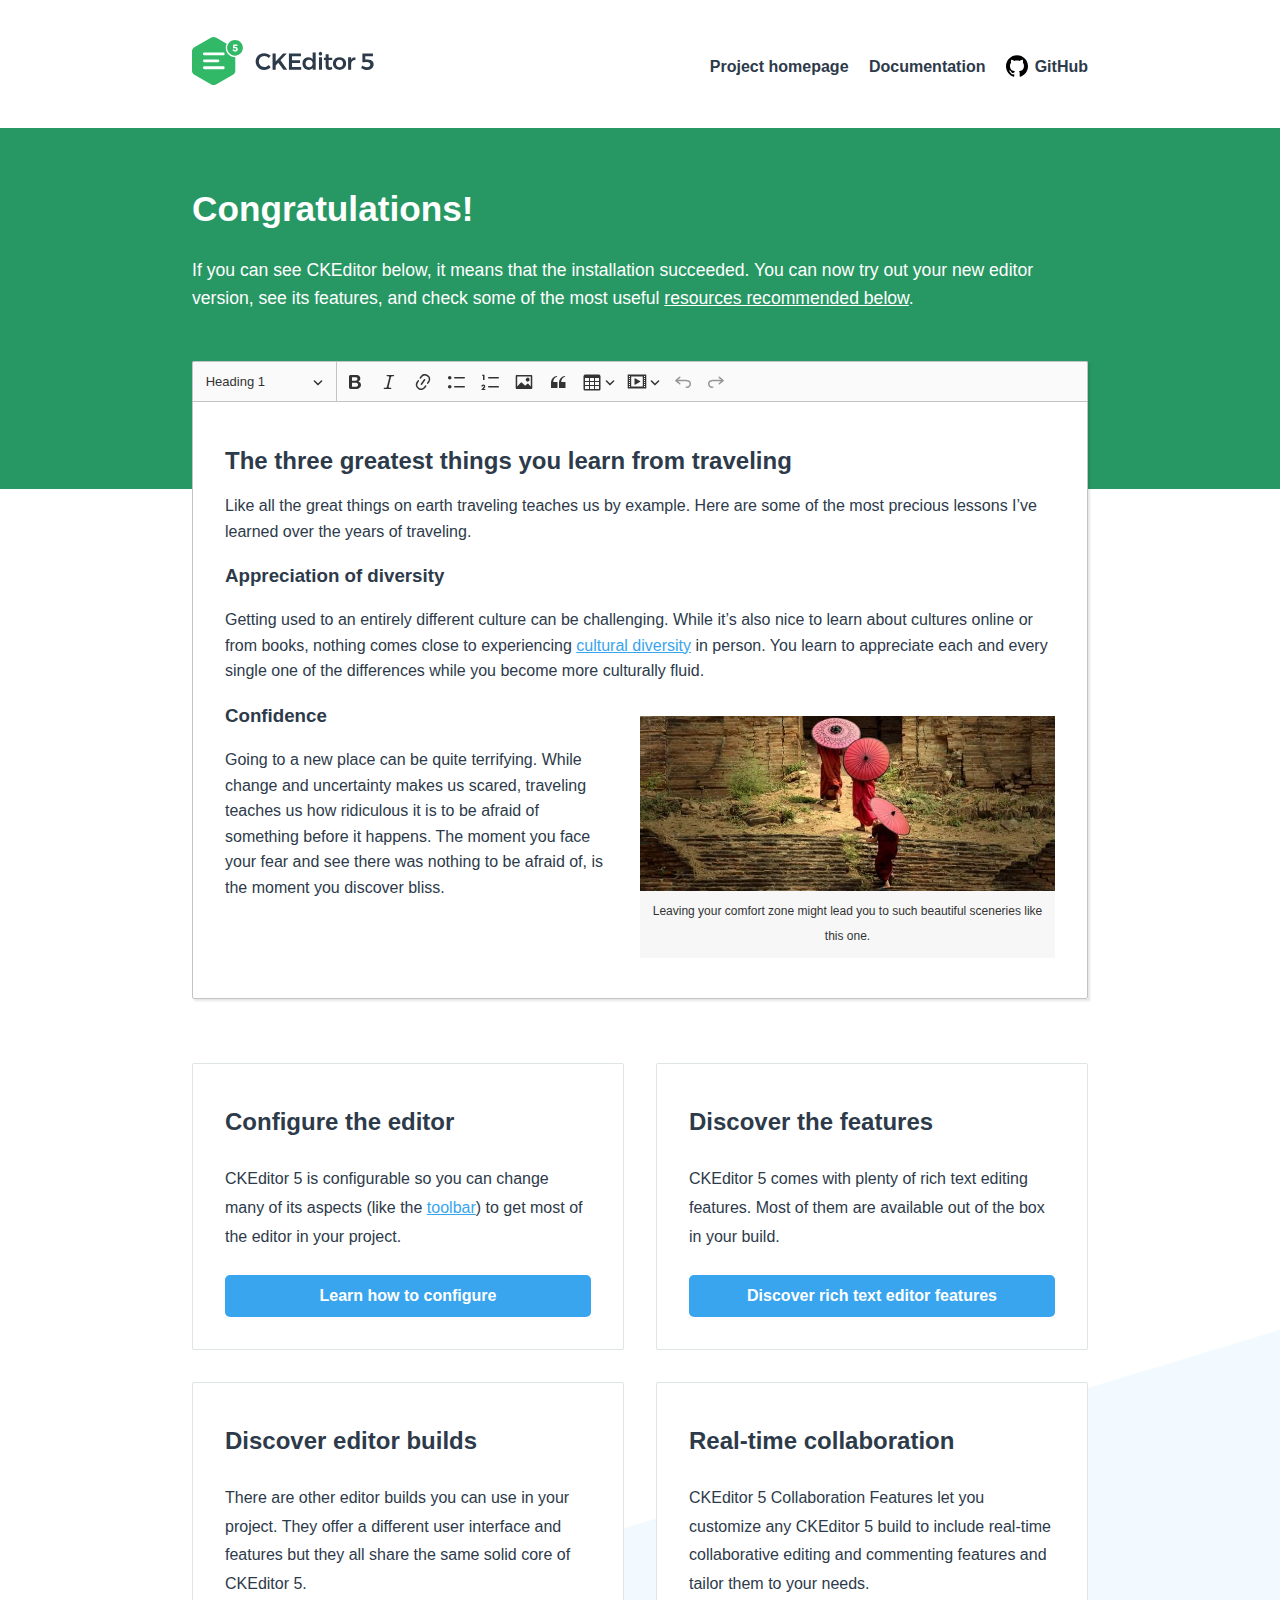
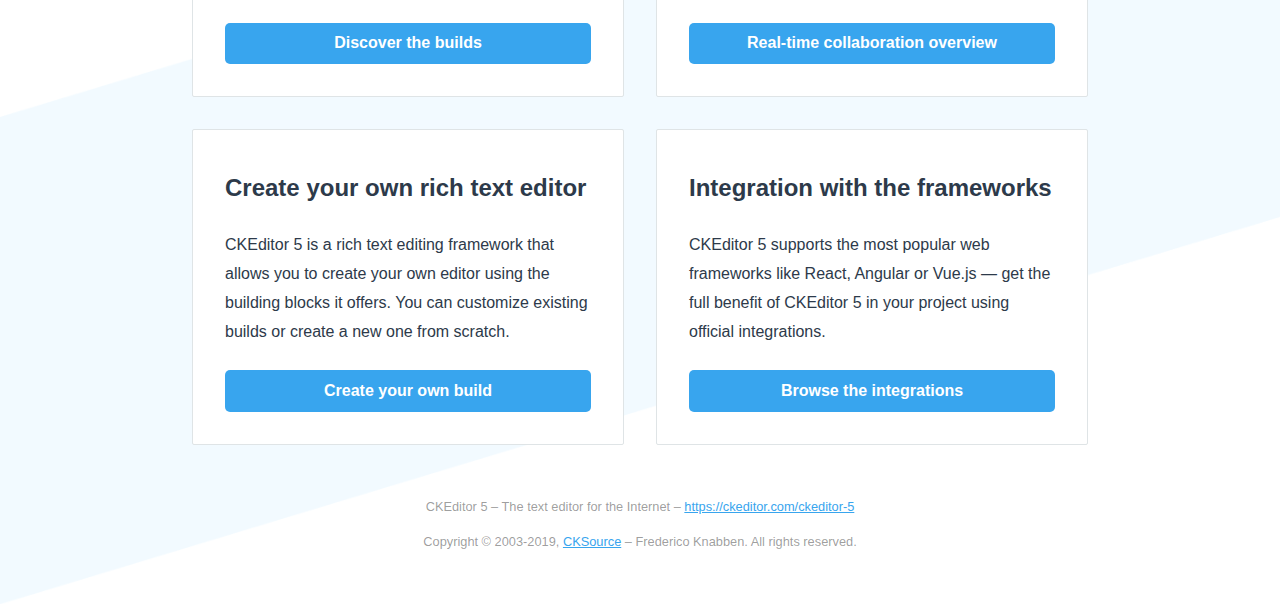
<file: lib/ckeditor5-build-classic/index.html>
<!DOCTYPE html>
<!--
Copyright (c) 2003-2019, CKSource - Frederico Knabben. All rights reserved.
For licensing, see LICENSE.md or https://ckeditor.com/legal/ckeditor-oss-license
-->
<html lang="en">
<head>
	<meta charset="utf-8">
	<meta name="viewport" content="width=device-width, initial-scale=1.0, maximum-scale=1.0" />
	<link type="text/css" href="sample/css/sample.css" rel="stylesheet" media="screen" />
	<title>CKEditor 5 – classic editor build sample</title>
</head>
<body>

<header>
	<div class="centered">
		<h1><a href="https://ckeditor.com/ckeditor-5"><img src="sample/img/logo.svg" alt="WYSIWYG editor - CKEditor 5" /></a></h1>

		<input type="checkbox" id="menu-toggle" />
		<label for="menu-toggle"></label>
		  
		<nav>
			<ul>
				<li><a href="https://ckeditor.com/ckeditor-5">Project homepage</a></li>
				<li><a href="https://ckeditor.com/docs/">Documentation</a></li>
				<li><a href="https://github.com/ckeditor/ckeditor5">GitHub</a></li>
			</ul>
		</nav>
	</div>
</header>

<main>
	<div class="message">
		<div class="centered">
			<h1>Congratulations!</h1>

			<p>If you can see CKEditor below, it means that the installation succeeded. You can now try out your new editor version, see its features,
			and check some of the most useful <a href="#references">resources recommended below</a>.</p>
		</div>
	</div>
	<div class="centered">
		<div id="editor">
			<h2>The three greatest things you learn from traveling</h2>

			<p>Like all the great things on earth traveling teaches us by example. Here are some of the most precious lessons I’ve learned over the years of traveling.</p>

			<h3>Appreciation of diversity</h3>

			<p>Getting used to an entirely different culture can be challenging. While it’s also nice to learn about cultures online or from books, nothing comes close to experiencing <a href="https://en.wikipedia.org/wiki/Cultural_diversity">cultural diversity</a> in person. You learn to appreciate each and every single one of the differences while you become more culturally fluid.</p>

			<figure class="image image-style-side"><img src="sample/img/umbrellas.jpg" alt="Three Monks walking on ancient temple.">
				<figcaption>Leaving your comfort zone might lead you to such beautiful sceneries like this one.</figcaption>
			</figure>

			<h3>Confidence</h3>

			<p>Going to a new place can be quite terrifying. While change and uncertainty makes us scared, traveling teaches us how ridiculous it is to be afraid of something before it happens. The moment you face your fear and see there was nothing to be afraid of, is the moment you discover bliss.</p>
		</div>

		<div id="references">
			<section>
				<h2>Configure the editor</h2>
				<p>CKEditor 5 is configurable so you can change many of its aspects (like the <a href="https://ckeditor.com/docs/ckeditor5/latest/builds/guides/integration/configuration.html#toolbar-setup">toolbar</a>) to get most of the editor in your project.</p>
				<p><a href="https://ckeditor.com/docs/ckeditor5/latest/builds/guides/integration/configuration.html">Learn how to configure</a></p>
			</section>

			<section>
				<h2>Discover the features</h2>
				<p>CKEditor 5 comes with plenty of rich text editing features. Most of them are available out of the box in your build.</p>
				<p><a href="https://ckeditor.com/docs/ckeditor5/latest/features/index.html">Discover rich text editor features</a></p>				</section>

			<section>
				<h2>Discover editor builds</h2>
				<p>There are other editor builds you can use in your project. They offer a different user interface and features but they all share the same solid core of CKEditor 5.</p>
				<p><a href="https://ckeditor.com/docs/ckeditor5/latest/builds/guides/overview.html">Discover the builds</a></p>
			</section>

			<section>
				<h2>Real-time collaboration</h2>
				<p>CKEditor 5 Collaboration Features let you customize any CKEditor 5 build to include real-time collaborative editing and commenting features and tailor them to your needs.</p>
				<p><a href="https://ckeditor.com/docs/ckeditor5/latest/features/collaboration/collaboration.html">Real-time collaboration overview</a></p>
			</section>

			<section>
				<h2>Create your own rich text editor</h2>
				<p>CKEditor 5 is a rich text editing framework that allows you to create your own editor using the building blocks it offers. You can customize existing builds or create a new one from scratch.</p>
				<p><a href="https://ckeditor.com/docs/ckeditor5/latest/builds/guides/development/custom-builds.html">Create your own build</a></p>
			</section>

			<section>
				<h2>Integration with the frameworks</h2>
				<p>CKEditor 5 supports the most popular web frameworks like React, Angular or Vue.js &mdash; get the full benefit of CKEditor 5 in your project using official integrations.</p>
				<p><a href="https://ckeditor.com/docs/ckeditor5/latest/builds/guides/integration/frameworks/overview.html">Browse the integrations</a></p>
			</section>	
		</div>
	</div>
</main>

<footer>
	<div>
		<p>CKEditor 5 – The text editor for the Internet – <a href="https://ckeditor.com/ckeditor-5">https://ckeditor.com/ckeditor-5</a></p>
		<p>Copyright © 2003-2019, <a href="https://cksource.com/">CKSource</a> – Frederico Knabben. All rights reserved.</p>
	</div>
</footer>

<script src="ckeditor.js"></script>

<script>
	ClassicEditor
		.create( document.querySelector( '#editor' ), {
			// toolbar: [ 'heading', '|', 'bold', 'italic', 'link' ]
		} )
		.then( editor => {
			window.editor = editor;
		} )
		.catch( err => {
			console.error( err.stack );
		} );
</script>

</body>
</html>
</file>
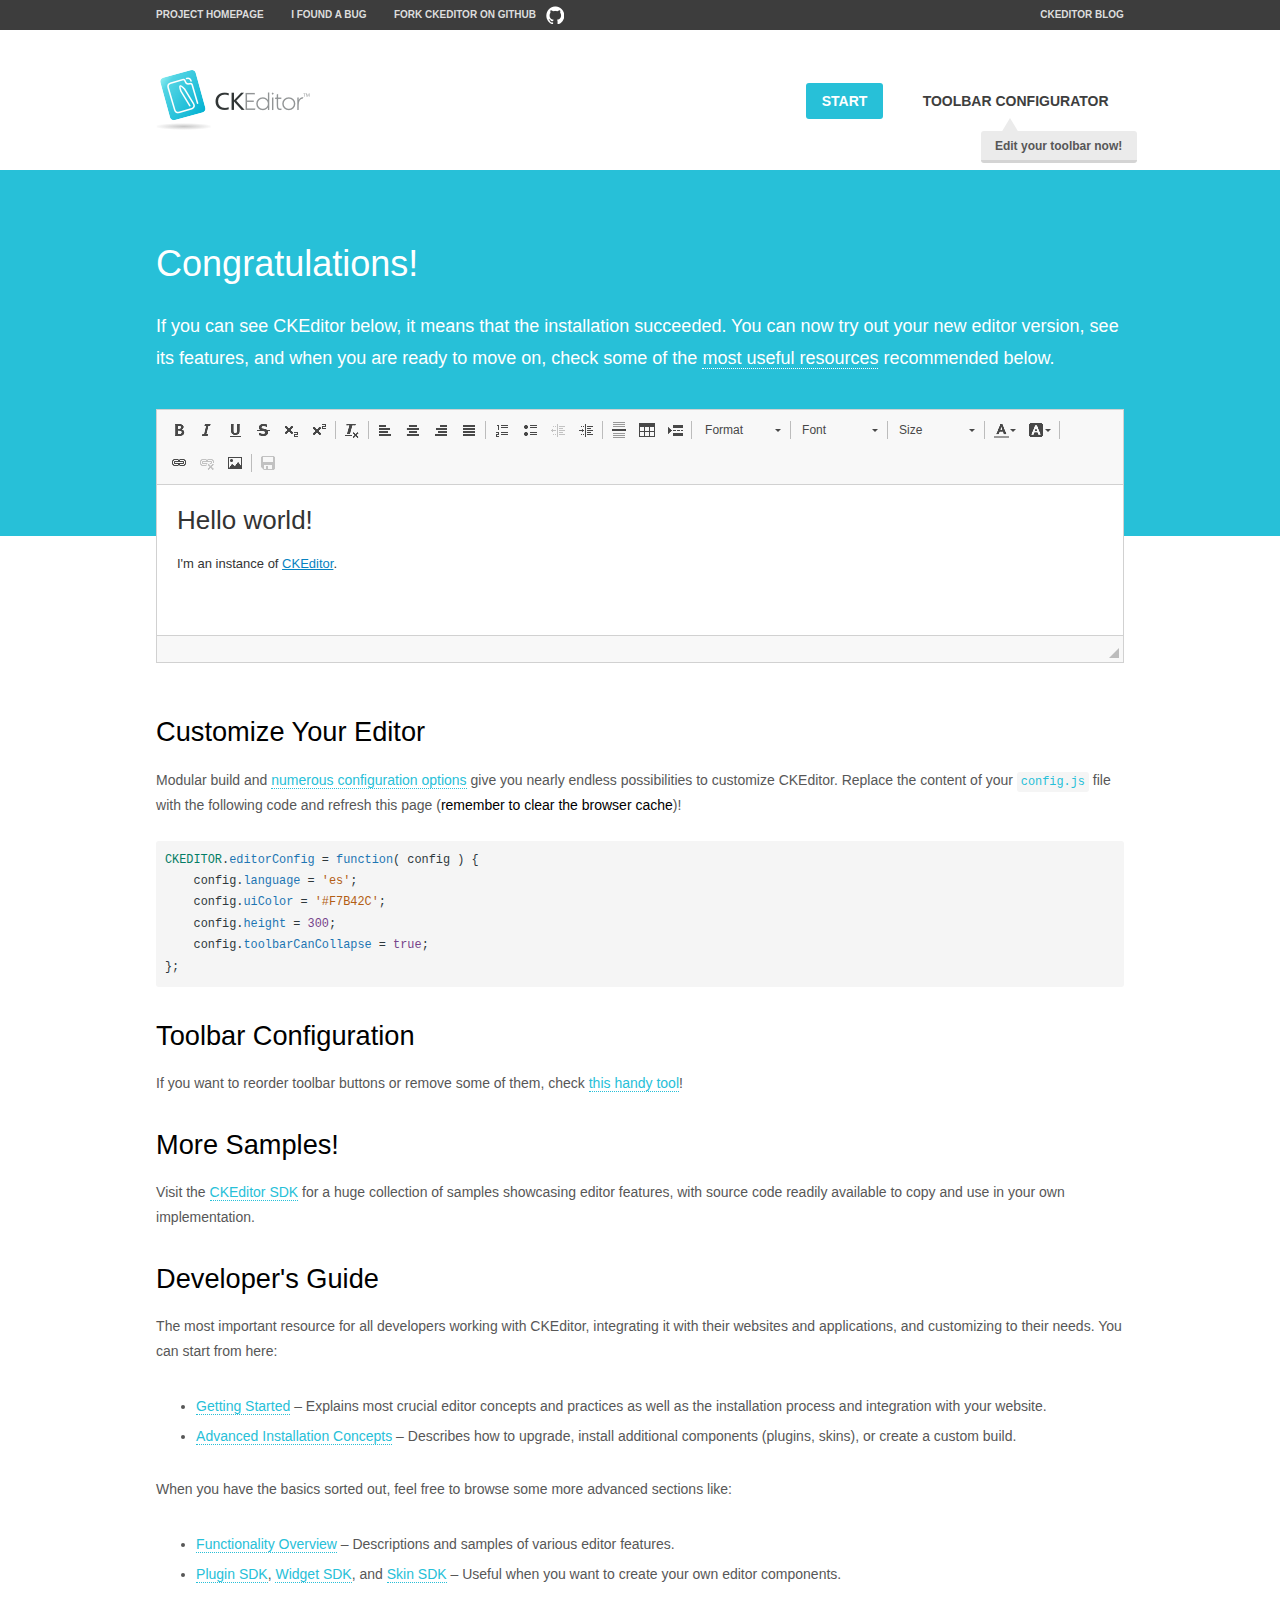
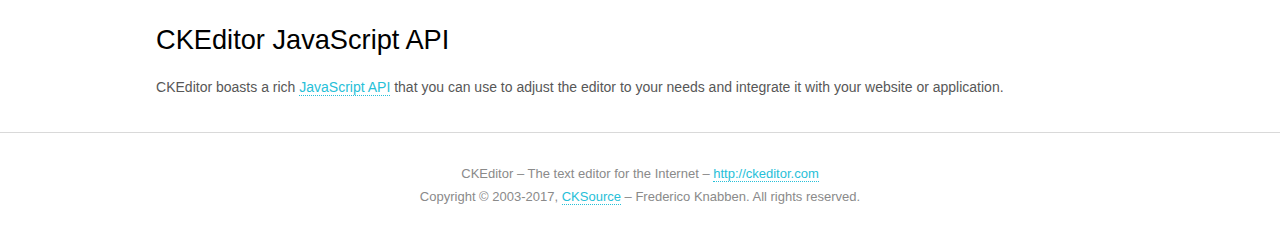
<file: lib/ckeditor_full/samples/index.html>
<!DOCTYPE html>
<!--
Copyright (c) 2003-2017, CKSource - Frederico Knabben. All rights reserved.
For licensing, see LICENSE.md or http://ckeditor.com/license
-->
<html>
<head>
	<meta charset="utf-8">
	<title>CKEditor Sample</title>
	<script src="../ckeditor.js"></script>
	<script src="js/sample.js"></script>
	<link rel="stylesheet" href="css/samples.css">
	<link rel="stylesheet" href="toolbarconfigurator/lib/codemirror/neo.css">
</head>
<body id="main">

<nav class="navigation-a">
	<div class="grid-container">
		<ul class="navigation-a-left grid-width-70">
			<li><a href="http://ckeditor.com">Project Homepage</a></li>
			<li><a href="http://dev.ckeditor.com/">I found a bug</a></li>
			<li><a href="http://github.com/ckeditor/ckeditor-dev" class="icon-pos-right icon-navigation-a-github">Fork CKEditor on GitHub</a></li>
		</ul>
		<ul class="navigation-a-right grid-width-30">
			<li><a href="http://ckeditor.com/blog-list">CKEditor Blog</a></li>
		</ul>
	</div>
</nav>

<header class="header-a">
	<div class="grid-container">
		<h1 class="header-a-logo grid-width-30">
			<a href="index.html"><img src="img/logo.png" alt="CKEditor Sample"></a>
		</h1>

		<nav class="navigation-b grid-width-70">
			<ul>
				<li><a href="index.html" class="button-a button-a-background">Start</a></li>
				<li><a href="toolbarconfigurator/index.html" class="button-a">Toolbar configurator <span class="balloon-a balloon-a-nw">Edit your toolbar now!</span></a></li>
			</ul>
		</nav>
	</div>
</header>

<main>
	<div class="adjoined-top">
		<div class="grid-container">
			<div class="content grid-width-100">
				<h1>Congratulations!</h1>
				<p>
					If you can see CKEditor below, it means that the installation succeeded.
					You can now try out your new editor version, see its features, and when you are ready to move on, check some of the <a href="#sample-customize">most useful resources</a> recommended below.
				</p>
			</div>
		</div>
	</div>
	<div class="adjoined-bottom">
		<div class="grid-container">
			<div class="grid-width-100">
				<div id="editor">
					<h1>Hello world!</h1>
					<p>I'm an instance of <a href="http://ckeditor.com">CKEditor</a>.</p>
				</div>
			</div>
		</div>
	</div>

	<div class="grid-container">
		<div class="content grid-width-100">
			<section id="sample-customize">
				<h2>Customize Your Editor</h2>
				<p>Modular build and <a href="http://docs.ckeditor.com/#!/guide/dev_configuration">numerous configuration options</a> give you nearly endless possibilities to customize CKEditor. Replace the content of your <code><a href="../config.js">config.js</a></code> file with the following code and refresh this page (<strong>remember to clear the browser cache</strong>)!</p>
		<pre class="cm-s-neo CodeMirror"><code><span style="padding-right: 0.1px;"><span class="cm-variable">CKEDITOR</span>.<span class="cm-property">editorConfig</span> <span class="cm-operator">=</span> <span class="cm-keyword">function</span>( <span class="cm-def">config</span> ) {</span>
<span style="padding-right: 0.1px;"><span class="cm-tab">	</span><span class="cm-variable-2">config</span>.<span class="cm-property">language</span> <span class="cm-operator">=</span> <span class="cm-string">'es'</span>;</span>
<span style="padding-right: 0.1px;"><span class="cm-tab">	</span><span class="cm-variable-2">config</span>.<span class="cm-property">uiColor</span> <span class="cm-operator">=</span> <span class="cm-string">'#F7B42C'</span>;</span>
<span style="padding-right: 0.1px;"><span class="cm-tab">	</span><span class="cm-variable-2">config</span>.<span class="cm-property">height</span> <span class="cm-operator">=</span> <span class="cm-number">300</span>;</span>
<span style="padding-right: 0.1px;"><span class="cm-tab">	</span><span class="cm-variable-2">config</span>.<span class="cm-property">toolbarCanCollapse</span> <span class="cm-operator">=</span> <span class="cm-atom">true</span>;</span>
<span style="padding-right: 0.1px;">};</span></code></pre>
			</section>

			<section>
				<h2>Toolbar Configuration</h2>
				<p>If you want to reorder toolbar buttons or remove some of them, check <a href="toolbarconfigurator/index.html">this handy tool</a>!</p>
			</section>

			<section>
				<h2>More Samples!</h2>
				<p>Visit the <a href="http://sdk.ckeditor.com">CKEditor SDK</a> for a huge collection of samples showcasing editor features, with source code readily available to copy and use in your own implementation.</p>
			</section>

			<section>
				<h2>Developer's Guide</h2>
				<p>The most important resource for all developers working with CKEditor, integrating it with their websites and applications, and customizing to their needs. You can start from here:</p>
				<ul>
					<li><a href="http://docs.ckeditor.com/#!/guide/dev_installation">Getting Started</a> &ndash; Explains most crucial editor concepts and practices as well as the installation process and integration with your website.</li>
					<li><a href="http://docs.ckeditor.com/#!/guide/dev_advanced_installation">Advanced Installation Concepts</a> &ndash; Describes how to upgrade, install additional components (plugins, skins), or create a custom build.</li>
				</ul>
					<p>When you have the basics sorted out, feel free to browse some more advanced sections like:</p>
				<ul>
					<li><a href="http://docs.ckeditor.com/#!/guide/dev_features">Functionality Overview</a> &ndash; Descriptions and samples of various editor features.</li>
					<li><a href="http://docs.ckeditor.com/#!/guide/plugin_sdk_intro">Plugin SDK</a>, <a href="http://docs.ckeditor.com/#!/guide/widget_sdk_intro">Widget SDK</a>, and <a href="http://docs.ckeditor.com/#!/guide/skin_sdk_intro">Skin SDK</a> &ndash; Useful when you want to create your own editor components.</li>
				</ul>
			</section>

			<section>
				<h2>CKEditor JavaScript API</h2>
				<p>CKEditor boasts a rich <a href="http://docs.ckeditor.com/#!/api">JavaScript API</a> that you can use to adjust the editor to your needs and integrate it with your website or application.</p>
			</section>
		</div>
	</div>
</main>

<footer class="footer-a grid-container">
	<div class="grid-container">
		<p class="grid-width-100">
			CKEditor &ndash; The text editor for the Internet &ndash; <a class="samples" href="http://ckeditor.com/">http://ckeditor.com</a>
		</p>
		<p class="grid-width-100" id="copy">
			Copyright &copy; 2003-2017, <a class="samples" href="http://cksource.com/">CKSource</a> &ndash; Frederico Knabben. All rights reserved.
		</p>
	</div>
</footer>
<script>
	initSample();
</script>

</body>
</html>
</file>
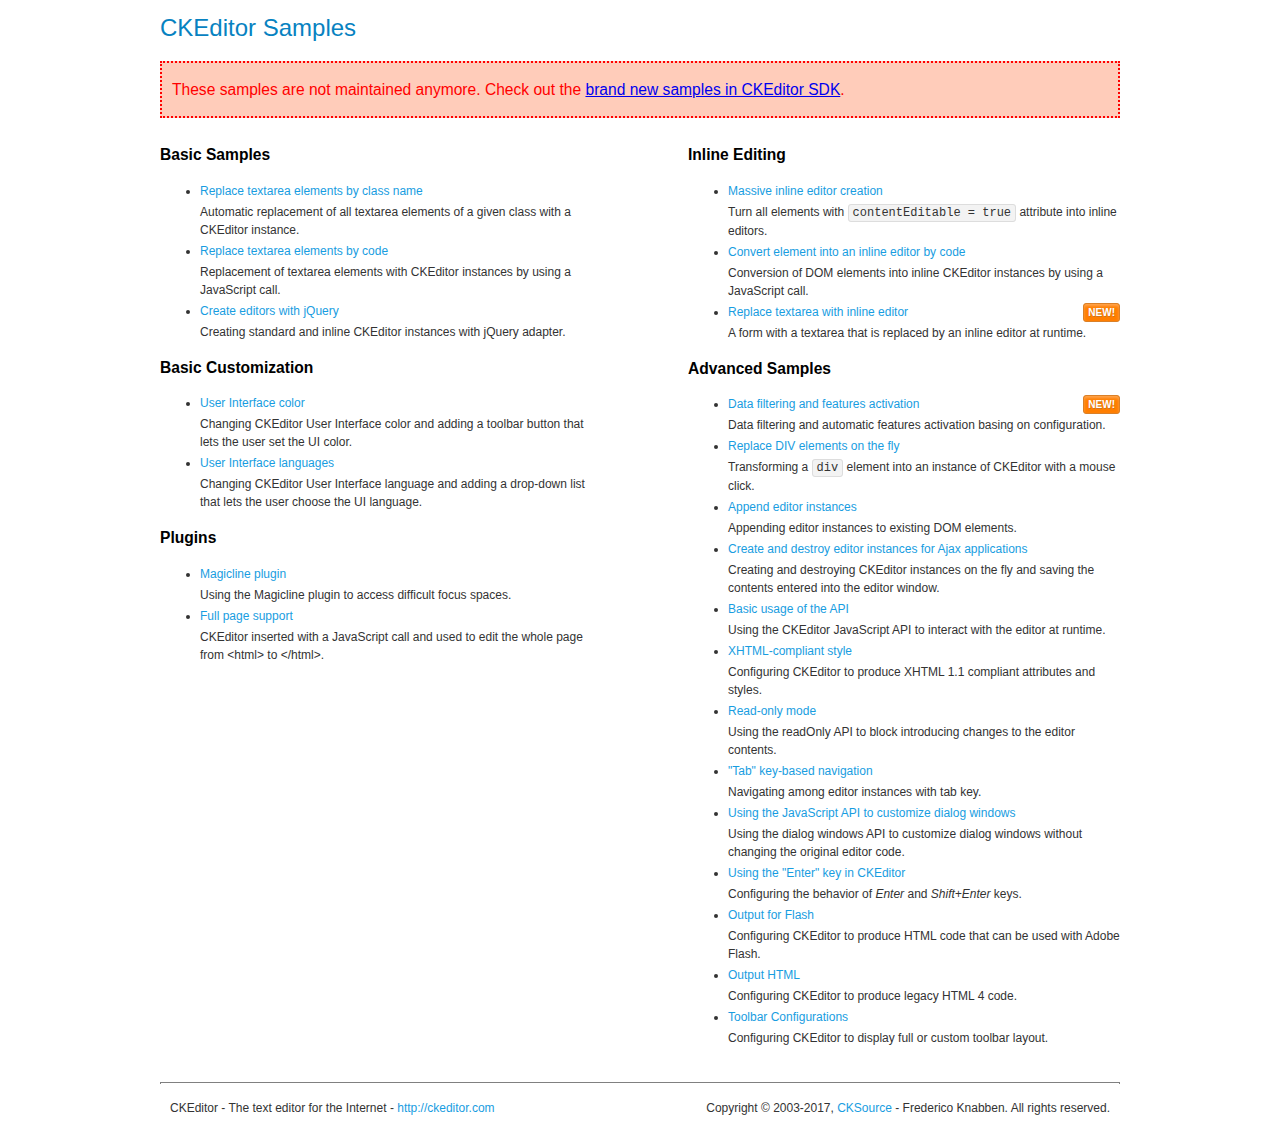
<file: lib/ckeditor_full/samples/old/index.html>
<!DOCTYPE html>
<!--
Copyright (c) 2003-2017, CKSource - Frederico Knabben. All rights reserved.
For licensing, see LICENSE.md or http://ckeditor.com/license
-->
<html>
<head>
	<meta charset="utf-8">
	<title>CKEditor Samples</title>
	<link rel="stylesheet" href="sample.css">
</head>
<body>
	<h1 class="samples">
		CKEditor Samples
	</h1>
	<div class="warning deprecated">
		These samples are not maintained anymore. Check out the <a href="http://sdk.ckeditor.com/">brand new samples in CKEditor SDK</a>.
	</div>
	<div class="twoColumns">
		<div class="twoColumnsLeft">
			<h2 class="samples">
				Basic Samples
			</h2>
			<dl class="samples">
				<dt><a class="samples" href="replacebyclass.html">Replace textarea elements by class name</a></dt>
				<dd>Automatic replacement of all textarea elements of a given class with a CKEditor instance.</dd>

				<dt><a class="samples" href="replacebycode.html">Replace textarea elements by code</a></dt>
				<dd>Replacement of textarea elements with CKEditor instances by using a JavaScript call.</dd>

				<dt><a class="samples" href="jquery.html">Create editors with jQuery</a></dt>
				<dd>Creating standard and inline CKEditor instances with jQuery adapter.</dd>
			</dl>

			<h2 class="samples">
				Basic Customization
			</h2>
			<dl class="samples">
				<dt><a class="samples" href="uicolor.html">User Interface color</a></dt>
				<dd>Changing CKEditor User Interface color and adding a toolbar button that lets the user set the UI color.</dd>

				<dt><a class="samples" href="uilanguages.html">User Interface languages</a></dt>
				<dd>Changing CKEditor User Interface language and adding a drop-down list that lets the user choose the UI language.</dd>
			</dl>


			<h2 class="samples">Plugins</h2>
<dl class="samples">
<dt><a class="samples" href="magicline/magicline.html">Magicline plugin</a></dt>
<dd>Using the Magicline plugin to access difficult focus spaces.</dd>

<dt><a class="samples" href="wysiwygarea/fullpage.html">Full page support</a></dt>
<dd>CKEditor inserted with a JavaScript call and used to edit the whole page from &lt;html&gt; to &lt;/html&gt;.</dd>
</dl>
		</div>
		<div class="twoColumnsRight">
			<h2 class="samples">
				Inline Editing
			</h2>
			<dl class="samples">
				<dt><a class="samples" href="inlineall.html">Massive inline editor creation</a></dt>
				<dd>Turn all elements with <code>contentEditable = true</code> attribute into inline editors.</dd>

				<dt><a class="samples" href="inlinebycode.html">Convert element into an inline editor by code</a></dt>
				<dd>Conversion of DOM elements into inline CKEditor instances by using a JavaScript call.</dd>

				<dt><a class="samples" href="inlinetextarea.html">Replace textarea with inline editor</a> <span class="new">New!</span></dt>
				<dd>A form with a textarea that is replaced by an inline editor at runtime.</dd>

				
			</dl>

			<h2 class="samples">
				Advanced Samples
			</h2>
			<dl class="samples">
				<dt><a class="samples" href="datafiltering.html">Data filtering and features activation</a> <span class="new">New!</span></dt>
				<dd>Data filtering and automatic features activation basing on configuration.</dd>

				<dt><a class="samples" href="divreplace.html">Replace DIV elements on the fly</a></dt>
				<dd>Transforming a <code>div</code> element into an instance of CKEditor with a mouse click.</dd>

				<dt><a class="samples" href="appendto.html">Append editor instances</a></dt>
				<dd>Appending editor instances to existing DOM elements.</dd>

				<dt><a class="samples" href="ajax.html">Create and destroy editor instances for Ajax applications</a></dt>
				<dd>Creating and destroying CKEditor instances on the fly and saving the contents entered into the editor window.</dd>

				<dt><a class="samples" href="api.html">Basic usage of the API</a></dt>
				<dd>Using the CKEditor JavaScript API to interact with the editor at runtime.</dd>

				<dt><a class="samples" href="xhtmlstyle.html">XHTML-compliant style</a></dt>
				<dd>Configuring CKEditor to produce XHTML 1.1 compliant attributes and styles.</dd>

				<dt><a class="samples" href="readonly.html">Read-only mode</a></dt>
				<dd>Using the readOnly API to block introducing changes to the editor contents.</dd>

				<dt><a class="samples" href="tabindex.html">"Tab" key-based navigation</a></dt>
				<dd>Navigating among editor instances with tab key.</dd>


				
<dt><a class="samples" href="dialog/dialog.html">Using the JavaScript API to customize dialog windows</a></dt>
<dd>Using the dialog windows API to customize dialog windows without changing the original editor code.</dd>

<dt><a class="samples" href="enterkey/enterkey.html">Using the &quot;Enter&quot; key in CKEditor</a></dt>
<dd>Configuring the behavior of <em>Enter</em> and <em>Shift+Enter</em> keys.</dd>

<dt><a class="samples" href="htmlwriter/outputforflash.html">Output for Flash</a></dt>
<dd>Configuring CKEditor to produce HTML code that can be used with Adobe Flash.</dd>

<dt><a class="samples" href="htmlwriter/outputhtml.html">Output HTML</a></dt>
<dd>Configuring CKEditor to produce legacy HTML 4 code.</dd>

<dt><a class="samples" href="toolbar/toolbar.html">Toolbar Configurations</a></dt>
<dd>Configuring CKEditor to display full or custom toolbar layout.</dd>

			</dl>
		</div>
	</div>
	<div id="footer">
		<hr>
		<p>
			CKEditor - The text editor for the Internet - <a class="samples" href="http://ckeditor.com/">http://ckeditor.com</a>
		</p>
		<p id="copy">
			Copyright &copy; 2003-2017, <a class="samples" href="http://cksource.com/">CKSource</a> - Frederico Knabben. All rights reserved.
		</p>
	</div>
</body>
</html>
</file>
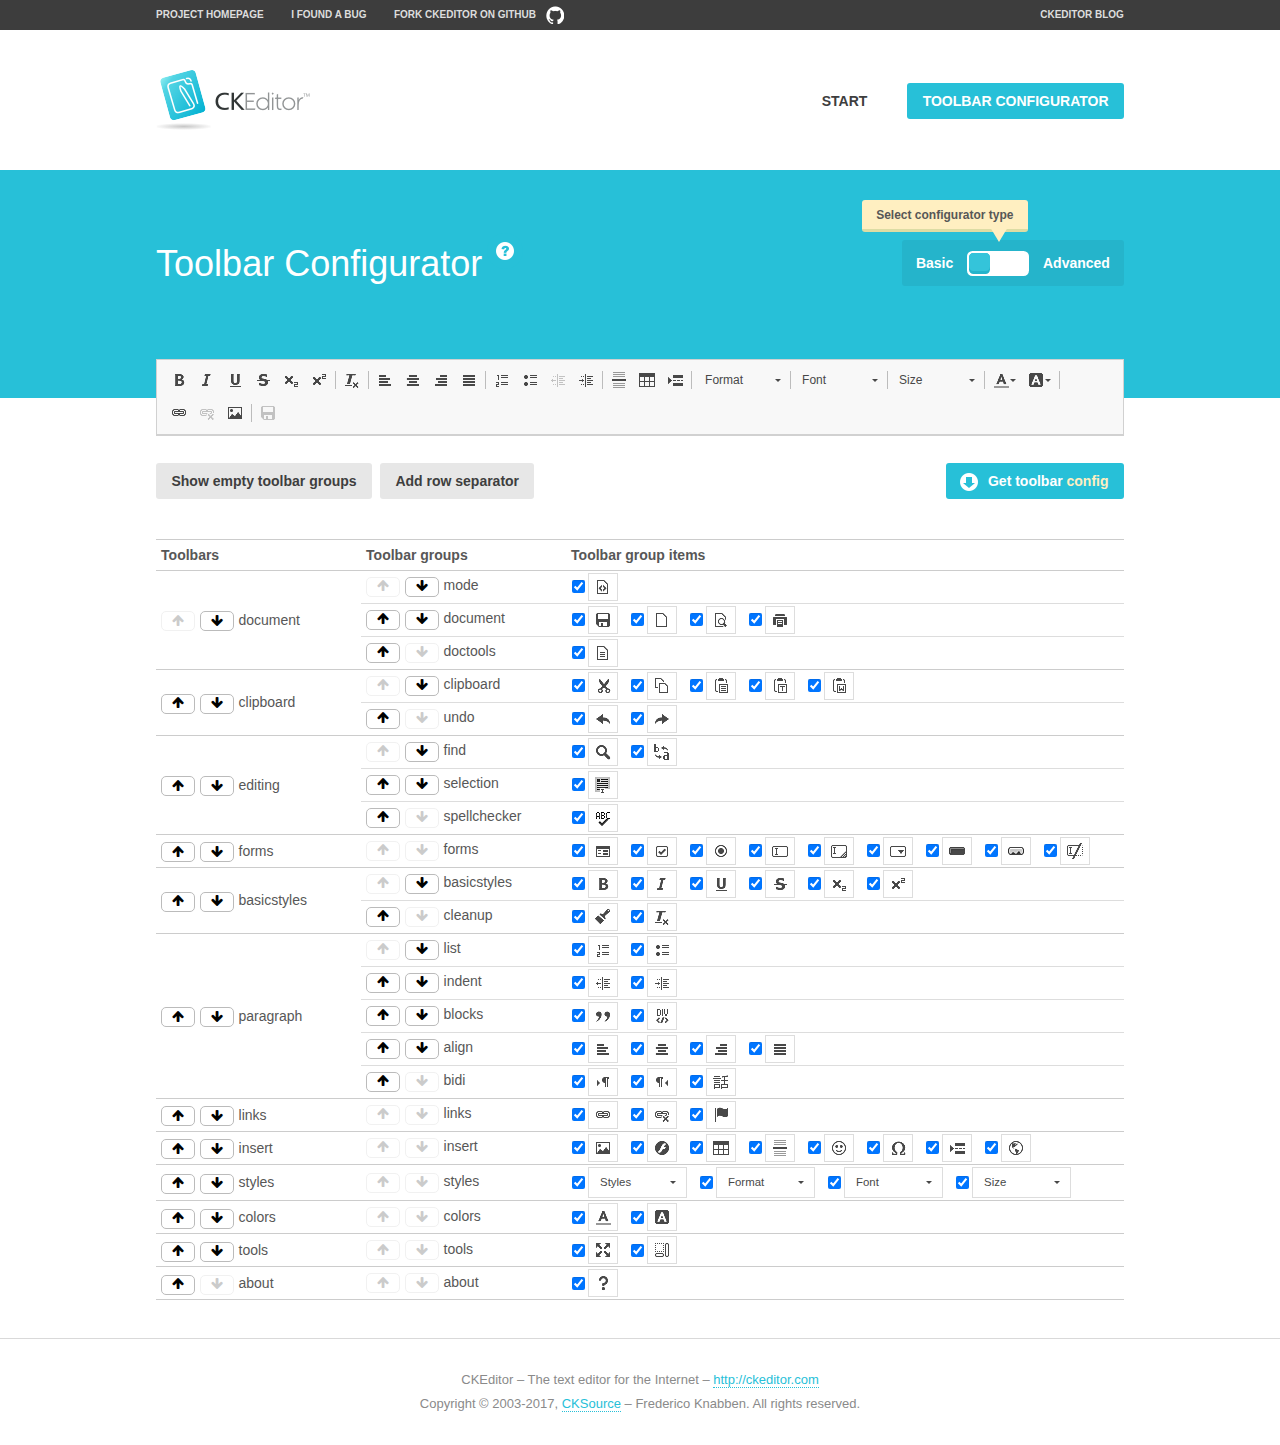
<file: lib/ckeditor_full/samples/toolbarconfigurator/index.html>
<!DOCTYPE html>
<!--
Copyright (c) 2003-2017, CKSource - Frederico Knabben. All rights reserved.
For licensing, see LICENSE.md or http://ckeditor.com/license
-->
<!--[if IE 8]><html class="ie8"><![endif]-->
<!--[if gt IE 8]><html><![endif]-->
<!--[if !IE]><!--><html><!--<![endif]-->
<head>
	<meta charset="utf-8">
	<title>Toolbar Configurator</title>
	<script src="../../ckeditor.js"></script>
	<script>
		if ( CKEDITOR.env.ie && CKEDITOR.env.version < 9 )
			CKEDITOR.tools.enableHtml5Elements( document );
	</script>
	<link rel="stylesheet" href="lib/codemirror/codemirror.css">
	<link rel="stylesheet" href="lib/codemirror/show-hint.css">
	<link rel="stylesheet" href="lib/codemirror/neo.css">
	<link rel="stylesheet" href="css/fontello.css">
	<link rel="stylesheet" href="../css/samples.css">
</head>
<body id="toolbar">

<nav class="navigation-a">
	<div class="grid-container">
		<ul class="navigation-a-left grid-width-70">
			<li><a href="http://ckeditor.com">Project Homepage</a></li>
			<li><a href="http://dev.ckeditor.com/">I found a bug</a></li>
			<li><a href="http://github.com/ckeditor/ckeditor-dev" class="icon-pos-right icon-navigation-a-github">Fork CKEditor on GitHub</a></li>
		</ul>
		<ul class="navigation-a-right grid-width-30">
			<li><a href="http://ckeditor.com/blog-list">CKEditor Blog</a></li>
		</ul>
	</div>
</nav>

<header class="header-a">
	<div class="grid-container">
		<h1 class="header-a-logo grid-width-30">
			<a href="../index.html"><img src="../img/logo.png" alt="CKEditor Logo"></a>
		</h1>
		<nav class="navigation-b grid-width-70">
			<ul>
				<li><a href="../index.html"  class="button-a">Start</a></li>
				<li><a href="index.html"  class="button-a button-a-background">Toolbar configurator</a></li>
			</ul>
		</nav>
	</div>
</header>

<main>
	<div class="adjoined-top">
		<div class="grid-container">
			<div class="content grid-width-100">
				<div class="grid-container-nested">
					<h1 class="grid-width-60">
						Toolbar Configurator
						<a href="#help-content" type="button" title="Configurator help" id="help" class="button-a button-a-background button-a-no-text icon-pos-left icon-question-mark">Help</a>
					</h1>

					<div class="grid-width-40 grid-switch-magic">
						<div class="switch">
							<span class="balloon-a balloon-a-se">Select configurator type</span>
							<input type="radio" name="radio" data-num="1" id="radio-basic" />
							<input type="radio" name="radio" data-num="2" id="radio-advanced" />
							<label data-for="1" for="radio-basic">Basic</label>
							<span class="switch-inner">
								<span class="handler"></span>
							</span>
							<label data-for="2" for="radio-advanced">Advanced</label>
						</div>
					</div>
				</div>
			</div>
		</div>
	</div>
	<div class="adjoined-bottom">
		<div class="grid-container">
			<div class="grid-width-100">
				<div class="editors-container">
					<div id="editor-basic"></div>
					<div id="editor-advanced"></div>
				</div>
			</div>
		</div>
	</div>

	<div class="grid-container configurator">
		<div class="content grid-width-100">
			<div class="configurator">
				<div>
					<div id="toolbarModifierWrapper"></div>
				</div>
			</div>
		</div>
	</div>

	<div id="help-content">
		<div class="grid-container">
			<div class="grid-width-100">
				<h2>What Am I Doing Here?</h2>

				<div class="grid-container grid-container-nested">
					<div class="basic">
						<div class="grid-width-50">
							<p>Arrange <a href="http://docs.ckeditor.com/#!/api/CKEDITOR.config-cfg-toolbarGroups">toolbar groups</a>, toggle <a href="http://docs.ckeditor.com/#!/api/CKEDITOR.config-cfg-removeButtons">button visibility</a> according to your needs and get your toolbar configuration.</p>
							<p>You can replace the content of the <a href="../../config.js"><code>config.js</code></a> file with the generated configuration. If you already set some configuration options you will need to merge both configurations.</p>
						</div>
						<div class="grid-width-50">
							<p>Read more about different ways of <a href="http://docs.ckeditor.com/#!/guide/dev_configuration">setting configuration</a> and do not forget about <strong>clearing browser cache</strong>.</p>
							<p>Arranging toolbar groups is the recommended way of configuring the toolbar, but if you need more freedom you can use the <a href="#advanced">advanced configurator</a>.</p>
						</div>
					</div>
					<div class="advanced" style="display: none;">
						<div class="grid-width-50">
							<p>With this code editor you can edit your <a href="http://docs.ckeditor.com/#!/api/CKEDITOR.config-cfg-toolbar">toolbar configuration</a> live.</p>
							<p>You can replace the content of the <a href="../../config.js"><code>config.js</code></a> file with the generated configuration. If you already set some configuration options you will need to merge both configurations.</p>
						</div>
						<div class="grid-width-50">
							<p>Read more about different ways of <a href="http://docs.ckeditor.com/#!/guide/dev_configuration">setting configuration</a> and do not forget about <strong>clearing browser cache</strong>.</p>
						</div>
					</div>
				</div>

				<p class="grid-container grid-container-nested">
					<button type="button" class="help-content-close grid-width-100 button-a button-a-background">Got it. Let's play!</button>
				</p>
			</div>
		</div>
	</div>
</main>

<footer class="footer-a grid-container">
	<p class="grid-width-100">
		CKEditor &ndash; The text editor for the Internet &ndash; <a class="samples" href="http://ckeditor.com/">http://ckeditor.com</a>
	</p>
	<p class="grid-width-100" id="copy">
		Copyright &copy; 2003-2017, <a class="samples" href="http://cksource.com/">CKSource</a> &ndash; Frederico Knabben. All rights reserved.
	</p>
</footer>

<script src="lib/codemirror/codemirror.js"></script>
<script src="lib/codemirror/javascript.js"></script>
<script src="lib/codemirror/show-hint.js"></script>

<script src="js/fulltoolbareditor.js"></script>
<script src="js/abstracttoolbarmodifier.js"></script>
<script src="js/toolbarmodifier.js"></script>
<script src="js/toolbartextmodifier.js"></script>
<script src="../js/sf.js"></script>

<script>
	( function() {
		'use strict';

		var mode = ( window.location.hash.substr( 1 ) === 'advanced' ) ? 'advanced' : 'basic',
			configuratorSection = CKEDITOR.document.findOne( 'main > .grid-container.configurator' ),
			basicInstruction = CKEDITOR.document.findOne( '#help-content .basic' ),
			advancedInstruction = CKEDITOR.document.findOne( '#help-content .advanced' ),

			// Configurator mode switcher.
			modeSwitchBasic = CKEDITOR.document.getById( 'radio-basic' ),
			modeSwitchAdvanced = CKEDITOR.document.getById( 'radio-advanced' );

		// Initial setup
		function updateSwitcher() {
			if ( mode === 'advanced' ) {
				modeSwitchAdvanced.$.checked = true;
			} else {
				modeSwitchBasic.$.checked = true;
			}
		}

		updateSwitcher();

		CKEDITOR.document.getWindow().on( 'hashchange', function( e ) {
			var hash = window.location.hash.substr( 1 );
			if ( !( hash === 'advanced' || hash === 'basic' ) ) {
				return;
			}
			mode = hash;
			onToolbarsDone( mode );
		} );

		CKEDITOR.document.getWindow().on( 'resize', function() {
			updateToolbar( ( mode === 'basic' ? toolbarModifier : toolbarTextModifier )[ 'editorInstance' ] );
		} );

		function onRefresh( modifier ) {
			modifier = modifier || this;

			if ( mode === 'basic' && modifier instanceof ToolbarConfigurator.ToolbarTextModifier ) {
				return;
			}

			// CodeMirror container becomes visible, so we need to refresh and to avoid rendering problems.
			if ( mode === 'advanced' && modifier instanceof ToolbarConfigurator.ToolbarTextModifier ) {
				modifier.codeContainer.refresh();
			}

			updateToolbar( modifier.editorInstance );
		}

		function updateToolbar( editor ) {
			var editorContainer = editor.container;

			// Not always editor is loaded.
			if ( !editorContainer ) {
				return;
			}

			var displayStyle = editorContainer.getStyle( 'display' );

			editorContainer.setStyle( 'display', 'block' );

			var newHeight = editorContainer.getSize( 'height' );

			var newMarginTop = parseInt( editorContainer.getComputedStyle( 'margin-top' ), 10 );
			newMarginTop = ( isNaN( newMarginTop ) ? 0 : Number( newMarginTop ) );

			var newMarginBottom = parseInt( editorContainer.getComputedStyle( 'margin-bottom' ), 10 );
			newMarginBottom = ( isNaN( newMarginBottom ) ? 0 : Number( newMarginBottom ) );

			var result = newHeight + newMarginTop + newMarginBottom;

			editorContainer.setStyle( 'display', displayStyle );

			editor.container.getAscendant( 'div' ).setStyle( 'height', result + 'px' );
		}

		var toolbarModifier = new ToolbarConfigurator.ToolbarModifier( 'editor-basic' );

		var done = 0;
		toolbarModifier.init( onToolbarInit );
		toolbarModifier.onRefresh = onRefresh;

		CKEDITOR.document.getById( 'toolbarModifierWrapper' ).append( toolbarModifier.mainContainer );

		var toolbarTextModifier = new ToolbarConfigurator.ToolbarTextModifier( 'editor-advanced' );
		toolbarTextModifier.init( onToolbarInit );
		toolbarTextModifier.onRefresh = onRefresh;

		function onToolbarInit() {
			if ( ++done === 2 ) {
				onToolbarsDone();

				positionSticky.watch( CKEDITOR.document.findOne( '.toolbar' ), function() {
					return mode === 'advanced';
				} );
			}
		}

		function onToolbarsDone() {
			if ( mode === 'basic' ) {
				toggleModeBasic( false );
			} else {
				toggleModeAdvanced( false );
			}

			updateSwitcher();

			setTimeout( function() {
				CKEDITOR.document.findOne( '.editors-container' ).addClass( 'active' );
				CKEDITOR.document.findOne( '#toolbarModifierWrapper' ).addClass( 'active' );
			}, 200 );
		}

		CKEDITOR.document.getById( 'toolbarModifierWrapper' ).append( toolbarTextModifier.mainContainer );

		function toogleModeSwitch( onElement, offElement, onModifier, offModifier ) {
			onElement.addClass( 'fancy-button-active' );
			offElement.removeClass( 'fancy-button-active' );

			onModifier.showUI();
			offModifier.hideUI();
		}

		function toggleModeBasic( callOnRefresh ) {
			callOnRefresh = ( callOnRefresh !== false );
			mode = 'basic';
			window.location.hash = '#basic';
			toogleModeSwitch( modeSwitchBasic, modeSwitchAdvanced, toolbarModifier, toolbarTextModifier );

			configuratorSection.removeClass( 'freed-width' );
			basicInstruction.show();
			advancedInstruction.hide();

			callOnRefresh && onRefresh( toolbarModifier );
		}

		function toggleModeAdvanced( callOnRefresh ) {
			callOnRefresh = ( callOnRefresh !== false );
			mode = 'advanced';
			window.location.hash = '#advanced';
			toogleModeSwitch( modeSwitchAdvanced, modeSwitchBasic, toolbarTextModifier, toolbarModifier );

			configuratorSection.addClass( 'freed-width' );
			advancedInstruction.show();
			basicInstruction.hide();

			callOnRefresh && onRefresh( toolbarTextModifier );
		}

		modeSwitchBasic.on( 'click', toggleModeBasic );
		modeSwitchAdvanced.on( 'click', toggleModeAdvanced );

		//
		// Position:sticky for the toolbar.
		//

		// Will make elements behave like they were styled with position:sticky.
		var positionSticky = {
			// Store object: {
			// 		element: CKEDITOR.dom.element, // Element which will float.
			// 		placeholder: CKEDITOR.dom.element, // Placeholder which is place to prevent page bounce.
			// 		isFixed: boolean // Whether element float now.
			// }
			watched: [],

			active: [],

			staticContainer: null,

			init: function() {
				var element = CKEDITOR.dom.element.createFromHtml(
					'<div class="staticContainer">' +
						'<div class="grid-container" >' +
							'<div class="grid-width-100">' +
								'<div class="inner"></div>' +
							'</div>' +
						'</div>' +
					'</div>' );

				this.staticContainer = element.findOne( '.inner' );

				CKEDITOR.document.getBody().append( element );
			},

			watch: function( element, preventFunc ) {
				this.watched.push( {
					element: element,
					placeholder: new CKEDITOR.dom.element( 'div' ),
					isFixed: false,
					preventFunc: preventFunc
				} );
			},

			checkAll: function() {
				for ( var i = 0; i < this.watched.length; i++ ) {
					this.check( this.watched[ i ] );
				}
			},

			check: function( element ) {
				var isFixed = element.isFixed;
				var shouldBeFixed = this.shouldBeFixed( element );

				// Nothing to be done.
				if ( isFixed === shouldBeFixed ) {
					return;
				}

				var placeholder = element.placeholder;

				if ( isFixed ) {
					// Unfixing.

					element.element.insertBefore( placeholder );
					placeholder.remove();

					element.element.removeStyle( 'margin' );

					this.active.splice( CKEDITOR.tools.indexOf( this.active, element ), 1 );

				} else {
					// Fixing.
					placeholder.setStyle( 'width', element.element.getSize( 'width' ) + 'px' );
					placeholder.setStyle( 'height', element.element.getSize( 'height' ) + 'px' );
					placeholder.setStyle( 'margin-bottom', element.element.getComputedStyle( 'margin-bottom' ) );
					placeholder.setStyle( 'display', element.element.getComputedStyle( 'display' ) );
					placeholder.insertAfter( element.element );

					this.staticContainer.append( element.element );

					this.active.push( element );
				}

				element.isFixed = !element.isFixed;
			},

			shouldBeFixed: function( element ) {
				if ( element.preventFunc && element.preventFunc() ) {
					return false;
				}

				// If element is already fixed we are checking it's placeholder.
				var related = ( element.isFixed ? element.placeholder : element.element ),
					clientRect = related.$.getBoundingClientRect(),
					staticHeight = this.staticContainer.getSize('height' ),
					elemHeight = element.element.getSize( 'height' );

				if ( element.isFixed ) {
					return ( clientRect.top + elemHeight < staticHeight );
				} else {
					return ( clientRect.top < staticHeight );
				}
			}
		};

		positionSticky.init();

		CKEDITOR.document.getWindow().on( 'scroll',
			new CKEDITOR.tools.eventsBuffer( 100, positionSticky.checkAll, positionSticky ).input
		);

		// Make the toolbar sticky.
		positionSticky.watch( CKEDITOR.document.findOne( '.editors-container' ) );

		// Help button and help-content.
		( function() {
			var helpButton = CKEDITOR.document.getById( 'help' ),
				helpContent = CKEDITOR.document.getById( 'help-content' );

			// Don't show help button on IE8 because it's unsupported by Pico Modal.
			if ( CKEDITOR.env.ie && CKEDITOR.env.version == 8 ) {
				helpButton.hide();
			} else {
				// Display help modal when the button is clicked.
				helpButton.on( 'click', function( evt ) {
					SF.modal( {
						// Clone modal content from DOM.
						content: helpContent.getHtml(),

						afterCreate: function( modal ) {
							// Enable modal content button to close the modal.
							new CKEDITOR.dom.element( modal.modalElem() ).findOne( '.help-content-close' ).once( 'click', modal.close );
						}
					} ).show();
				} );
			}
		} )();
	} )();
</script>
</body>
</html>
</file>
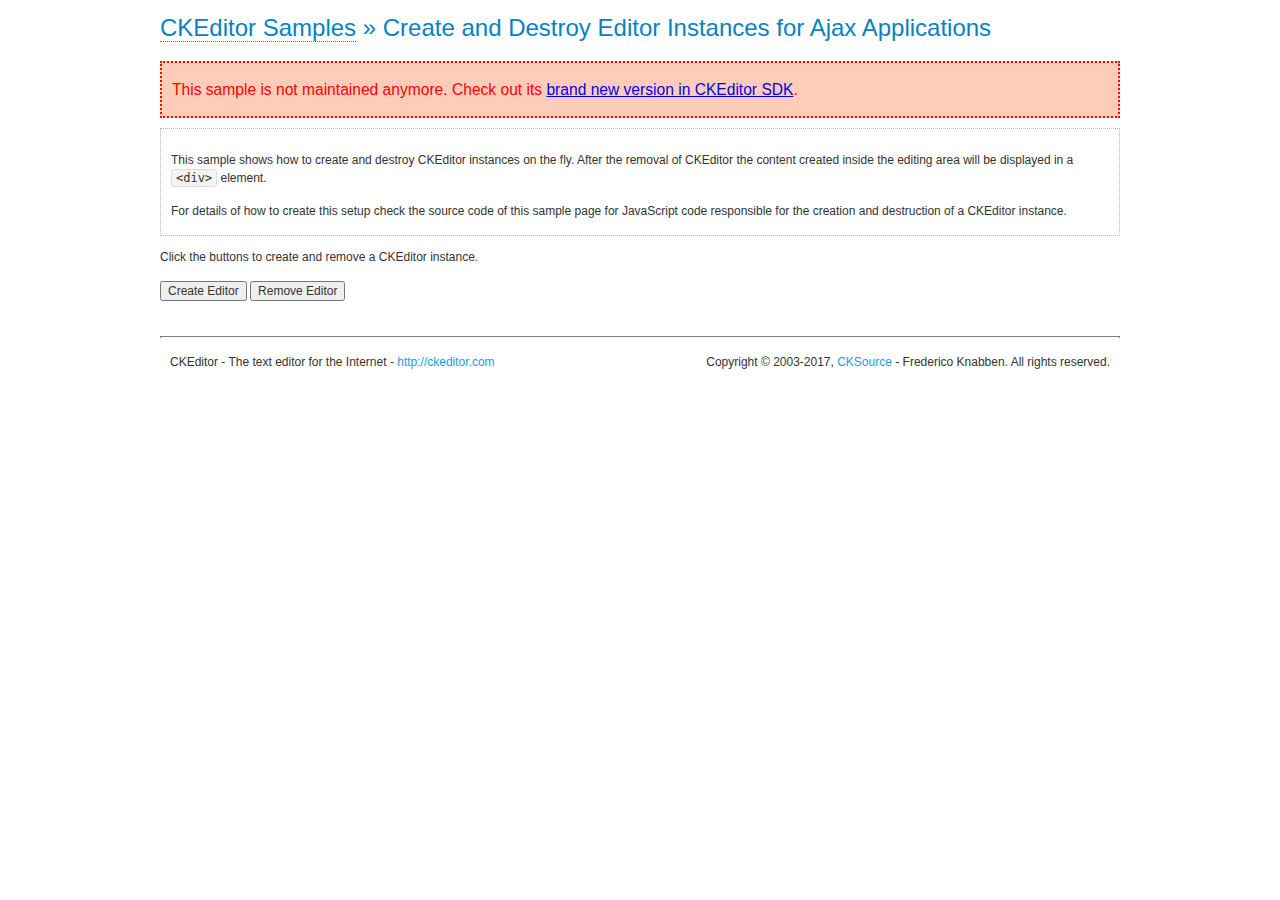
<file: lib/ckeditor_full/samples/old/ajax.html>
<!DOCTYPE html>
<!--
Copyright (c) 2003-2017, CKSource - Frederico Knabben. All rights reserved.
For licensing, see LICENSE.md or http://ckeditor.com/license
-->
<html>
<head>
	<meta charset="utf-8">
	<title>Ajax &mdash; CKEditor Sample</title>
	<script src="../../ckeditor.js"></script>
	<link rel="stylesheet" href="sample.css">
	<script>

		var editor, html = '';

		function createEditor() {
			if ( editor )
				return;

			// Create a new editor inside the <div id="editor">, setting its value to html
			var config = {};
			editor = CKEDITOR.appendTo( 'editor', config, html );
		}

		function removeEditor() {
			if ( !editor )
				return;

			// Retrieve the editor contents. In an Ajax application, this data would be
			// sent to the server or used in any other way.
			document.getElementById( 'editorcontents' ).innerHTML = html = editor.getData();
			document.getElementById( 'contents' ).style.display = '';

			// Destroy the editor.
			editor.destroy();
			editor = null;
		}

	</script>
</head>
<body>
	<h1 class="samples">
		<a href="index.html">CKEditor Samples</a> &raquo; Create and Destroy Editor Instances for Ajax Applications
	</h1>
	<div class="warning deprecated">
		This sample is not maintained anymore. Check out its <a href="http://sdk.ckeditor.com/samples/saveajax.html">brand new version in CKEditor SDK</a>.
	</div>
	<div class="description">
		<p>
			This sample shows how to create and destroy CKEditor instances on the fly. After the removal of CKEditor the content created inside the editing
			area will be displayed in a <code>&lt;div&gt;</code> element.
		</p>
		<p>
			For details of how to create this setup check the source code of this sample page
			for JavaScript code responsible for the creation and destruction of a CKEditor instance.
		</p>
	</div>
	<p>Click the buttons to create and remove a CKEditor instance.</p>
	<p>
		<input onclick="createEditor();" type="button" value="Create Editor">
		<input onclick="removeEditor();" type="button" value="Remove Editor">
	</p>
	<!-- This div will hold the editor. -->
	<div id="editor">
	</div>
	<div id="contents" style="display: none">
		<p>
			Edited Contents:
		</p>
		<!-- This div will be used to display the editor contents. -->
		<div id="editorcontents">
		</div>
	</div>
	<div id="footer">
		<hr>
		<p>
			CKEditor - The text editor for the Internet - <a class="samples" href="http://ckeditor.com/">http://ckeditor.com</a>
		</p>
		<p id="copy">
			Copyright &copy; 2003-2017, <a class="samples" href="http://cksource.com/">CKSource</a> - Frederico
			Knabben. All rights reserved.
		</p>
	</div>
</body>
</html>
</file>
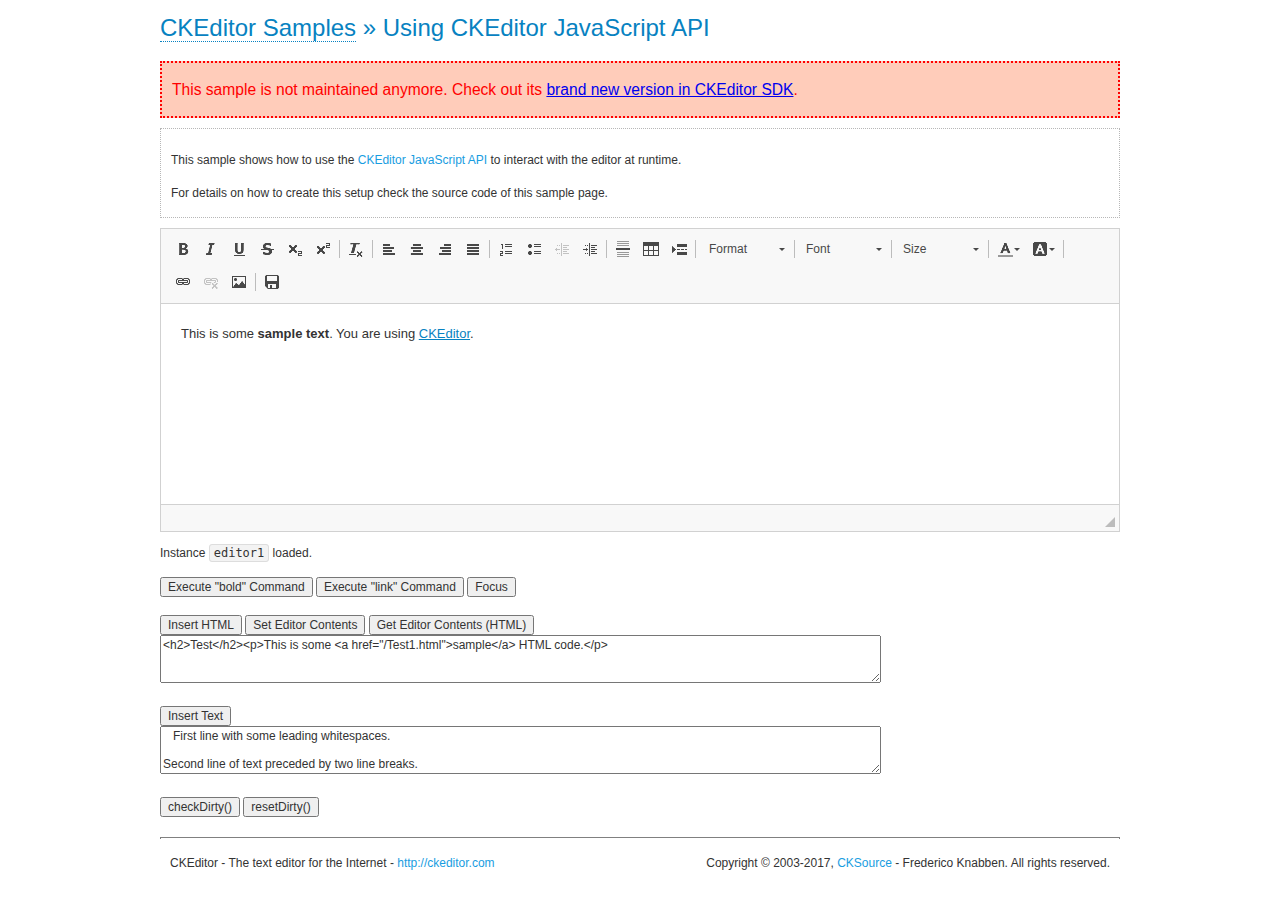
<file: lib/ckeditor_full/samples/old/api.html>
<!DOCTYPE html>
<!--
Copyright (c) 2003-2017, CKSource - Frederico Knabben. All rights reserved.
For licensing, see LICENSE.md or http://ckeditor.com/license
-->
<html>
<head>
	<meta charset="utf-8">
	<title>API Usage &mdash; CKEditor Sample</title>
	<script src="../../ckeditor.js"></script>
	<link href="sample.css" rel="stylesheet">
	<script>

// The instanceReady event is fired, when an instance of CKEditor has finished
// its initialization.
CKEDITOR.on( 'instanceReady', function( ev ) {
	// Show the editor name and description in the browser status bar.
	document.getElementById( 'eMessage' ).innerHTML = 'Instance <code>' + ev.editor.name + '<\/code> loaded.';

	// Show this sample buttons.
	document.getElementById( 'eButtons' ).style.display = 'block';
});

function InsertHTML() {
	// Get the editor instance that we want to interact with.
	var editor = CKEDITOR.instances.editor1;
	var value = document.getElementById( 'htmlArea' ).value;

	// Check the active editing mode.
	if ( editor.mode == 'wysiwyg' )
	{
		// Insert HTML code.
		// http://docs.ckeditor.com/#!/api/CKEDITOR.editor-method-insertHtml
		editor.insertHtml( value );
	}
	else
		alert( 'You must be in WYSIWYG mode!' );
}

function InsertText() {
	// Get the editor instance that we want to interact with.
	var editor = CKEDITOR.instances.editor1;
	var value = document.getElementById( 'txtArea' ).value;

	// Check the active editing mode.
	if ( editor.mode == 'wysiwyg' )
	{
		// Insert as plain text.
		// http://docs.ckeditor.com/#!/api/CKEDITOR.editor-method-insertText
		editor.insertText( value );
	}
	else
		alert( 'You must be in WYSIWYG mode!' );
}

function SetContents() {
	// Get the editor instance that we want to interact with.
	var editor = CKEDITOR.instances.editor1;
	var value = document.getElementById( 'htmlArea' ).value;

	// Set editor contents (replace current contents).
	// http://docs.ckeditor.com/#!/api/CKEDITOR.editor-method-setData
	editor.setData( value );
}

function GetContents() {
	// Get the editor instance that you want to interact with.
	var editor = CKEDITOR.instances.editor1;

	// Get editor contents
	// http://docs.ckeditor.com/#!/api/CKEDITOR.editor-method-getData
	alert( editor.getData() );
}

function ExecuteCommand( commandName ) {
	// Get the editor instance that we want to interact with.
	var editor = CKEDITOR.instances.editor1;

	// Check the active editing mode.
	if ( editor.mode == 'wysiwyg' )
	{
		// Execute the command.
		// http://docs.ckeditor.com/#!/api/CKEDITOR.editor-method-execCommand
		editor.execCommand( commandName );
	}
	else
		alert( 'You must be in WYSIWYG mode!' );
}

function CheckDirty() {
	// Get the editor instance that we want to interact with.
	var editor = CKEDITOR.instances.editor1;
	// Checks whether the current editor contents present changes when compared
	// to the contents loaded into the editor at startup
	// http://docs.ckeditor.com/#!/api/CKEDITOR.editor-method-checkDirty
	alert( editor.checkDirty() );
}

function ResetDirty() {
	// Get the editor instance that we want to interact with.
	var editor = CKEDITOR.instances.editor1;
	// Resets the "dirty state" of the editor (see CheckDirty())
	// http://docs.ckeditor.com/#!/api/CKEDITOR.editor-method-resetDirty
	editor.resetDirty();
	alert( 'The "IsDirty" status has been reset' );
}

function Focus() {
	CKEDITOR.instances.editor1.focus();
}

function onFocus() {
	document.getElementById( 'eMessage' ).innerHTML = '<b>' + this.name + ' is focused </b>';
}

function onBlur() {
	document.getElementById( 'eMessage' ).innerHTML = this.name + ' lost focus';
}

	</script>

</head>
<body>
	<h1 class="samples">
		<a href="index.html">CKEditor Samples</a> &raquo; Using CKEditor JavaScript API
	</h1>
	<div class="warning deprecated">
		This sample is not maintained anymore. Check out its <a href="http://sdk.ckeditor.com/samples/api.html">brand new version in CKEditor SDK</a>.
	</div>
	<div class="description">
	<p>
		This sample shows how to use the
		<a class="samples" href="http://docs.ckeditor.com/#!/api/CKEDITOR.editor">CKEditor JavaScript API</a>
		to interact with the editor at runtime.
	</p>
	<p>
		For details on how to create this setup check the source code of this sample page.
	</p>
	</div>

	<!-- This <div> holds alert messages to be display in the sample page. -->
	<div id="alerts">
		<noscript>
			<p>
				<strong>CKEditor requires JavaScript to run</strong>. In a browser with no JavaScript
				support, like yours, you should still see the contents (HTML data) and you should
				be able to edit it normally, without a rich editor interface.
			</p>
		</noscript>
	</div>
	<form action="../../../samples/sample_posteddata.php" method="post">
		<textarea cols="100" id="editor1" name="editor1" rows="10">&lt;p&gt;This is some &lt;strong&gt;sample text&lt;/strong&gt;. You are using &lt;a href="http://ckeditor.com/"&gt;CKEditor&lt;/a&gt;.&lt;/p&gt;</textarea>

		<script>
			// Replace the <textarea id="editor1"> with an CKEditor instance.
			CKEDITOR.replace( 'editor1', {
				on: {
					focus: onFocus,
					blur: onBlur,

					// Check for availability of corresponding plugins.
					pluginsLoaded: function( evt ) {
						var doc = CKEDITOR.document, ed = evt.editor;
						if ( !ed.getCommand( 'bold' ) )
							doc.getById( 'exec-bold' ).hide();
						if ( !ed.getCommand( 'link' ) )
							doc.getById( 'exec-link' ).hide();
					}
				}
			});
		</script>

		<p id="eMessage">
		</p>

		<div id="eButtons" style="display: none">
			<input id="exec-bold" onclick="ExecuteCommand('bold');" type="button" value="Execute &quot;bold&quot; Command">
			<input id="exec-link" onclick="ExecuteCommand('link');" type="button" value="Execute &quot;link&quot; Command">
			<input onclick="Focus();" type="button" value="Focus">
			<br><br>
			<input onclick="InsertHTML();" type="button" value="Insert HTML">
			<input onclick="SetContents();" type="button" value="Set Editor Contents">
			<input onclick="GetContents();" type="button" value="Get Editor Contents (HTML)">
			<br>
			<textarea cols="100" id="htmlArea" rows="3">&lt;h2&gt;Test&lt;/h2&gt;&lt;p&gt;This is some &lt;a href="/Test1.html"&gt;sample&lt;/a&gt; HTML code.&lt;/p&gt;</textarea>
			<br>
			<br>
			<input onclick="InsertText();" type="button" value="Insert Text">
			<br>
			<textarea cols="100" id="txtArea" rows="3">   First line with some leading whitespaces.

Second line of text preceded by two line breaks.</textarea>
			<br>
			<br>
			<input onclick="CheckDirty();" type="button" value="checkDirty()">
			<input onclick="ResetDirty();" type="button" value="resetDirty()">
		</div>
	</form>
	<div id="footer">
		<hr>
		<p>
			CKEditor - The text editor for the Internet - <a class="samples" href="http://ckeditor.com/">http://ckeditor.com</a>
		</p>
		<p id="copy">
			Copyright &copy; 2003-2017, <a class="samples" href="http://cksource.com/">CKSource</a> - Frederico
			Knabben. All rights reserved.
		</p>
	</div>
</body>
</html>
</file>
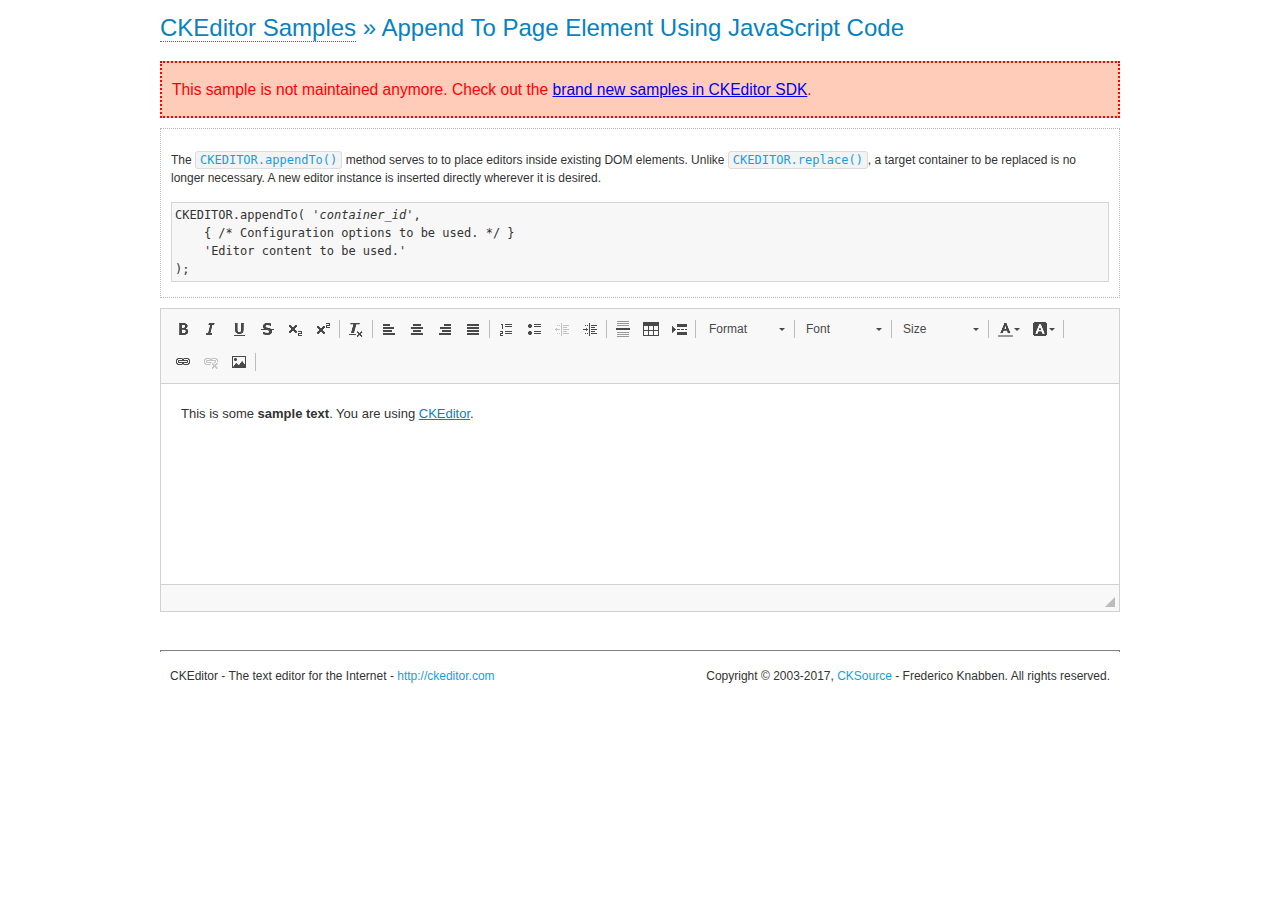
<file: lib/ckeditor_full/samples/old/appendto.html>
<!DOCTYPE html>
<!--
Copyright (c) 2003-2017, CKSource - Frederico Knabben. All rights reserved.
For licensing, see LICENSE.md or http://ckeditor.com/license
-->
<html>
<head>
	<meta charset="utf-8">
	<title>Append To Page Element Using JavaScript Code &mdash; CKEditor Sample</title>
	<script src="../../ckeditor.js"></script>
	<link rel="stylesheet" href="sample.css">
</head>
<body>
	<h1 class="samples">
		<a href="index.html">CKEditor Samples</a> &raquo; Append To Page Element Using JavaScript Code
	</h1>
	<div class="warning deprecated">
		This sample is not maintained anymore. Check out the <a href="http://sdk.ckeditor.com/">brand new samples in CKEditor SDK</a>.
	</div>
	<div id="section1">
		<div class="description">
			<p>
				The <code><a class="samples" href="http://docs.ckeditor.com/#!/api/CKEDITOR-method-appendTo">CKEDITOR.appendTo()</a></code> method serves to to place editors inside existing DOM elements. Unlike <code><a class="samples" href="http://docs.ckeditor.com/#!/api/CKEDITOR-method-replace">CKEDITOR.replace()</a></code>,
				a target container to be replaced is no longer necessary. A new editor
				instance is inserted directly wherever it is desired.
			</p>
<pre class="samples">CKEDITOR.appendTo( '<em>container_id</em>',
	{ /* Configuration options to be used. */ }
	'Editor content to be used.'
);</pre>
		</div>
		<script>

			// This call can be placed at any point after the
			// DOM element to append CKEditor to or inside the <head><script>
			// in a window.onload event handler.

			// Append a CKEditor instance using the default configuration and the
			// provided content to the <div> element of ID "section1".
			CKEDITOR.appendTo( 'section1',
				null,
				'<p>This is some <strong>sample text</strong>. You are using <a href="http://ckeditor.com/">CKEditor</a>.</p>'
			);

		</script>
	</div>
	<br>
	<div id="footer">
		<hr>
		<p>
			CKEditor - The text editor for the Internet - <a class="samples" href="http://ckeditor.com/">http://ckeditor.com</a>
		</p>
		<p id="copy">
			Copyright &copy; 2003-2017, <a class="samples" href="http://cksource.com/">CKSource</a> - Frederico
			Knabben. All rights reserved.
		</p>
	</div>
</body>
</html>
</file>
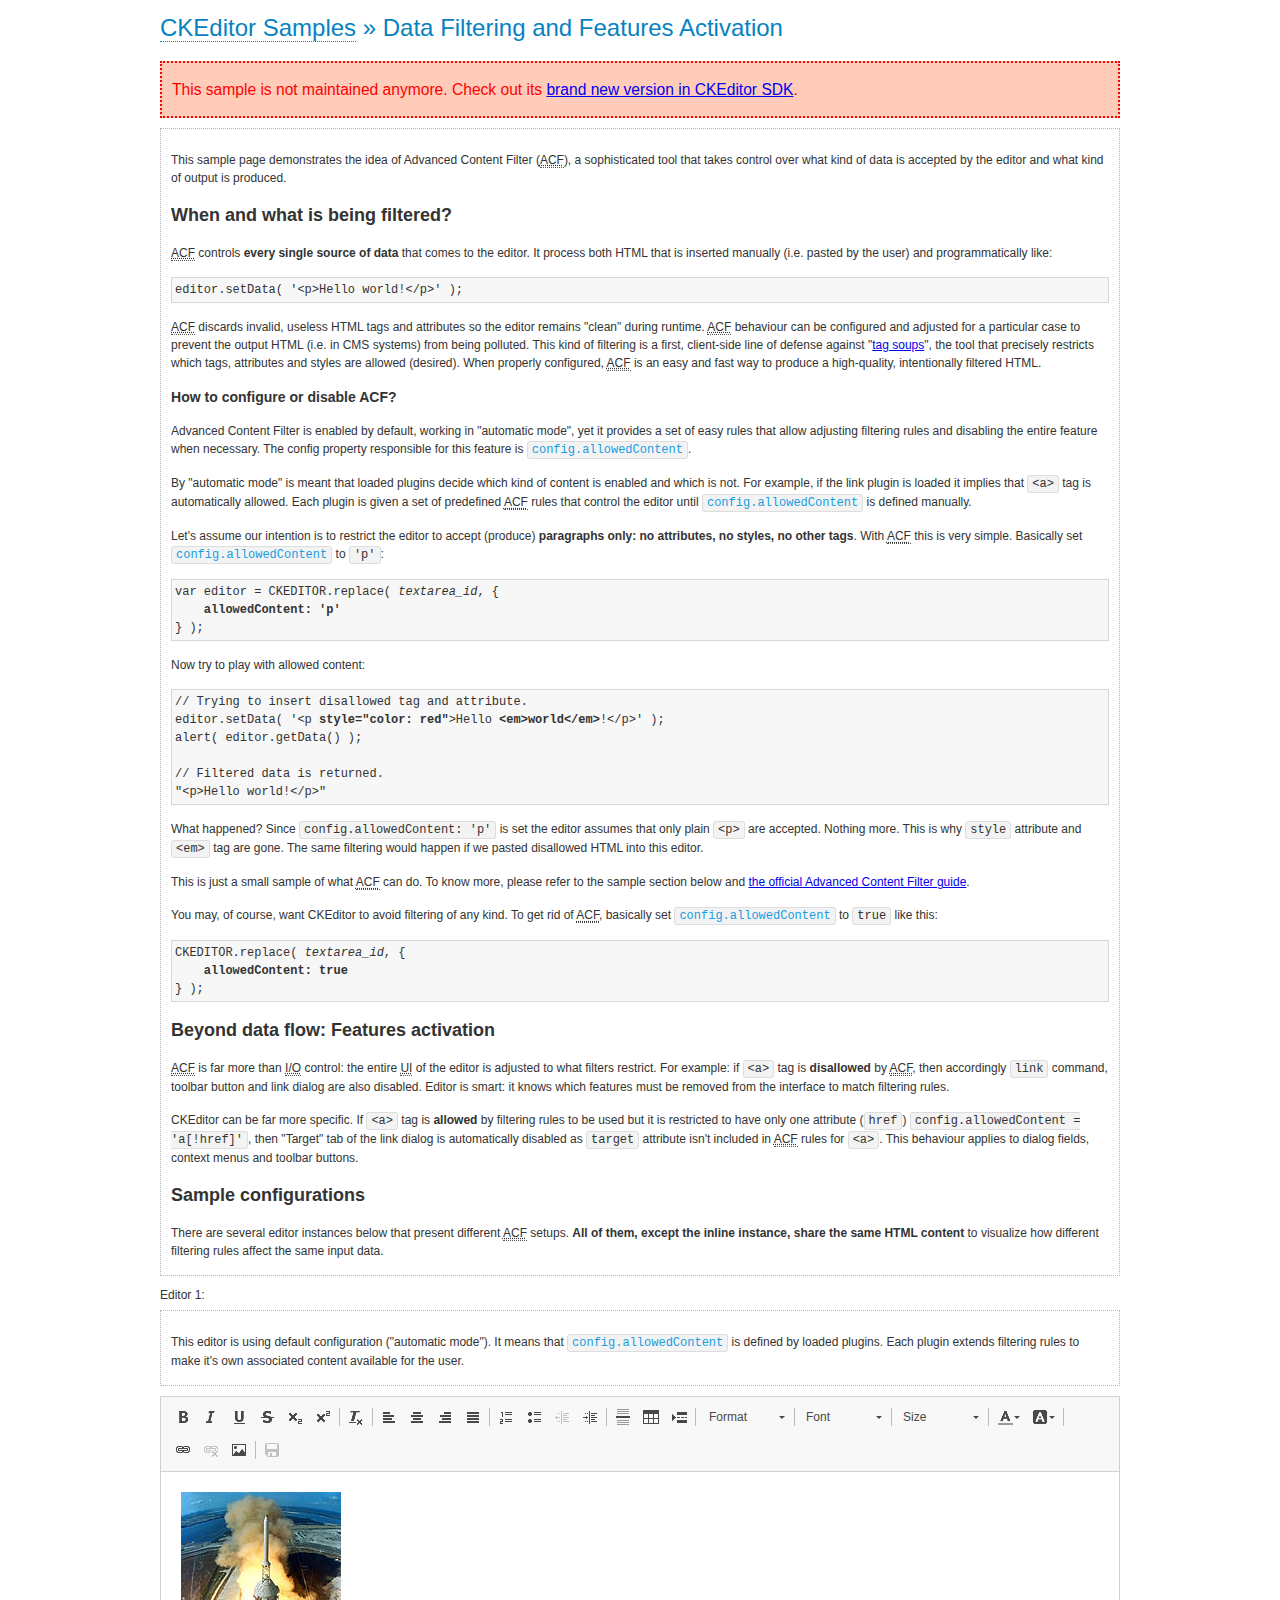
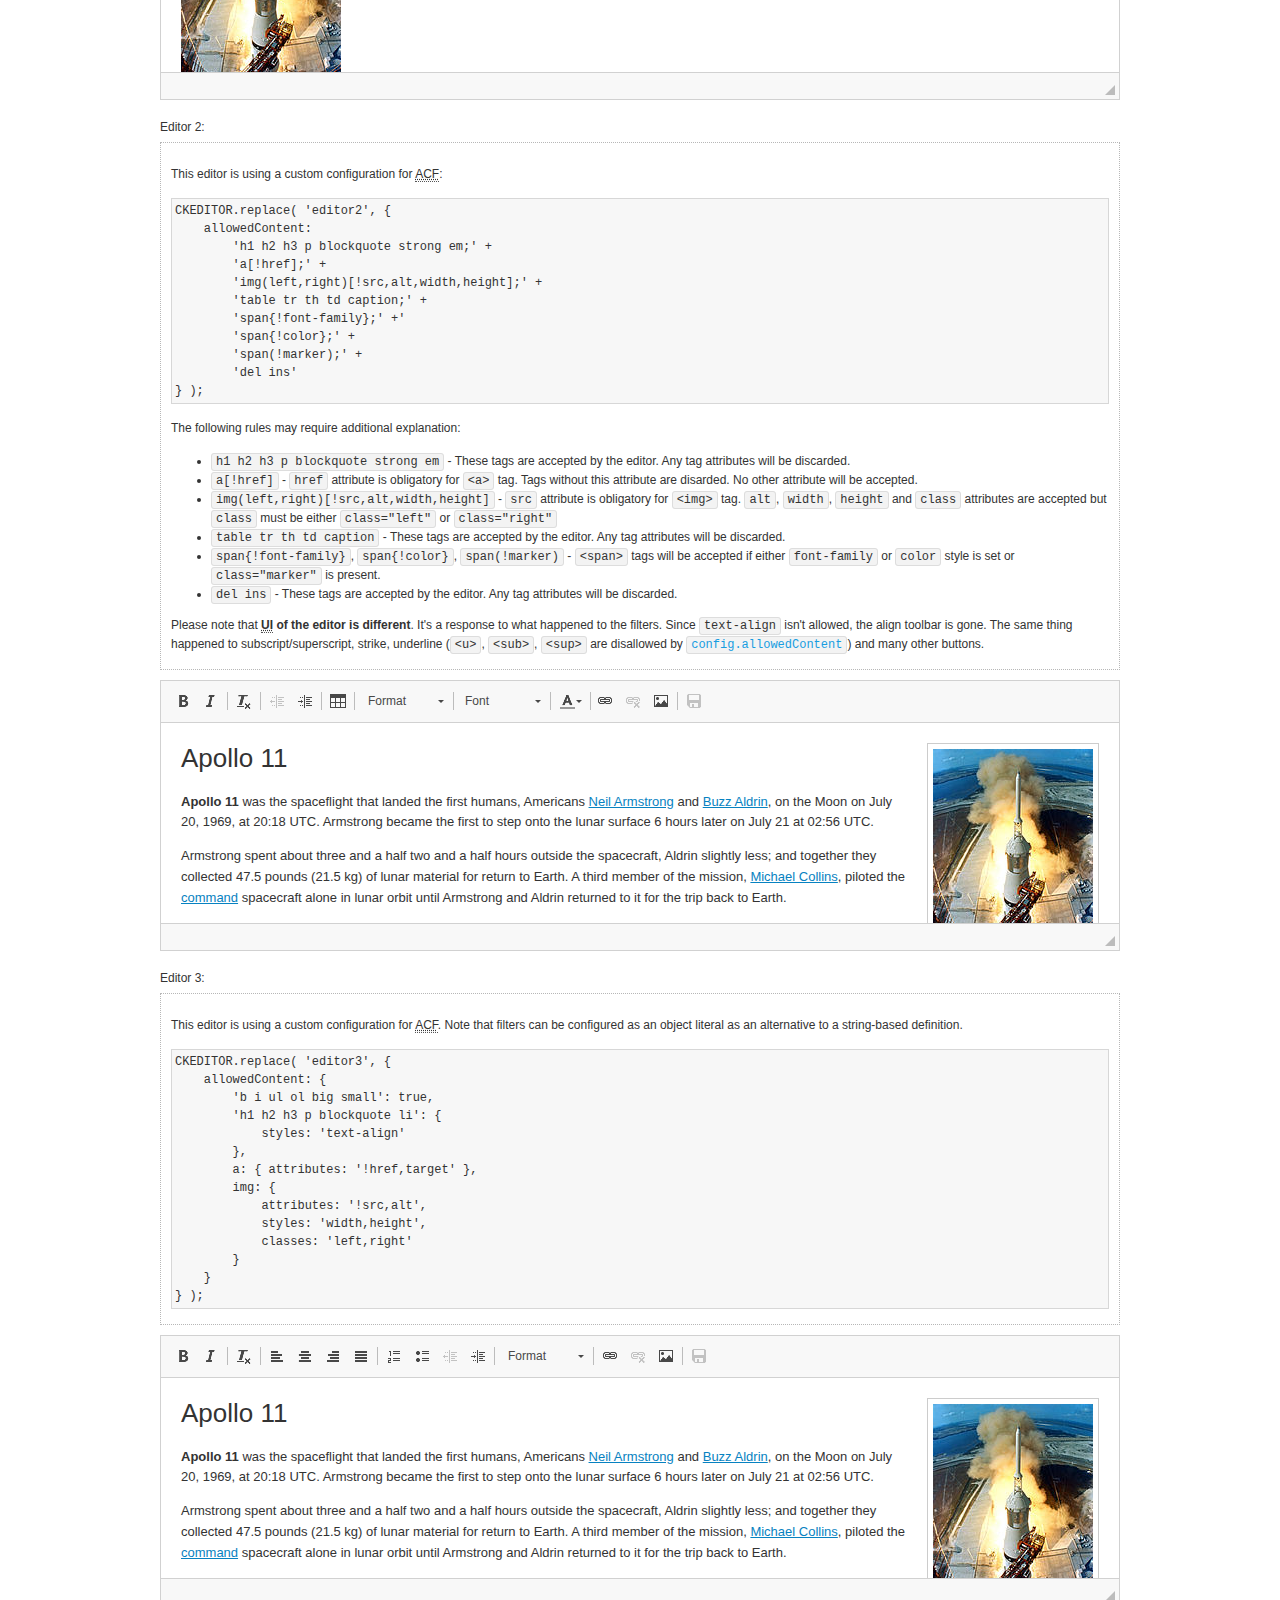
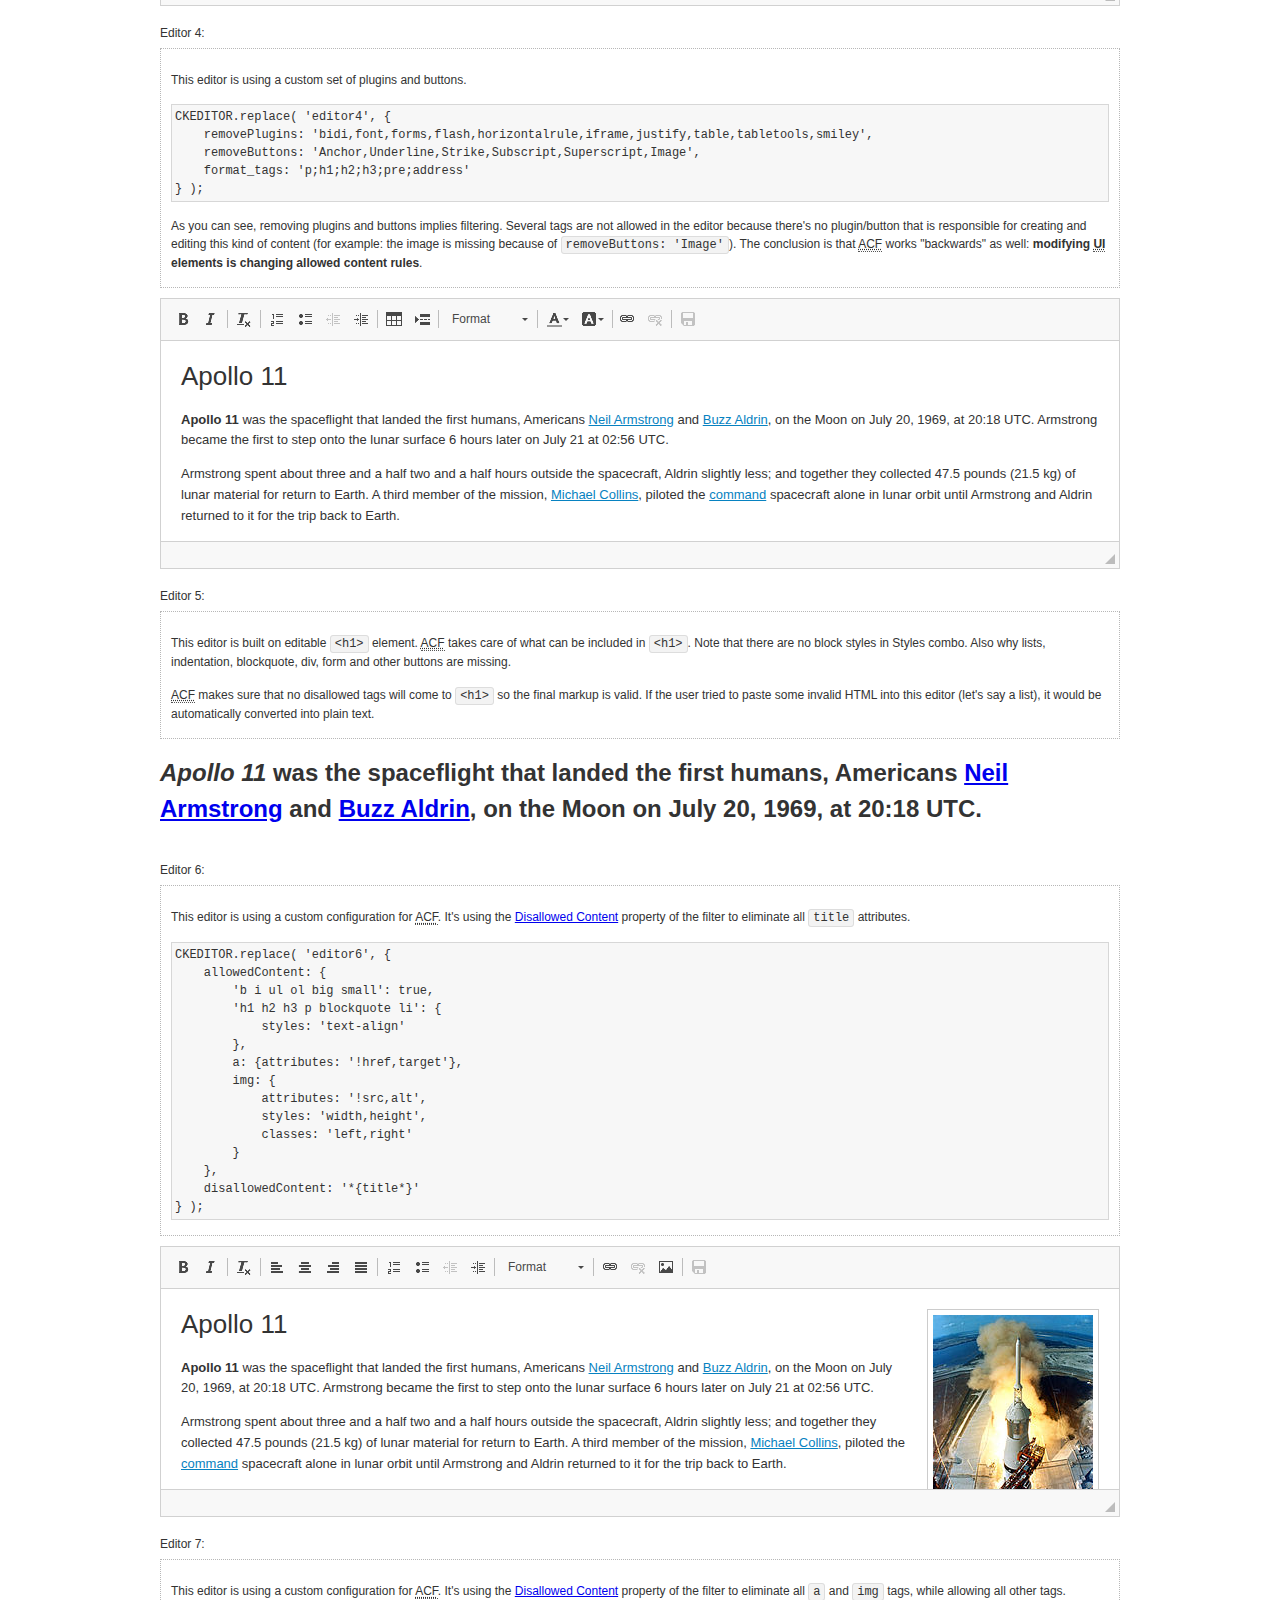
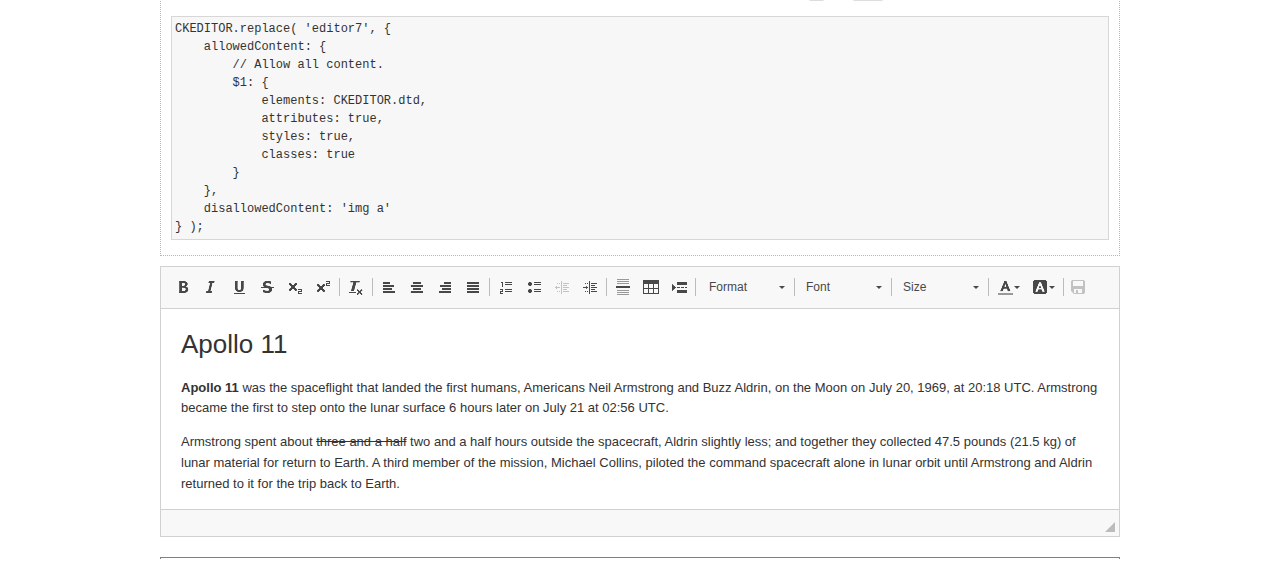
<file: lib/ckeditor_full/samples/old/datafiltering.html>
<!DOCTYPE html>
<!--
Copyright (c) 2003-2017, CKSource - Frederico Knabben. All rights reserved.
For licensing, see LICENSE.md or http://ckeditor.com/license
-->
<html>
<head>
	<meta charset="utf-8">
	<title>Data Filtering &mdash; CKEditor Sample</title>
	<script src="../../ckeditor.js"></script>
	<link rel="stylesheet" href="sample.css">
	<script>
		// Remove advanced tabs for all editors.
		CKEDITOR.config.removeDialogTabs = 'image:advanced;link:advanced;flash:advanced;creatediv:advanced;editdiv:advanced';
	</script>
</head>
<body>
	<h1 class="samples">
		<a href="index.html">CKEditor Samples</a> &raquo; Data Filtering and Features Activation
	</h1>
	<div class="warning deprecated">
		This sample is not maintained anymore. Check out its <a href="http://sdk.ckeditor.com/samples/acf.html">brand new version in CKEditor SDK</a>.
	</div>
	<div class="description">
		<p>
			This sample page demonstrates the idea of Advanced Content Filter
			(<abbr title="Advanced Content Filter">ACF</abbr>), a sophisticated
			tool that takes control over what kind of data is accepted by the editor and what
			kind of output is produced.
		</p>
		<h2>When and what is being filtered?</h2>
		<p>
			<abbr title="Advanced Content Filter">ACF</abbr> controls
			<strong>every single source of data</strong> that comes to the editor.
			It process both HTML that is inserted manually (i.e. pasted by the user)
			and programmatically like:
		</p>
<pre class="samples">
editor.setData( '&lt;p&gt;Hello world!&lt;/p&gt;' );
</pre>
		<p>
			<abbr title="Advanced Content Filter">ACF</abbr> discards invalid,
			useless HTML tags and attributes so the editor remains "clean" during
			runtime. <abbr title="Advanced Content Filter">ACF</abbr> behaviour
			can be configured and adjusted for a particular case to prevent the
			output HTML (i.e. in CMS systems) from being polluted.

			This kind of filtering is a first, client-side line of defense
			against "<a href="http://en.wikipedia.org/wiki/Tag_soup">tag soups</a>",
			the tool that precisely restricts which tags, attributes and styles
			are allowed (desired). When properly configured, <abbr title="Advanced Content Filter">ACF</abbr>
			is an easy and fast way to produce a high-quality, intentionally filtered HTML.
		</p>

		<h3>How to configure or disable ACF?</h3>
		<p>
			Advanced Content Filter is enabled by default, working in "automatic mode", yet
			it provides a set of easy rules that allow adjusting filtering rules
			and disabling the entire feature when necessary. The config property
			responsible for this feature is <code><a class="samples"
			href="http://docs.ckeditor.com/#!/api/CKEDITOR.config-cfg-allowedContent">config.allowedContent</a></code>.
		</p>
		<p>
			By "automatic mode" is meant that loaded plugins decide which kind
			of content is enabled and which is not. For example, if the link
			plugin is loaded it implies that <code>&lt;a&gt;</code> tag is
			automatically allowed. Each plugin is given a set
			of predefined <abbr title="Advanced Content Filter">ACF</abbr> rules
			that control the editor until <code><a class="samples"
			href="http://docs.ckeditor.com/#!/api/CKEDITOR.config-cfg-allowedContent">
			config.allowedContent</a></code>
			is defined manually.
		</p>
		<p>
			Let's assume our intention is to restrict the editor to accept (produce) <strong>paragraphs
			only: no attributes, no styles, no other tags</strong>.
			With <abbr title="Advanced Content Filter">ACF</abbr>
			this is very simple. Basically set <code><a class="samples"
			href="http://docs.ckeditor.com/#!/api/CKEDITOR.config-cfg-allowedContent">
			config.allowedContent</a></code> to <code>'p'</code>:
		</p>
<pre class="samples">
var editor = CKEDITOR.replace( <em>textarea_id</em>, {
	<strong>allowedContent: 'p'</strong>
} );
</pre>
		<p>
			Now try to play with allowed content:
		</p>
<pre class="samples">
// Trying to insert disallowed tag and attribute.
editor.setData( '&lt;p <strong>style="color: red"</strong>&gt;Hello <strong>&lt;em&gt;world&lt;/em&gt;</strong>!&lt;/p&gt;' );
alert( editor.getData() );

// Filtered data is returned.
"&lt;p&gt;Hello world!&lt;/p&gt;"
</pre>
		<p>
			What happened? Since <code>config.allowedContent: 'p'</code> is set the editor assumes
			that only plain <code>&lt;p&gt;</code> are accepted. Nothing more. This is why
			<code>style</code> attribute and <code>&lt;em&gt;</code> tag are gone. The same
			filtering would happen if we pasted disallowed HTML into this editor.
		</p>
		<p>
			This is just a small sample of what <abbr title="Advanced Content Filter">ACF</abbr>
			can do. To know more, please refer to the sample section below and
			<a href="http://docs.ckeditor.com/#!/guide/dev_advanced_content_filter">the official Advanced Content Filter guide</a>.
		</p>
		<p>
			You may, of course, want CKEditor to avoid filtering of any kind.
			To get rid of <abbr title="Advanced Content Filter">ACF</abbr>,
			basically set <code><a class="samples"
			href="http://docs.ckeditor.com/#!/api/CKEDITOR.config-cfg-allowedContent">
			config.allowedContent</a></code> to <code>true</code> like this:
		</p>
<pre class="samples">
CKEDITOR.replace( <em>textarea_id</em>, {
	<strong>allowedContent: true</strong>
} );
</pre>

		<h2>Beyond data flow: Features activation</h2>
		<p>
			<abbr title="Advanced Content Filter">ACF</abbr> is far more than
			<abbr title="Input/Output">I/O</abbr> control: the entire
			<abbr title="User Interface">UI</abbr> of the editor is adjusted to what
			filters restrict. For example: if <code>&lt;a&gt;</code> tag is
			<strong>disallowed</strong>
			by <abbr title="Advanced Content Filter">ACF</abbr>,
			then accordingly <code>link</code> command, toolbar button and link dialog
			are also disabled. Editor is smart: it knows which features must be
			removed from the interface to match filtering rules.
		</p>
		<p>
			CKEditor can be far more specific. If <code>&lt;a&gt;</code> tag is
			<strong>allowed</strong> by filtering rules to be used but it is restricted
			to have only one attribute (<code>href</code>)
			<code>config.allowedContent = 'a[!href]'</code>, then
			"Target" tab of the link dialog is automatically disabled as <code>target</code>
			attribute isn't included in <abbr title="Advanced Content Filter">ACF</abbr> rules
			for <code>&lt;a&gt;</code>. This behaviour applies to dialog fields, context
			menus and toolbar buttons.
		</p>

		<h2>Sample configurations</h2>
		<p>
			There are several editor instances below that present different
			<abbr title="Advanced Content Filter">ACF</abbr> setups. <strong>All of them,
			except the inline instance, share the same HTML content</strong> to visualize
			how different filtering rules affect the same input data.
		</p>
	</div>

	<div>
		<label for="editor1">
			Editor 1:
		</label>
		<div class="description">
			<p>
				This editor is using default configuration ("automatic mode"). It means that
				<code><a class="samples"
				href="http://docs.ckeditor.com/#!/api/CKEDITOR.config-cfg-allowedContent">
				config.allowedContent</a></code> is defined by loaded plugins.
				Each plugin extends filtering rules to make it's own associated content
				available for the user.
			</p>
		</div>
		<textarea cols="80" id="editor1" name="editor1" rows="10">
			&lt;h1&gt;&lt;img alt=&quot;Saturn V carrying Apollo 11&quot; class=&quot;right&quot; src=&quot;assets/sample.jpg&quot;/&gt; Apollo 11&lt;/h1&gt; &lt;p&gt;&lt;b&gt;Apollo 11&lt;/b&gt; was the spaceflight that landed the first humans, Americans &lt;a href=&quot;http://en.wikipedia.org/wiki/Neil_Armstrong&quot; title=&quot;Neil Armstrong&quot;&gt;Neil Armstrong&lt;/a&gt; and &lt;a href=&quot;http://en.wikipedia.org/wiki/Buzz_Aldrin&quot; title=&quot;Buzz Aldrin&quot;&gt;Buzz Aldrin&lt;/a&gt;, on the Moon on July 20, 1969, at 20:18 UTC. Armstrong became the first to step onto the lunar surface 6 hours later on July 21 at 02:56 UTC.&lt;/p&gt; &lt;p&gt;Armstrong spent about &lt;s&gt;three and a half&lt;/s&gt; two and a half hours outside the spacecraft, Aldrin slightly less; and together they collected 47.5 pounds (21.5&amp;nbsp;kg) of lunar material for return to Earth. A third member of the mission, &lt;a href=&quot;http://en.wikipedia.org/wiki/Michael_Collins_(astronaut)&quot; title=&quot;Michael Collins (astronaut)&quot;&gt;Michael Collins&lt;/a&gt;, piloted the &lt;a href=&quot;http://en.wikipedia.org/wiki/Apollo_Command/Service_Module&quot; title=&quot;Apollo Command/Service Module&quot;&gt;command&lt;/a&gt; spacecraft alone in lunar orbit until Armstrong and Aldrin returned to it for the trip back to Earth.&lt;/p&gt; &lt;h2&gt;Broadcasting and &lt;em&gt;quotes&lt;/em&gt; &lt;a id=&quot;quotes&quot; name=&quot;quotes&quot;&gt;&lt;/a&gt;&lt;/h2&gt; &lt;p&gt;Broadcast on live TV to a world-wide audience, Armstrong stepped onto the lunar surface and described the event as:&lt;/p&gt; &lt;blockquote&gt;&lt;p&gt;One small step for [a] man, one giant leap for mankind.&lt;/p&gt;&lt;/blockquote&gt; &lt;p&gt;Apollo 11 effectively ended the &lt;a href=&quot;http://en.wikipedia.org/wiki/Space_Race&quot; title=&quot;Space Race&quot;&gt;Space Race&lt;/a&gt; and fulfilled a national goal proposed in 1961 by the late U.S. President &lt;a href=&quot;http://en.wikipedia.org/wiki/John_F._Kennedy&quot; title=&quot;John F. Kennedy&quot;&gt;John F. Kennedy&lt;/a&gt; in a speech before the United States Congress:&lt;/p&gt; &lt;blockquote&gt;&lt;p&gt;[...] before this decade is out, of landing a man on the Moon and returning him safely to the Earth.&lt;/p&gt;&lt;/blockquote&gt; &lt;h2&gt;Technical details &lt;a id=&quot;tech-details&quot; name=&quot;tech-details&quot;&gt;&lt;/a&gt;&lt;/h2&gt; &lt;table align=&quot;right&quot; border=&quot;1&quot; bordercolor=&quot;#ccc&quot; cellpadding=&quot;5&quot; cellspacing=&quot;0&quot; style=&quot;border-collapse:collapse;margin:10px 0 10px 15px;&quot;&gt; &lt;caption&gt;&lt;strong&gt;Mission crew&lt;/strong&gt;&lt;/caption&gt; &lt;thead&gt; &lt;tr&gt; &lt;th scope=&quot;col&quot;&gt;Position&lt;/th&gt; &lt;th scope=&quot;col&quot;&gt;Astronaut&lt;/th&gt; &lt;/tr&gt; &lt;/thead&gt; &lt;tbody&gt; &lt;tr&gt; &lt;td&gt;Commander&lt;/td&gt; &lt;td&gt;Neil A. Armstrong&lt;/td&gt; &lt;/tr&gt; &lt;tr&gt; &lt;td&gt;Command Module Pilot&lt;/td&gt; &lt;td&gt;Michael Collins&lt;/td&gt; &lt;/tr&gt; &lt;tr&gt; &lt;td&gt;Lunar Module Pilot&lt;/td&gt; &lt;td&gt;Edwin &amp;quot;Buzz&amp;quot; E. Aldrin, Jr.&lt;/td&gt; &lt;/tr&gt; &lt;/tbody&gt; &lt;/table&gt; &lt;p&gt;Launched by a &lt;strong&gt;Saturn V&lt;/strong&gt; rocket from &lt;a href=&quot;http://en.wikipedia.org/wiki/Kennedy_Space_Center&quot; title=&quot;Kennedy Space Center&quot;&gt;Kennedy Space Center&lt;/a&gt; in Merritt Island, Florida on July 16, Apollo 11 was the fifth manned mission of &lt;a href=&quot;http://en.wikipedia.org/wiki/NASA&quot; title=&quot;NASA&quot;&gt;NASA&lt;/a&gt;&amp;#39;s Apollo program. The Apollo spacecraft had three parts:&lt;/p&gt; &lt;ol&gt; &lt;li&gt;&lt;strong&gt;Command Module&lt;/strong&gt; with a cabin for the three astronauts which was the only part which landed back on Earth&lt;/li&gt; &lt;li&gt;&lt;strong&gt;Service Module&lt;/strong&gt; which supported the Command Module with propulsion, electrical power, oxygen and water&lt;/li&gt; &lt;li&gt;&lt;strong&gt;Lunar Module&lt;/strong&gt; for landing on the Moon.&lt;/li&gt; &lt;/ol&gt; &lt;p&gt;After being sent to the Moon by the Saturn V&amp;#39;s upper stage, the astronauts separated the spacecraft from it and travelled for three days until they entered into lunar orbit. Armstrong and Aldrin then moved into the Lunar Module and landed in the &lt;a href=&quot;http://en.wikipedia.org/wiki/Mare_Tranquillitatis&quot; title=&quot;Mare Tranquillitatis&quot;&gt;Sea of Tranquility&lt;/a&gt;. They stayed a total of about 21 and a half hours on the lunar surface. After lifting off in the upper part of the Lunar Module and rejoining Collins in the Command Module, they returned to Earth and landed in the &lt;a href=&quot;http://en.wikipedia.org/wiki/Pacific_Ocean&quot; title=&quot;Pacific Ocean&quot;&gt;Pacific Ocean&lt;/a&gt; on July 24.&lt;/p&gt; &lt;hr/&gt; &lt;p style=&quot;text-align: right;&quot;&gt;&lt;small&gt;Source: &lt;a href=&quot;http://en.wikipedia.org/wiki/Apollo_11&quot;&gt;Wikipedia.org&lt;/a&gt;&lt;/small&gt;&lt;/p&gt;
		</textarea>

		<script>

			CKEDITOR.replace( 'editor1' );

		</script>
	</div>

	<br>

	<div>
		<label for="editor2">
			Editor 2:
		</label>
		<div class="description">
			<p>
				This editor is using a custom configuration for
				<abbr title="Advanced Content Filter">ACF</abbr>:
			</p>
<pre class="samples">
CKEDITOR.replace( 'editor2', {
	allowedContent:
		'h1 h2 h3 p blockquote strong em;' +
		'a[!href];' +
		'img(left,right)[!src,alt,width,height];' +
		'table tr th td caption;' +
		'span{!font-family};' +'
		'span{!color};' +
		'span(!marker);' +
		'del ins'
} );
</pre>
			<p>
				The following rules may require additional explanation:
			</p>
			<ul>
				<li>
					<code>h1 h2 h3 p blockquote strong em</code> - These tags
					are accepted by the editor. Any tag attributes will be discarded.
				</li>
				<li>
					<code>a[!href]</code> - <code>href</code> attribute is obligatory
					for <code>&lt;a&gt;</code> tag. Tags without this attribute
					are disarded. No other attribute will be accepted.
				</li>
				<li>
					<code>img(left,right)[!src,alt,width,height]</code> - <code>src</code>
					attribute is obligatory for <code>&lt;img&gt;</code> tag.
					<code>alt</code>, <code>width</code>, <code>height</code>
					and <code>class</code> attributes are accepted but
					<code>class</code> must be either <code>class="left"</code>
					or <code>class="right"</code>
				</li>
				<li>
					<code>table tr th td caption</code> - These tags
					are accepted by the editor. Any tag attributes will be discarded.
				</li>
				<li>
					<code>span{!font-family}</code>, <code>span{!color}</code>,
					<code>span(!marker)</code> - <code>&lt;span&gt;</code> tags
					will be accepted if either <code>font-family</code> or
					<code>color</code> style is set or <code>class="marker"</code>
					is present.
				</li>
				<li>
					<code>del ins</code> - These tags
					are accepted by the editor. Any tag attributes will be discarded.
				</li>
			</ul>
			<p>
				Please note that <strong><abbr title="User Interface">UI</abbr> of the
				editor is different</strong>. It's a response to what happened to the filters.
				Since <code>text-align</code> isn't allowed, the align toolbar is gone.
				The same thing happened to subscript/superscript, strike, underline
				(<code>&lt;u&gt;</code>, <code>&lt;sub&gt;</code>, <code>&lt;sup&gt;</code>
				are disallowed by <code><a class="samples"
				href="http://docs.ckeditor.com/#!/api/CKEDITOR.config-cfg-allowedContent">
				config.allowedContent</a></code>) and many other buttons.
			</p>
		</div>
		<textarea cols="80" id="editor2" name="editor2" rows="10">
			&lt;h1&gt;&lt;img alt=&quot;Saturn V carrying Apollo 11&quot; class=&quot;right&quot; src=&quot;assets/sample.jpg&quot;/&gt; Apollo 11&lt;/h1&gt; &lt;p&gt;&lt;b&gt;Apollo 11&lt;/b&gt; was the spaceflight that landed the first humans, Americans &lt;a href=&quot;http://en.wikipedia.org/wiki/Neil_Armstrong&quot; title=&quot;Neil Armstrong&quot;&gt;Neil Armstrong&lt;/a&gt; and &lt;a href=&quot;http://en.wikipedia.org/wiki/Buzz_Aldrin&quot; title=&quot;Buzz Aldrin&quot;&gt;Buzz Aldrin&lt;/a&gt;, on the Moon on July 20, 1969, at 20:18 UTC. Armstrong became the first to step onto the lunar surface 6 hours later on July 21 at 02:56 UTC.&lt;/p&gt; &lt;p&gt;Armstrong spent about &lt;s&gt;three and a half&lt;/s&gt; two and a half hours outside the spacecraft, Aldrin slightly less; and together they collected 47.5 pounds (21.5&amp;nbsp;kg) of lunar material for return to Earth. A third member of the mission, &lt;a href=&quot;http://en.wikipedia.org/wiki/Michael_Collins_(astronaut)&quot; title=&quot;Michael Collins (astronaut)&quot;&gt;Michael Collins&lt;/a&gt;, piloted the &lt;a href=&quot;http://en.wikipedia.org/wiki/Apollo_Command/Service_Module&quot; title=&quot;Apollo Command/Service Module&quot;&gt;command&lt;/a&gt; spacecraft alone in lunar orbit until Armstrong and Aldrin returned to it for the trip back to Earth.&lt;/p&gt; &lt;h2&gt;Broadcasting and &lt;em&gt;quotes&lt;/em&gt; &lt;a id=&quot;quotes&quot; name=&quot;quotes&quot;&gt;&lt;/a&gt;&lt;/h2&gt; &lt;p&gt;Broadcast on live TV to a world-wide audience, Armstrong stepped onto the lunar surface and described the event as:&lt;/p&gt; &lt;blockquote&gt;&lt;p&gt;One small step for [a] man, one giant leap for mankind.&lt;/p&gt;&lt;/blockquote&gt; &lt;p&gt;Apollo 11 effectively ended the &lt;a href=&quot;http://en.wikipedia.org/wiki/Space_Race&quot; title=&quot;Space Race&quot;&gt;Space Race&lt;/a&gt; and fulfilled a national goal proposed in 1961 by the late U.S. President &lt;a href=&quot;http://en.wikipedia.org/wiki/John_F._Kennedy&quot; title=&quot;John F. Kennedy&quot;&gt;John F. Kennedy&lt;/a&gt; in a speech before the United States Congress:&lt;/p&gt; &lt;blockquote&gt;&lt;p&gt;[...] before this decade is out, of landing a man on the Moon and returning him safely to the Earth.&lt;/p&gt;&lt;/blockquote&gt; &lt;h2&gt;Technical details &lt;a id=&quot;tech-details&quot; name=&quot;tech-details&quot;&gt;&lt;/a&gt;&lt;/h2&gt; &lt;table align=&quot;right&quot; border=&quot;1&quot; bordercolor=&quot;#ccc&quot; cellpadding=&quot;5&quot; cellspacing=&quot;0&quot; style=&quot;border-collapse:collapse;margin:10px 0 10px 15px;&quot;&gt; &lt;caption&gt;&lt;strong&gt;Mission crew&lt;/strong&gt;&lt;/caption&gt; &lt;thead&gt; &lt;tr&gt; &lt;th scope=&quot;col&quot;&gt;Position&lt;/th&gt; &lt;th scope=&quot;col&quot;&gt;Astronaut&lt;/th&gt; &lt;/tr&gt; &lt;/thead&gt; &lt;tbody&gt; &lt;tr&gt; &lt;td&gt;Commander&lt;/td&gt; &lt;td&gt;Neil A. Armstrong&lt;/td&gt; &lt;/tr&gt; &lt;tr&gt; &lt;td&gt;Command Module Pilot&lt;/td&gt; &lt;td&gt;Michael Collins&lt;/td&gt; &lt;/tr&gt; &lt;tr&gt; &lt;td&gt;Lunar Module Pilot&lt;/td&gt; &lt;td&gt;Edwin &amp;quot;Buzz&amp;quot; E. Aldrin, Jr.&lt;/td&gt; &lt;/tr&gt; &lt;/tbody&gt; &lt;/table&gt; &lt;p&gt;Launched by a &lt;strong&gt;Saturn V&lt;/strong&gt; rocket from &lt;a href=&quot;http://en.wikipedia.org/wiki/Kennedy_Space_Center&quot; title=&quot;Kennedy Space Center&quot;&gt;Kennedy Space Center&lt;/a&gt; in Merritt Island, Florida on July 16, Apollo 11 was the fifth manned mission of &lt;a href=&quot;http://en.wikipedia.org/wiki/NASA&quot; title=&quot;NASA&quot;&gt;NASA&lt;/a&gt;&amp;#39;s Apollo program. The Apollo spacecraft had three parts:&lt;/p&gt; &lt;ol&gt; &lt;li&gt;&lt;strong&gt;Command Module&lt;/strong&gt; with a cabin for the three astronauts which was the only part which landed back on Earth&lt;/li&gt; &lt;li&gt;&lt;strong&gt;Service Module&lt;/strong&gt; which supported the Command Module with propulsion, electrical power, oxygen and water&lt;/li&gt; &lt;li&gt;&lt;strong&gt;Lunar Module&lt;/strong&gt; for landing on the Moon.&lt;/li&gt; &lt;/ol&gt; &lt;p&gt;After being sent to the Moon by the Saturn V&amp;#39;s upper stage, the astronauts separated the spacecraft from it and travelled for three days until they entered into lunar orbit. Armstrong and Aldrin then moved into the Lunar Module and landed in the &lt;a href=&quot;http://en.wikipedia.org/wiki/Mare_Tranquillitatis&quot; title=&quot;Mare Tranquillitatis&quot;&gt;Sea of Tranquility&lt;/a&gt;. They stayed a total of about 21 and a half hours on the lunar surface. After lifting off in the upper part of the Lunar Module and rejoining Collins in the Command Module, they returned to Earth and landed in the &lt;a href=&quot;http://en.wikipedia.org/wiki/Pacific_Ocean&quot; title=&quot;Pacific Ocean&quot;&gt;Pacific Ocean&lt;/a&gt; on July 24.&lt;/p&gt; &lt;hr/&gt; &lt;p style=&quot;text-align: right;&quot;&gt;&lt;small&gt;Source: &lt;a href=&quot;http://en.wikipedia.org/wiki/Apollo_11&quot;&gt;Wikipedia.org&lt;/a&gt;&lt;/small&gt;&lt;/p&gt;
		</textarea>
		<script>

			CKEDITOR.replace( 'editor2', {
				allowedContent:
					'h1 h2 h3 p blockquote strong em;' +
					'a[!href];' +
					'img(left,right)[!src,alt,width,height];' +
					'table tr th td caption;' +
					'span{!font-family};' +
					'span{!color};' +
					'span(!marker);' +
					'del ins'
			} );

		</script>
	</div>

	<br>

	<div>
		<label for="editor3">
			Editor 3:
		</label>
		<div class="description">
			<p>
				This editor is using a custom configuration for
				<abbr title="Advanced Content Filter">ACF</abbr>.
				Note that filters can be configured as an object literal
				as an alternative to a string-based definition.
			</p>
<pre class="samples">
CKEDITOR.replace( 'editor3', {
	allowedContent: {
		'b i ul ol big small': true,
		'h1 h2 h3 p blockquote li': {
			styles: 'text-align'
		},
		a: { attributes: '!href,target' },
		img: {
			attributes: '!src,alt',
			styles: 'width,height',
			classes: 'left,right'
		}
	}
} );
</pre>
		</div>
		<textarea cols="80" id="editor3" name="editor3" rows="10">
			&lt;h1&gt;&lt;img alt=&quot;Saturn V carrying Apollo 11&quot; class=&quot;right&quot; src=&quot;assets/sample.jpg&quot;/&gt; Apollo 11&lt;/h1&gt; &lt;p&gt;&lt;b&gt;Apollo 11&lt;/b&gt; was the spaceflight that landed the first humans, Americans &lt;a href=&quot;http://en.wikipedia.org/wiki/Neil_Armstrong&quot; title=&quot;Neil Armstrong&quot;&gt;Neil Armstrong&lt;/a&gt; and &lt;a href=&quot;http://en.wikipedia.org/wiki/Buzz_Aldrin&quot; title=&quot;Buzz Aldrin&quot;&gt;Buzz Aldrin&lt;/a&gt;, on the Moon on July 20, 1969, at 20:18 UTC. Armstrong became the first to step onto the lunar surface 6 hours later on July 21 at 02:56 UTC.&lt;/p&gt; &lt;p&gt;Armstrong spent about &lt;s&gt;three and a half&lt;/s&gt; two and a half hours outside the spacecraft, Aldrin slightly less; and together they collected 47.5 pounds (21.5&amp;nbsp;kg) of lunar material for return to Earth. A third member of the mission, &lt;a href=&quot;http://en.wikipedia.org/wiki/Michael_Collins_(astronaut)&quot; title=&quot;Michael Collins (astronaut)&quot;&gt;Michael Collins&lt;/a&gt;, piloted the &lt;a href=&quot;http://en.wikipedia.org/wiki/Apollo_Command/Service_Module&quot; title=&quot;Apollo Command/Service Module&quot;&gt;command&lt;/a&gt; spacecraft alone in lunar orbit until Armstrong and Aldrin returned to it for the trip back to Earth.&lt;/p&gt; &lt;h2&gt;Broadcasting and &lt;em&gt;quotes&lt;/em&gt; &lt;a id=&quot;quotes&quot; name=&quot;quotes&quot;&gt;&lt;/a&gt;&lt;/h2&gt; &lt;p&gt;Broadcast on live TV to a world-wide audience, Armstrong stepped onto the lunar surface and described the event as:&lt;/p&gt; &lt;blockquote&gt;&lt;p&gt;One small step for [a] man, one giant leap for mankind.&lt;/p&gt;&lt;/blockquote&gt; &lt;p&gt;Apollo 11 effectively ended the &lt;a href=&quot;http://en.wikipedia.org/wiki/Space_Race&quot; title=&quot;Space Race&quot;&gt;Space Race&lt;/a&gt; and fulfilled a national goal proposed in 1961 by the late U.S. President &lt;a href=&quot;http://en.wikipedia.org/wiki/John_F._Kennedy&quot; title=&quot;John F. Kennedy&quot;&gt;John F. Kennedy&lt;/a&gt; in a speech before the United States Congress:&lt;/p&gt; &lt;blockquote&gt;&lt;p&gt;[...] before this decade is out, of landing a man on the Moon and returning him safely to the Earth.&lt;/p&gt;&lt;/blockquote&gt; &lt;h2&gt;Technical details &lt;a id=&quot;tech-details&quot; name=&quot;tech-details&quot;&gt;&lt;/a&gt;&lt;/h2&gt; &lt;table align=&quot;right&quot; border=&quot;1&quot; bordercolor=&quot;#ccc&quot; cellpadding=&quot;5&quot; cellspacing=&quot;0&quot; style=&quot;border-collapse:collapse;margin:10px 0 10px 15px;&quot;&gt; &lt;caption&gt;&lt;strong&gt;Mission crew&lt;/strong&gt;&lt;/caption&gt; &lt;thead&gt; &lt;tr&gt; &lt;th scope=&quot;col&quot;&gt;Position&lt;/th&gt; &lt;th scope=&quot;col&quot;&gt;Astronaut&lt;/th&gt; &lt;/tr&gt; &lt;/thead&gt; &lt;tbody&gt; &lt;tr&gt; &lt;td&gt;Commander&lt;/td&gt; &lt;td&gt;Neil A. Armstrong&lt;/td&gt; &lt;/tr&gt; &lt;tr&gt; &lt;td&gt;Command Module Pilot&lt;/td&gt; &lt;td&gt;Michael Collins&lt;/td&gt; &lt;/tr&gt; &lt;tr&gt; &lt;td&gt;Lunar Module Pilot&lt;/td&gt; &lt;td&gt;Edwin &amp;quot;Buzz&amp;quot; E. Aldrin, Jr.&lt;/td&gt; &lt;/tr&gt; &lt;/tbody&gt; &lt;/table&gt; &lt;p&gt;Launched by a &lt;strong&gt;Saturn V&lt;/strong&gt; rocket from &lt;a href=&quot;http://en.wikipedia.org/wiki/Kennedy_Space_Center&quot; title=&quot;Kennedy Space Center&quot;&gt;Kennedy Space Center&lt;/a&gt; in Merritt Island, Florida on July 16, Apollo 11 was the fifth manned mission of &lt;a href=&quot;http://en.wikipedia.org/wiki/NASA&quot; title=&quot;NASA&quot;&gt;NASA&lt;/a&gt;&amp;#39;s Apollo program. The Apollo spacecraft had three parts:&lt;/p&gt; &lt;ol&gt; &lt;li&gt;&lt;strong&gt;Command Module&lt;/strong&gt; with a cabin for the three astronauts which was the only part which landed back on Earth&lt;/li&gt; &lt;li&gt;&lt;strong&gt;Service Module&lt;/strong&gt; which supported the Command Module with propulsion, electrical power, oxygen and water&lt;/li&gt; &lt;li&gt;&lt;strong&gt;Lunar Module&lt;/strong&gt; for landing on the Moon.&lt;/li&gt; &lt;/ol&gt; &lt;p&gt;After being sent to the Moon by the Saturn V&amp;#39;s upper stage, the astronauts separated the spacecraft from it and travelled for three days until they entered into lunar orbit. Armstrong and Aldrin then moved into the Lunar Module and landed in the &lt;a href=&quot;http://en.wikipedia.org/wiki/Mare_Tranquillitatis&quot; title=&quot;Mare Tranquillitatis&quot;&gt;Sea of Tranquility&lt;/a&gt;. They stayed a total of about 21 and a half hours on the lunar surface. After lifting off in the upper part of the Lunar Module and rejoining Collins in the Command Module, they returned to Earth and landed in the &lt;a href=&quot;http://en.wikipedia.org/wiki/Pacific_Ocean&quot; title=&quot;Pacific Ocean&quot;&gt;Pacific Ocean&lt;/a&gt; on July 24.&lt;/p&gt; &lt;hr/&gt; &lt;p style=&quot;text-align: right;&quot;&gt;&lt;small&gt;Source: &lt;a href=&quot;http://en.wikipedia.org/wiki/Apollo_11&quot;&gt;Wikipedia.org&lt;/a&gt;&lt;/small&gt;&lt;/p&gt;
		</textarea>
		<script>

			CKEDITOR.replace( 'editor3', {
				allowedContent: {
					'b i ul ol big small': true,
					'h1 h2 h3 p blockquote li': {
						styles: 'text-align'
					},
					a: { attributes: '!href,target' },
					img: {
						attributes: '!src,alt',
						styles: 'width,height',
						classes: 'left,right'
					}
				}
			} );

		</script>
	</div>

	<br>

	<div>
		<label for="editor4">
			Editor 4:
		</label>
		<div class="description">
			<p>
				This editor is using a custom set of plugins and buttons.
			</p>
<pre class="samples">
CKEDITOR.replace( 'editor4', {
	removePlugins: 'bidi,font,forms,flash,horizontalrule,iframe,justify,table,tabletools,smiley',
	removeButtons: 'Anchor,Underline,Strike,Subscript,Superscript,Image',
	format_tags: 'p;h1;h2;h3;pre;address'
} );
</pre>
			<p>
				As you can see, removing plugins and buttons implies filtering.
				Several tags are not allowed in the editor because there's no
				plugin/button that is responsible for creating and editing this
				kind of content (for example: the image is missing because
				of <code>removeButtons: 'Image'</code>). The conclusion is that
				<abbr title="Advanced Content Filter">ACF</abbr> works "backwards"
				as well: <strong>modifying <abbr title="User Interface">UI</abbr>
				elements is changing allowed content rules</strong>.
			</p>
		</div>
		<textarea cols="80" id="editor4" name="editor4" rows="10">
			&lt;h1&gt;&lt;img alt=&quot;Saturn V carrying Apollo 11&quot; class=&quot;right&quot; src=&quot;assets/sample.jpg&quot;/&gt; Apollo 11&lt;/h1&gt; &lt;p&gt;&lt;b&gt;Apollo 11&lt;/b&gt; was the spaceflight that landed the first humans, Americans &lt;a href=&quot;http://en.wikipedia.org/wiki/Neil_Armstrong&quot; title=&quot;Neil Armstrong&quot;&gt;Neil Armstrong&lt;/a&gt; and &lt;a href=&quot;http://en.wikipedia.org/wiki/Buzz_Aldrin&quot; title=&quot;Buzz Aldrin&quot;&gt;Buzz Aldrin&lt;/a&gt;, on the Moon on July 20, 1969, at 20:18 UTC. Armstrong became the first to step onto the lunar surface 6 hours later on July 21 at 02:56 UTC.&lt;/p&gt; &lt;p&gt;Armstrong spent about &lt;s&gt;three and a half&lt;/s&gt; two and a half hours outside the spacecraft, Aldrin slightly less; and together they collected 47.5 pounds (21.5&amp;nbsp;kg) of lunar material for return to Earth. A third member of the mission, &lt;a href=&quot;http://en.wikipedia.org/wiki/Michael_Collins_(astronaut)&quot; title=&quot;Michael Collins (astronaut)&quot;&gt;Michael Collins&lt;/a&gt;, piloted the &lt;a href=&quot;http://en.wikipedia.org/wiki/Apollo_Command/Service_Module&quot; title=&quot;Apollo Command/Service Module&quot;&gt;command&lt;/a&gt; spacecraft alone in lunar orbit until Armstrong and Aldrin returned to it for the trip back to Earth.&lt;/p&gt; &lt;h2&gt;Broadcasting and &lt;em&gt;quotes&lt;/em&gt; &lt;a id=&quot;quotes&quot; name=&quot;quotes&quot;&gt;&lt;/a&gt;&lt;/h2&gt; &lt;p&gt;Broadcast on live TV to a world-wide audience, Armstrong stepped onto the lunar surface and described the event as:&lt;/p&gt; &lt;blockquote&gt;&lt;p&gt;One small step for [a] man, one giant leap for mankind.&lt;/p&gt;&lt;/blockquote&gt; &lt;p&gt;Apollo 11 effectively ended the &lt;a href=&quot;http://en.wikipedia.org/wiki/Space_Race&quot; title=&quot;Space Race&quot;&gt;Space Race&lt;/a&gt; and fulfilled a national goal proposed in 1961 by the late U.S. President &lt;a href=&quot;http://en.wikipedia.org/wiki/John_F._Kennedy&quot; title=&quot;John F. Kennedy&quot;&gt;John F. Kennedy&lt;/a&gt; in a speech before the United States Congress:&lt;/p&gt; &lt;blockquote&gt;&lt;p&gt;[...] before this decade is out, of landing a man on the Moon and returning him safely to the Earth.&lt;/p&gt;&lt;/blockquote&gt; &lt;h2&gt;Technical details &lt;a id=&quot;tech-details&quot; name=&quot;tech-details&quot;&gt;&lt;/a&gt;&lt;/h2&gt; &lt;table align=&quot;right&quot; border=&quot;1&quot; bordercolor=&quot;#ccc&quot; cellpadding=&quot;5&quot; cellspacing=&quot;0&quot; style=&quot;border-collapse:collapse;margin:10px 0 10px 15px;&quot;&gt; &lt;caption&gt;&lt;strong&gt;Mission crew&lt;/strong&gt;&lt;/caption&gt; &lt;thead&gt; &lt;tr&gt; &lt;th scope=&quot;col&quot;&gt;Position&lt;/th&gt; &lt;th scope=&quot;col&quot;&gt;Astronaut&lt;/th&gt; &lt;/tr&gt; &lt;/thead&gt; &lt;tbody&gt; &lt;tr&gt; &lt;td&gt;Commander&lt;/td&gt; &lt;td&gt;Neil A. Armstrong&lt;/td&gt; &lt;/tr&gt; &lt;tr&gt; &lt;td&gt;Command Module Pilot&lt;/td&gt; &lt;td&gt;Michael Collins&lt;/td&gt; &lt;/tr&gt; &lt;tr&gt; &lt;td&gt;Lunar Module Pilot&lt;/td&gt; &lt;td&gt;Edwin &amp;quot;Buzz&amp;quot; E. Aldrin, Jr.&lt;/td&gt; &lt;/tr&gt; &lt;/tbody&gt; &lt;/table&gt; &lt;p&gt;Launched by a &lt;strong&gt;Saturn V&lt;/strong&gt; rocket from &lt;a href=&quot;http://en.wikipedia.org/wiki/Kennedy_Space_Center&quot; title=&quot;Kennedy Space Center&quot;&gt;Kennedy Space Center&lt;/a&gt; in Merritt Island, Florida on July 16, Apollo 11 was the fifth manned mission of &lt;a href=&quot;http://en.wikipedia.org/wiki/NASA&quot; title=&quot;NASA&quot;&gt;NASA&lt;/a&gt;&amp;#39;s Apollo program. The Apollo spacecraft had three parts:&lt;/p&gt; &lt;ol&gt; &lt;li&gt;&lt;strong&gt;Command Module&lt;/strong&gt; with a cabin for the three astronauts which was the only part which landed back on Earth&lt;/li&gt; &lt;li&gt;&lt;strong&gt;Service Module&lt;/strong&gt; which supported the Command Module with propulsion, electrical power, oxygen and water&lt;/li&gt; &lt;li&gt;&lt;strong&gt;Lunar Module&lt;/strong&gt; for landing on the Moon.&lt;/li&gt; &lt;/ol&gt; &lt;p&gt;After being sent to the Moon by the Saturn V&amp;#39;s upper stage, the astronauts separated the spacecraft from it and travelled for three days until they entered into lunar orbit. Armstrong and Aldrin then moved into the Lunar Module and landed in the &lt;a href=&quot;http://en.wikipedia.org/wiki/Mare_Tranquillitatis&quot; title=&quot;Mare Tranquillitatis&quot;&gt;Sea of Tranquility&lt;/a&gt;. They stayed a total of about 21 and a half hours on the lunar surface. After lifting off in the upper part of the Lunar Module and rejoining Collins in the Command Module, they returned to Earth and landed in the &lt;a href=&quot;http://en.wikipedia.org/wiki/Pacific_Ocean&quot; title=&quot;Pacific Ocean&quot;&gt;Pacific Ocean&lt;/a&gt; on July 24.&lt;/p&gt; &lt;hr/&gt; &lt;p style=&quot;text-align: right;&quot;&gt;&lt;small&gt;Source: &lt;a href=&quot;http://en.wikipedia.org/wiki/Apollo_11&quot;&gt;Wikipedia.org&lt;/a&gt;&lt;/small&gt;&lt;/p&gt;
		</textarea>
		<script>

			CKEDITOR.replace( 'editor4', {
				removePlugins: 'bidi,div,font,forms,flash,horizontalrule,iframe,justify,table,tabletools,smiley',
				removeButtons: 'Anchor,Underline,Strike,Subscript,Superscript,Image',
				format_tags: 'p;h1;h2;h3;pre;address'
			} );

		</script>
	</div>

	<br>

	<div>
		<label for="editor5">
			Editor 5:
		</label>
		<div class="description">
			<p>
				This editor is built on editable <code>&lt;h1&gt;</code> element.
				<abbr title="Advanced Content Filter">ACF</abbr> takes care of
				what can be included in <code>&lt;h1&gt;</code>. Note that there
				are no block styles in Styles combo. Also why lists, indentation,
				blockquote, div, form and other buttons are missing.
			</p>
			<p>
				<abbr title="Advanced Content Filter">ACF</abbr> makes sure that
				no disallowed tags will come to <code>&lt;h1&gt;</code> so the final
				markup is valid. If the user tried to paste some invalid HTML
				into this editor (let's say a list), it would be automatically
				converted into plain text.
			</p>
		</div>
		<h1 id="editor5" contenteditable="true">
			<em>Apollo 11</em> was the spaceflight that landed the first humans, Americans <a href="http://en.wikipedia.org/wiki/Neil_Armstrong" title="Neil Armstrong">Neil Armstrong</a> and <a href="http://en.wikipedia.org/wiki/Buzz_Aldrin" title="Buzz Aldrin">Buzz Aldrin</a>, on the Moon on July 20, 1969, at 20:18 UTC.
		</h1>
	</div>

	<br>

	<div>
		<label for="editor3">
			Editor 6:
		</label>
		<div class="description">
			<p>
				This editor is using a custom configuration for <abbr title="Advanced Content Filter">ACF</abbr>.
				It's using the <a href="http://docs.ckeditor.com/#!/guide/dev_disallowed_content" rel="noopener noreferrer" target="_blank">
				Disallowed Content</a> property of the filter to eliminate all <code>title</code> attributes.
			</p>

<pre class="samples">
CKEDITOR.replace( 'editor6', {
	allowedContent: {
		'b i ul ol big small': true,
		'h1 h2 h3 p blockquote li': {
			styles: 'text-align'
		},
		a: {attributes: '!href,target'},
		img: {
			attributes: '!src,alt',
			styles: 'width,height',
			classes: 'left,right'
		}
	},
	disallowedContent: '*{title*}'
} );
</pre>
		</div>
		<textarea cols="80" id="editor6" name="editor6" rows="10">
			&lt;h1&gt;&lt;img alt=&quot;Saturn V carrying Apollo 11&quot; class=&quot;right&quot; src=&quot;assets/sample.jpg&quot;/&gt; Apollo 11&lt;/h1&gt; &lt;p&gt;&lt;b&gt;Apollo 11&lt;/b&gt; was the spaceflight that landed the first humans, Americans &lt;a href=&quot;http://en.wikipedia.org/wiki/Neil_Armstrong&quot; title=&quot;Neil Armstrong&quot;&gt;Neil Armstrong&lt;/a&gt; and &lt;a href=&quot;http://en.wikipedia.org/wiki/Buzz_Aldrin&quot; title=&quot;Buzz Aldrin&quot;&gt;Buzz Aldrin&lt;/a&gt;, on the Moon on July 20, 1969, at 20:18 UTC. Armstrong became the first to step onto the lunar surface 6 hours later on July 21 at 02:56 UTC.&lt;/p&gt; &lt;p&gt;Armstrong spent about &lt;s&gt;three and a half&lt;/s&gt; two and a half hours outside the spacecraft, Aldrin slightly less; and together they collected 47.5 pounds (21.5&amp;nbsp;kg) of lunar material for return to Earth. A third member of the mission, &lt;a href=&quot;http://en.wikipedia.org/wiki/Michael_Collins_(astronaut)&quot; title=&quot;Michael Collins (astronaut)&quot;&gt;Michael Collins&lt;/a&gt;, piloted the &lt;a href=&quot;http://en.wikipedia.org/wiki/Apollo_Command/Service_Module&quot; title=&quot;Apollo Command/Service Module&quot;&gt;command&lt;/a&gt; spacecraft alone in lunar orbit until Armstrong and Aldrin returned to it for the trip back to Earth.&lt;/p&gt; &lt;h2&gt;Broadcasting and &lt;em&gt;quotes&lt;/em&gt; &lt;a id=&quot;quotes&quot; name=&quot;quotes&quot;&gt;&lt;/a&gt;&lt;/h2&gt; &lt;p&gt;Broadcast on live TV to a world-wide audience, Armstrong stepped onto the lunar surface and described the event as:&lt;/p&gt; &lt;blockquote&gt;&lt;p&gt;One small step for [a] man, one giant leap for mankind.&lt;/p&gt;&lt;/blockquote&gt; &lt;p&gt;Apollo 11 effectively ended the &lt;a href=&quot;http://en.wikipedia.org/wiki/Space_Race&quot; title=&quot;Space Race&quot;&gt;Space Race&lt;/a&gt; and fulfilled a national goal proposed in 1961 by the late U.S. President &lt;a href=&quot;http://en.wikipedia.org/wiki/John_F._Kennedy&quot; title=&quot;John F. Kennedy&quot;&gt;John F. Kennedy&lt;/a&gt; in a speech before the United States Congress:&lt;/p&gt; &lt;blockquote&gt;&lt;p&gt;[...] before this decade is out, of landing a man on the Moon and returning him safely to the Earth.&lt;/p&gt;&lt;/blockquote&gt; &lt;h2&gt;Technical details &lt;a id=&quot;tech-details&quot; name=&quot;tech-details&quot;&gt;&lt;/a&gt;&lt;/h2&gt; &lt;table align=&quot;right&quot; border=&quot;1&quot; bordercolor=&quot;#ccc&quot; cellpadding=&quot;5&quot; cellspacing=&quot;0&quot; style=&quot;border-collapse:collapse;margin:10px 0 10px 15px;&quot;&gt; &lt;caption&gt;&lt;strong&gt;Mission crew&lt;/strong&gt;&lt;/caption&gt; &lt;thead&gt; &lt;tr&gt; &lt;th scope=&quot;col&quot;&gt;Position&lt;/th&gt; &lt;th scope=&quot;col&quot;&gt;Astronaut&lt;/th&gt; &lt;/tr&gt; &lt;/thead&gt; &lt;tbody&gt; &lt;tr&gt; &lt;td&gt;Commander&lt;/td&gt; &lt;td&gt;Neil A. Armstrong&lt;/td&gt; &lt;/tr&gt; &lt;tr&gt; &lt;td&gt;Command Module Pilot&lt;/td&gt; &lt;td&gt;Michael Collins&lt;/td&gt; &lt;/tr&gt; &lt;tr&gt; &lt;td&gt;Lunar Module Pilot&lt;/td&gt; &lt;td&gt;Edwin &amp;quot;Buzz&amp;quot; E. Aldrin, Jr.&lt;/td&gt; &lt;/tr&gt; &lt;/tbody&gt; &lt;/table&gt; &lt;p&gt;Launched by a &lt;strong&gt;Saturn V&lt;/strong&gt; rocket from &lt;a href=&quot;http://en.wikipedia.org/wiki/Kennedy_Space_Center&quot; title=&quot;Kennedy Space Center&quot;&gt;Kennedy Space Center&lt;/a&gt; in Merritt Island, Florida on July 16, Apollo 11 was the fifth manned mission of &lt;a href=&quot;http://en.wikipedia.org/wiki/NASA&quot; title=&quot;NASA&quot;&gt;NASA&lt;/a&gt;&amp;#39;s Apollo program. The Apollo spacecraft had three parts:&lt;/p&gt; &lt;ol&gt; &lt;li&gt;&lt;strong&gt;Command Module&lt;/strong&gt; with a cabin for the three astronauts which was the only part which landed back on Earth&lt;/li&gt; &lt;li&gt;&lt;strong&gt;Service Module&lt;/strong&gt; which supported the Command Module with propulsion, electrical power, oxygen and water&lt;/li&gt; &lt;li&gt;&lt;strong&gt;Lunar Module&lt;/strong&gt; for landing on the Moon.&lt;/li&gt; &lt;/ol&gt; &lt;p&gt;After being sent to the Moon by the Saturn V&amp;#39;s upper stage, the astronauts separated the spacecraft from it and travelled for three days until they entered into lunar orbit. Armstrong and Aldrin then moved into the Lunar Module and landed in the &lt;a href=&quot;http://en.wikipedia.org/wiki/Mare_Tranquillitatis&quot; title=&quot;Mare Tranquillitatis&quot;&gt;Sea of Tranquility&lt;/a&gt;. They stayed a total of about 21 and a half hours on the lunar surface. After lifting off in the upper part of the Lunar Module and rejoining Collins in the Command Module, they returned to Earth and landed in the &lt;a href=&quot;http://en.wikipedia.org/wiki/Pacific_Ocean&quot; title=&quot;Pacific Ocean&quot;&gt;Pacific Ocean&lt;/a&gt; on July 24.&lt;/p&gt; &lt;hr/&gt; &lt;p style=&quot;text-align: right;&quot;&gt;&lt;small&gt;Source: &lt;a href=&quot;http://en.wikipedia.org/wiki/Apollo_11&quot;&gt;Wikipedia.org&lt;/a&gt;&lt;/small&gt;&lt;/p&gt;
		</textarea>
		<script>

			CKEDITOR.replace( 'editor6', {
				allowedContent: {
					'b i ul ol big small': true,
					'h1 h2 h3 p blockquote li': {
						styles: 'text-align'
					},
					a: {attributes: '!href,target'},
					img: {
						attributes: '!src,alt',
						styles: 'width,height',
						classes: 'left,right'
					}
				},
				disallowedContent: '*{title*}'
			} );

		</script>
	</div>

	<br>

	<div>
		<label for="editor7">
			Editor 7:
		</label>
		<div class="description">
			<p>
				This editor is using a custom configuration for <abbr title="Advanced Content Filter">ACF</abbr>.
				It's using the <a href="http://docs.ckeditor.com/#!/guide/dev_disallowed_content" rel="noopener noreferrer" target="_blank">
				Disallowed Content</a> property of the filter to eliminate all <code>a</code> and <code>img</code> tags,
				while allowing all other tags.
			</p>
<pre class="samples">
CKEDITOR.replace( 'editor7', {
	allowedContent: {
		// Allow all content.
		$1: {
			elements: CKEDITOR.dtd,
			attributes: true,
			styles: true,
			classes: true
		}
	},
	disallowedContent: 'img a'
} );
</pre>
		</div>
		<textarea cols="80" id="editor7" name="editor7" rows="10">
			&lt;h1&gt;&lt;img alt=&quot;Saturn V carrying Apollo 11&quot; class=&quot;right&quot; src=&quot;assets/sample.jpg&quot;/&gt; Apollo 11&lt;/h1&gt; &lt;p&gt;&lt;b&gt;Apollo 11&lt;/b&gt; was the spaceflight that landed the first humans, Americans &lt;a href=&quot;http://en.wikipedia.org/wiki/Neil_Armstrong&quot; title=&quot;Neil Armstrong&quot;&gt;Neil Armstrong&lt;/a&gt; and &lt;a href=&quot;http://en.wikipedia.org/wiki/Buzz_Aldrin&quot; title=&quot;Buzz Aldrin&quot;&gt;Buzz Aldrin&lt;/a&gt;, on the Moon on July 20, 1969, at 20:18 UTC. Armstrong became the first to step onto the lunar surface 6 hours later on July 21 at 02:56 UTC.&lt;/p&gt; &lt;p&gt;Armstrong spent about &lt;s&gt;three and a half&lt;/s&gt; two and a half hours outside the spacecraft, Aldrin slightly less; and together they collected 47.5 pounds (21.5&amp;nbsp;kg) of lunar material for return to Earth. A third member of the mission, &lt;a href=&quot;http://en.wikipedia.org/wiki/Michael_Collins_(astronaut)&quot; title=&quot;Michael Collins (astronaut)&quot;&gt;Michael Collins&lt;/a&gt;, piloted the &lt;a href=&quot;http://en.wikipedia.org/wiki/Apollo_Command/Service_Module&quot; title=&quot;Apollo Command/Service Module&quot;&gt;command&lt;/a&gt; spacecraft alone in lunar orbit until Armstrong and Aldrin returned to it for the trip back to Earth.&lt;/p&gt; &lt;h2&gt;Broadcasting and &lt;em&gt;quotes&lt;/em&gt; &lt;a id=&quot;quotes&quot; name=&quot;quotes&quot;&gt;&lt;/a&gt;&lt;/h2&gt; &lt;p&gt;Broadcast on live TV to a world-wide audience, Armstrong stepped onto the lunar surface and described the event as:&lt;/p&gt; &lt;blockquote&gt;&lt;p&gt;One small step for [a] man, one giant leap for mankind.&lt;/p&gt;&lt;/blockquote&gt; &lt;p&gt;Apollo 11 effectively ended the &lt;a href=&quot;http://en.wikipedia.org/wiki/Space_Race&quot; title=&quot;Space Race&quot;&gt;Space Race&lt;/a&gt; and fulfilled a national goal proposed in 1961 by the late U.S. President &lt;a href=&quot;http://en.wikipedia.org/wiki/John_F._Kennedy&quot; title=&quot;John F. Kennedy&quot;&gt;John F. Kennedy&lt;/a&gt; in a speech before the United States Congress:&lt;/p&gt; &lt;blockquote&gt;&lt;p&gt;[...] before this decade is out, of landing a man on the Moon and returning him safely to the Earth.&lt;/p&gt;&lt;/blockquote&gt; &lt;h2&gt;Technical details &lt;a id=&quot;tech-details&quot; name=&quot;tech-details&quot;&gt;&lt;/a&gt;&lt;/h2&gt; &lt;table align=&quot;right&quot; border=&quot;1&quot; bordercolor=&quot;#ccc&quot; cellpadding=&quot;5&quot; cellspacing=&quot;0&quot; style=&quot;border-collapse:collapse;margin:10px 0 10px 15px;&quot;&gt; &lt;caption&gt;&lt;strong&gt;Mission crew&lt;/strong&gt;&lt;/caption&gt; &lt;thead&gt; &lt;tr&gt; &lt;th scope=&quot;col&quot;&gt;Position&lt;/th&gt; &lt;th scope=&quot;col&quot;&gt;Astronaut&lt;/th&gt; &lt;/tr&gt; &lt;/thead&gt; &lt;tbody&gt; &lt;tr&gt; &lt;td&gt;Commander&lt;/td&gt; &lt;td&gt;Neil A. Armstrong&lt;/td&gt; &lt;/tr&gt; &lt;tr&gt; &lt;td&gt;Command Module Pilot&lt;/td&gt; &lt;td&gt;Michael Collins&lt;/td&gt; &lt;/tr&gt; &lt;tr&gt; &lt;td&gt;Lunar Module Pilot&lt;/td&gt; &lt;td&gt;Edwin &amp;quot;Buzz&amp;quot; E. Aldrin, Jr.&lt;/td&gt; &lt;/tr&gt; &lt;/tbody&gt; &lt;/table&gt; &lt;p&gt;Launched by a &lt;strong&gt;Saturn V&lt;/strong&gt; rocket from &lt;a href=&quot;http://en.wikipedia.org/wiki/Kennedy_Space_Center&quot; title=&quot;Kennedy Space Center&quot;&gt;Kennedy Space Center&lt;/a&gt; in Merritt Island, Florida on July 16, Apollo 11 was the fifth manned mission of &lt;a href=&quot;http://en.wikipedia.org/wiki/NASA&quot; title=&quot;NASA&quot;&gt;NASA&lt;/a&gt;&amp;#39;s Apollo program. The Apollo spacecraft had three parts:&lt;/p&gt; &lt;ol&gt; &lt;li&gt;&lt;strong&gt;Command Module&lt;/strong&gt; with a cabin for the three astronauts which was the only part which landed back on Earth&lt;/li&gt; &lt;li&gt;&lt;strong&gt;Service Module&lt;/strong&gt; which supported the Command Module with propulsion, electrical power, oxygen and water&lt;/li&gt; &lt;li&gt;&lt;strong&gt;Lunar Module&lt;/strong&gt; for landing on the Moon.&lt;/li&gt; &lt;/ol&gt; &lt;p&gt;After being sent to the Moon by the Saturn V&amp;#39;s upper stage, the astronauts separated the spacecraft from it and travelled for three days until they entered into lunar orbit. Armstrong and Aldrin then moved into the Lunar Module and landed in the &lt;a href=&quot;http://en.wikipedia.org/wiki/Mare_Tranquillitatis&quot; title=&quot;Mare Tranquillitatis&quot;&gt;Sea of Tranquility&lt;/a&gt;. They stayed a total of about 21 and a half hours on the lunar surface. After lifting off in the upper part of the Lunar Module and rejoining Collins in the Command Module, they returned to Earth and landed in the &lt;a href=&quot;http://en.wikipedia.org/wiki/Pacific_Ocean&quot; title=&quot;Pacific Ocean&quot;&gt;Pacific Ocean&lt;/a&gt; on July 24.&lt;/p&gt; &lt;hr/&gt; &lt;p style=&quot;text-align: right;&quot;&gt;&lt;small&gt;Source: &lt;a href=&quot;http://en.wikipedia.org/wiki/Apollo_11&quot;&gt;Wikipedia.org&lt;/a&gt;&lt;/small&gt;&lt;/p&gt;
		</textarea>
		<script>

			CKEDITOR.replace( 'editor7', {
				allowedContent: {
					// allow all content
					$1: {
						elements: CKEDITOR.dtd,
						attributes: true,
						styles: true,
						classes: true
					}
				},
				disallowedContent: 'img a'
			} );

		</script>
	</div>

	<div id="footer">
		<hr>
		<p>
			CKEditor - The text editor for the Internet - <a class="samples" href="http://ckeditor.com/">http://ckeditor.com</a>
		</p>
		<p id="copy">
			Copyright &copy; 2003-2017, <a class="samples" href="http://cksource.com/">CKSource</a> - Frederico
			Knabben. All rights reserved.
		</p>
	</div>
</body>
</html>
</file>
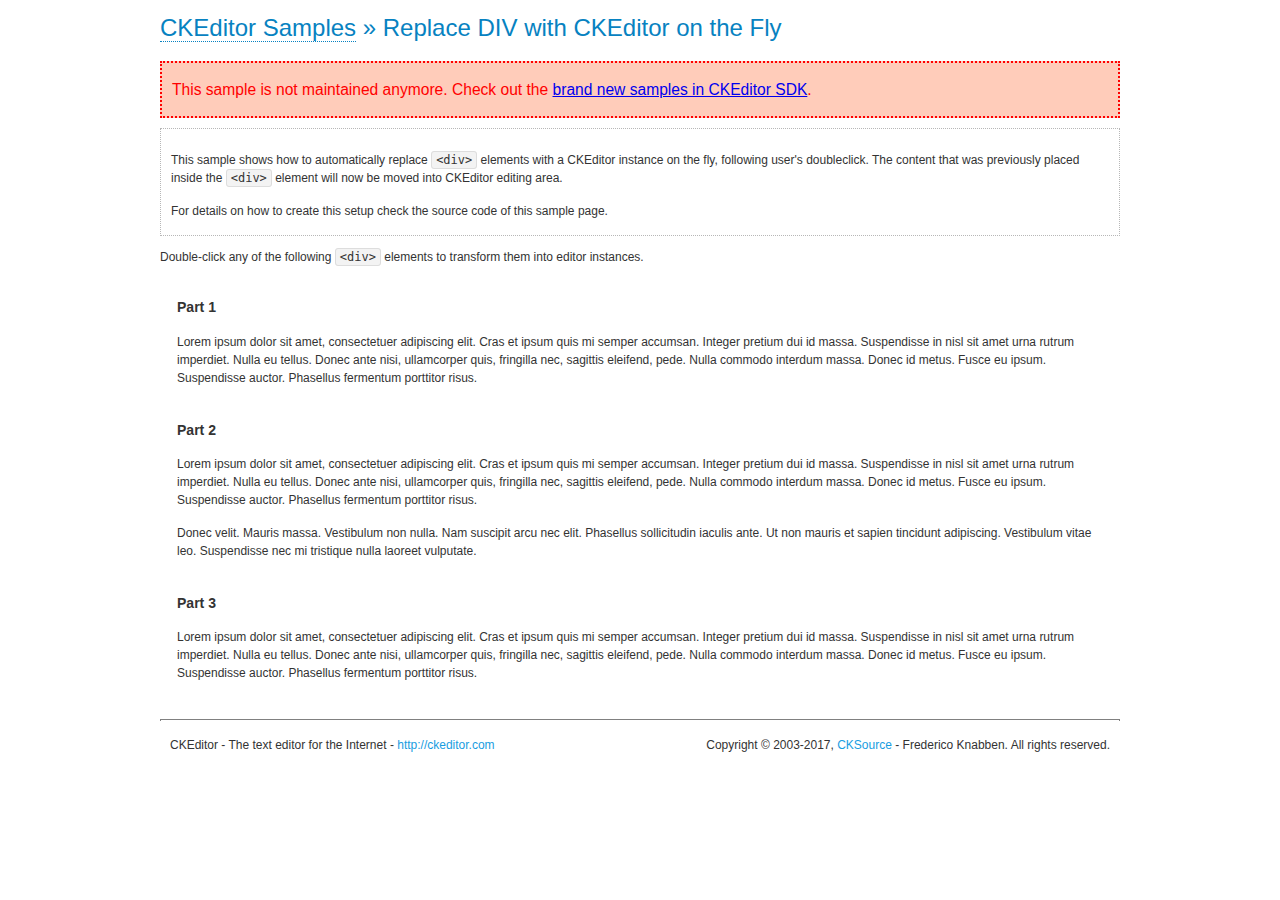
<file: lib/ckeditor_full/samples/old/divreplace.html>
<!DOCTYPE html>
<!--
Copyright (c) 2003-2017, CKSource - Frederico Knabben. All rights reserved.
For licensing, see LICENSE.md or http://ckeditor.com/license
-->
<html>
<head>
	<meta charset="utf-8">
	<title>Replace DIV &mdash; CKEditor Sample</title>
	<script src="../../ckeditor.js"></script>
	<link href="sample.css" rel="stylesheet">
	<style>

		div.editable
		{
			border: solid 2px transparent;
			padding-left: 15px;
			padding-right: 15px;
		}

		div.editable:hover
		{
			border-color: black;
		}

	</style>
	<script>

		// Uncomment the following code to test the "Timeout Loading Method".
		// CKEDITOR.loadFullCoreTimeout = 5;

		window.onload = function() {
			// Listen to the double click event.
			if ( window.addEventListener )
				document.body.addEventListener( 'dblclick', onDoubleClick, false );
			else if ( window.attachEvent )
				document.body.attachEvent( 'ondblclick', onDoubleClick );

		};

		function onDoubleClick( ev ) {
			// Get the element which fired the event. This is not necessarily the
			// element to which the event has been attached.
			var element = ev.target || ev.srcElement;

			// Find out the div that holds this element.
			var name;

			do {
				element = element.parentNode;
			}
			while ( element && ( name = element.nodeName.toLowerCase() ) &&
				( name != 'div' || element.className.indexOf( 'editable' ) == -1 ) && name != 'body' );

			if ( name == 'div' && element.className.indexOf( 'editable' ) != -1 )
				replaceDiv( element );
		}

		var editor;

		function replaceDiv( div ) {
			if ( editor )
				editor.destroy();

			editor = CKEDITOR.replace( div );
		}

	</script>
</head>
<body>
	<h1 class="samples">
		<a href="index.html">CKEditor Samples</a> &raquo; Replace DIV with CKEditor on the Fly
	</h1>
	<div class="warning deprecated">
		This sample is not maintained anymore. Check out the <a href="http://sdk.ckeditor.com/">brand new samples in CKEditor SDK</a>.
	</div>
	<div class="description">
		<p>
			This sample shows how to automatically replace <code>&lt;div&gt;</code> elements
			with a CKEditor instance on the fly, following user's doubleclick. The content
			that was previously placed inside the <code>&lt;div&gt;</code> element will now
			be moved into CKEditor editing area.
		</p>
		<p>
			For details on how to create this setup check the source code of this sample page.
		</p>
	</div>
	<p>
		Double-click any of the following <code>&lt;div&gt;</code> elements to transform them into
		editor instances.
	</p>
	<div class="editable">
		<h3>
			Part 1
		</h3>
		<p>
			Lorem ipsum dolor sit amet, consectetuer adipiscing elit. Cras et ipsum quis mi
			semper accumsan. Integer pretium dui id massa. Suspendisse in nisl sit amet urna
			rutrum imperdiet. Nulla eu tellus. Donec ante nisi, ullamcorper quis, fringilla
			nec, sagittis eleifend, pede. Nulla commodo interdum massa. Donec id metus. Fusce
			eu ipsum. Suspendisse auctor. Phasellus fermentum porttitor risus.
		</p>
	</div>
	<div class="editable">
		<h3>
			Part 2
		</h3>
		<p>
			Lorem ipsum dolor sit amet, consectetuer adipiscing elit. Cras et ipsum quis mi
			semper accumsan. Integer pretium dui id massa. Suspendisse in nisl sit amet urna
			rutrum imperdiet. Nulla eu tellus. Donec ante nisi, ullamcorper quis, fringilla
			nec, sagittis eleifend, pede. Nulla commodo interdum massa. Donec id metus. Fusce
			eu ipsum. Suspendisse auctor. Phasellus fermentum porttitor risus.
		</p>
		<p>
			Donec velit. Mauris massa. Vestibulum non nulla. Nam suscipit arcu nec elit. Phasellus
			sollicitudin iaculis ante. Ut non mauris et sapien tincidunt adipiscing. Vestibulum
			vitae leo. Suspendisse nec mi tristique nulla laoreet vulputate.
		</p>
	</div>
	<div class="editable">
		<h3>
			Part 3
		</h3>
		<p>
			Lorem ipsum dolor sit amet, consectetuer adipiscing elit. Cras et ipsum quis mi
			semper accumsan. Integer pretium dui id massa. Suspendisse in nisl sit amet urna
			rutrum imperdiet. Nulla eu tellus. Donec ante nisi, ullamcorper quis, fringilla
			nec, sagittis eleifend, pede. Nulla commodo interdum massa. Donec id metus. Fusce
			eu ipsum. Suspendisse auctor. Phasellus fermentum porttitor risus.
		</p>
	</div>
	<div id="footer">
		<hr>
		<p>
			CKEditor - The text editor for the Internet - <a class="samples" href="http://ckeditor.com/">http://ckeditor.com</a>
		</p>
		<p id="copy">
			Copyright &copy; 2003-2017, <a class="samples" href="http://cksource.com/">CKSource</a> - Frederico
			Knabben. All rights reserved.
		</p>
	</div>
</body>
</html>
</file>
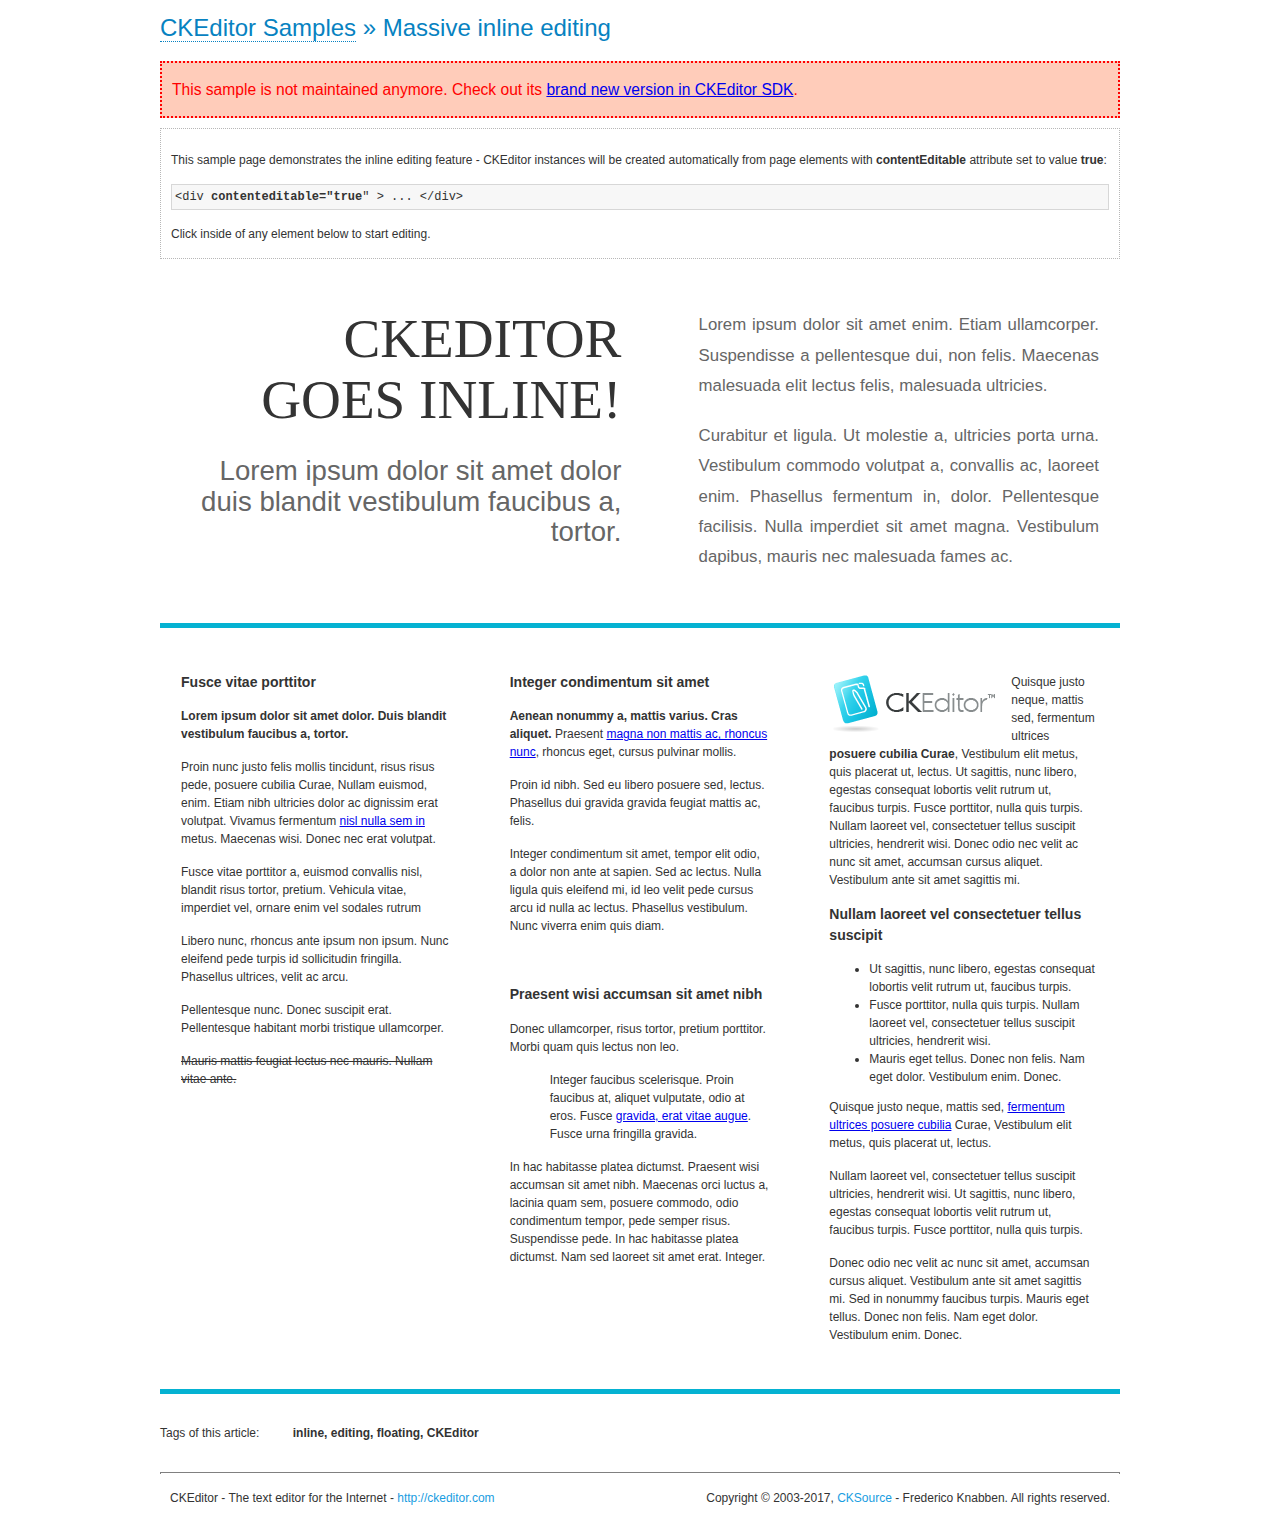
<file: lib/ckeditor_full/samples/old/inlineall.html>
<!DOCTYPE html>
<!--
Copyright (c) 2003-2017, CKSource - Frederico Knabben. All rights reserved.
For licensing, see LICENSE.md or http://ckeditor.com/license
-->
<html>
<head>
	<meta charset="utf-8">
	<title>Massive inline editing &mdash; CKEditor Sample</title>
	<script src="../../ckeditor.js"></script>
	<script>

		// This code is generally not necessary, but it is here to demonstrate
		// how to customize specific editor instances on the fly. This fits well
		// this demo because we have editable elements (like headers) that
		// require less features.

		// The "instanceCreated" event is fired for every editor instance created.
		CKEDITOR.on( 'instanceCreated', function( event ) {
			var editor = event.editor,
				element = editor.element;

			// Customize editors for headers and tag list.
			// These editors don't need features like smileys, templates, iframes etc.
			if ( element.is( 'h1', 'h2', 'h3' ) || element.getAttribute( 'id' ) == 'taglist' ) {
				// Customize the editor configurations on "configLoaded" event,
				// which is fired after the configuration file loading and
				// execution. This makes it possible to change the
				// configurations before the editor initialization takes place.
				editor.on( 'configLoaded', function() {

					// Remove unnecessary plugins to make the editor simpler.
					editor.config.removePlugins = 'colorbutton,find,flash,font,' +
						'forms,iframe,image,newpage,removeformat,' +
						'smiley,specialchar,stylescombo,templates';

					// Rearrange the layout of the toolbar.
					editor.config.toolbarGroups = [
						{ name: 'editing',		groups: [ 'basicstyles', 'links' ] },
						{ name: 'undo' },
						{ name: 'clipboard',	groups: [ 'selection', 'clipboard' ] },
						{ name: 'about' }
					];
				});
			}
		});

	</script>
	<link href="sample.css" rel="stylesheet">
	<style>

		/* The following styles are just to make the page look nice. */

		/* Workaround to show Arial Black in Firefox. */
		@font-face
		{
			font-family: 'arial-black';
			src: local('Arial Black');
		}

		*[contenteditable="true"]
		{
			padding: 10px;
		}

		#container
		{
			width: 960px;
			margin: 30px auto 0;
		}

		#header
		{
			overflow: hidden;
			padding: 0 0 30px;
			border-bottom: 5px solid #05B2D2;
			position: relative;
		}

		#headerLeft,
		#headerRight
		{
			width: 49%;
			overflow: hidden;
		}

		#headerLeft
		{
			float: left;
			padding: 10px 1px 1px;
		}

		#headerLeft h2,
		#headerLeft h3
		{
			text-align: right;
			margin: 0;
			overflow: hidden;
			font-weight: normal;
		}

		#headerLeft h2
		{
			font-family: "Arial Black",arial-black;
			font-size: 4.6em;
			line-height: 1.1;
			text-transform: uppercase;
		}

		#headerLeft h3
		{
			font-size: 2.3em;
			line-height: 1.1;
			margin: .2em 0 0;
			color: #666;
		}

		#headerRight
		{
			float: right;
			padding: 1px;
		}

		#headerRight p
		{
			line-height: 1.8;
			text-align: justify;
			margin: 0;
		}

		#headerRight p + p
		{
			margin-top: 20px;
		}

		#headerRight > div
		{
			padding: 20px;
			margin: 0 0 0 30px;
			font-size: 1.4em;
			color: #666;
		}

		#columns
		{
			color: #333;
			overflow: hidden;
			padding: 20px 0;
		}

		#columns > div
		{
			float: left;
			width: 33.3%;
		}

		#columns #column1 > div
		{
			margin-left: 1px;
		}

		#columns #column3 > div
		{
			margin-right: 1px;
		}

		#columns > div > div
		{
			margin: 0px 10px;
			padding: 10px 20px;
		}

		#columns blockquote
		{
			margin-left: 15px;
		}

		#tagLine
		{
			border-top: 5px solid #05B2D2;
			padding-top: 20px;
		}

		#taglist {
			display: inline-block;
			margin-left: 20px;
			font-weight: bold;
			margin: 0 0 0 20px;
		}

	</style>
</head>
<body>
<div>
	<h1 class="samples"><a href="index.html">CKEditor Samples</a> &raquo; Massive inline editing</h1>
	<div class="warning deprecated">
		This sample is not maintained anymore. Check out its <a href="http://sdk.ckeditor.com/samples/inline.html">brand new version in CKEditor SDK</a>.
	</div>
	<div class="description">
		<p>This sample page demonstrates the inline editing feature - CKEditor instances will be created automatically from page elements with <strong>contentEditable</strong> attribute set to value <strong>true</strong>:</p>
		<pre class="samples">&lt;div <strong>contenteditable="true</strong>" &gt; ... &lt;/div&gt;</pre>
		<p>Click inside of any element below to start editing.</p>
	</div>
</div>
<div id="container">
	<div id="header">
		<div id="headerLeft">
			<h2 id="sampleTitle" contenteditable="true">
				CKEditor<br> Goes Inline!
			</h2>
			<h3 contenteditable="true">
				Lorem ipsum dolor sit amet dolor duis blandit vestibulum faucibus a, tortor.
			</h3>
		</div>
		<div id="headerRight">
			<div contenteditable="true">
				<p>
					Lorem ipsum dolor sit amet enim. Etiam ullamcorper. Suspendisse a pellentesque dui, non felis. Maecenas malesuada elit lectus felis, malesuada ultricies.
				</p>
				<p>
					Curabitur et ligula. Ut molestie a, ultricies porta urna. Vestibulum commodo volutpat a, convallis ac, laoreet enim. Phasellus fermentum in, dolor. Pellentesque facilisis. Nulla imperdiet sit amet magna. Vestibulum dapibus, mauris nec malesuada fames ac.
				</p>
			</div>
		</div>
	</div>
	<div id="columns">
		<div id="column1">
			<div contenteditable="true">
				<h3>
					Fusce vitae porttitor
				</h3>
				<p>
					<strong>
						Lorem ipsum dolor sit amet dolor. Duis blandit vestibulum faucibus a, tortor.
					</strong>
				</p>
				<p>
					Proin nunc justo felis mollis tincidunt, risus risus pede, posuere cubilia Curae, Nullam euismod, enim. Etiam nibh ultricies dolor ac dignissim erat volutpat. Vivamus fermentum <a href="http://ckeditor.com/">nisl nulla sem in</a> metus. Maecenas wisi. Donec nec erat volutpat.
				</p>
				<blockquote>
					<p>
						Fusce vitae porttitor a, euismod convallis nisl, blandit risus tortor, pretium.
						Vehicula vitae, imperdiet vel, ornare enim vel sodales rutrum
					</p>
				</blockquote>
				<blockquote>
					<p>
						Libero nunc, rhoncus ante ipsum non ipsum. Nunc eleifend pede turpis id sollicitudin fringilla. Phasellus ultrices, velit ac arcu.
					</p>
				</blockquote>
				<p>Pellentesque nunc. Donec suscipit erat. Pellentesque habitant morbi tristique ullamcorper.</p>
				<p><s>Mauris mattis feugiat lectus nec mauris. Nullam vitae ante.</s></p>
			</div>
		</div>
		<div id="column2">
			<div contenteditable="true">
				<h3>
					Integer condimentum sit amet
				</h3>
				<p>
					<strong>Aenean nonummy a, mattis varius. Cras aliquet.</strong>
					Praesent <a href="http://ckeditor.com/">magna non mattis ac, rhoncus nunc</a>, rhoncus eget, cursus pulvinar mollis.</p>
				<p>Proin id nibh. Sed eu libero posuere sed, lectus. Phasellus dui gravida gravida feugiat mattis ac, felis.</p>
				<p>Integer condimentum sit amet, tempor elit odio, a dolor non ante at sapien. Sed ac lectus. Nulla ligula quis eleifend mi, id leo velit pede cursus arcu id nulla ac lectus. Phasellus vestibulum. Nunc viverra enim quis diam.</p>
			</div>
			<div contenteditable="true">
				<h3>
					Praesent wisi accumsan sit amet nibh
				</h3>
				<p>Donec ullamcorper, risus tortor, pretium porttitor. Morbi quam quis lectus non leo.</p>
				<p style="margin-left: 40px; ">Integer faucibus scelerisque. Proin faucibus at, aliquet vulputate, odio at eros. Fusce <a href="http://ckeditor.com/">gravida, erat vitae augue</a>. Fusce urna fringilla gravida.</p>
				<p>In hac habitasse platea dictumst. Praesent wisi accumsan sit amet nibh. Maecenas orci luctus a, lacinia quam sem, posuere commodo, odio condimentum tempor, pede semper risus. Suspendisse pede. In hac habitasse platea dictumst. Nam sed laoreet sit amet erat. Integer.</p>
			</div>
		</div>
		<div id="column3">
			<div contenteditable="true">
				<p>
					<img src="assets/inlineall/logo.png" alt="CKEditor logo" style="float:left">
				</p>
				<p>Quisque justo neque, mattis sed, fermentum ultrices <strong>posuere cubilia Curae</strong>, Vestibulum elit metus, quis placerat ut, lectus. Ut sagittis, nunc libero, egestas consequat lobortis velit rutrum ut, faucibus turpis. Fusce porttitor, nulla quis turpis. Nullam laoreet vel, consectetuer tellus suscipit ultricies, hendrerit wisi. Donec odio nec velit ac nunc sit amet, accumsan cursus aliquet. Vestibulum ante sit amet sagittis mi.</p>
				<h3>
					Nullam laoreet vel consectetuer tellus suscipit
				</h3>
				<ul>
					<li>Ut sagittis, nunc libero, egestas consequat lobortis velit rutrum ut, faucibus turpis.</li>
					<li>Fusce porttitor, nulla quis turpis. Nullam laoreet vel, consectetuer tellus suscipit ultricies, hendrerit wisi.</li>
					<li>Mauris eget tellus. Donec non felis. Nam eget dolor. Vestibulum enim. Donec.</li>
				</ul>
				<p>Quisque justo neque, mattis sed, <a href="http://ckeditor.com/">fermentum ultrices posuere cubilia</a> Curae, Vestibulum elit metus, quis placerat ut, lectus.</p>
				<p>Nullam laoreet vel, consectetuer tellus suscipit ultricies, hendrerit wisi. Ut sagittis, nunc libero, egestas consequat lobortis velit rutrum ut, faucibus turpis. Fusce porttitor, nulla quis turpis.</p>
				<p>Donec odio nec velit ac nunc sit amet, accumsan cursus aliquet. Vestibulum ante sit amet sagittis mi. Sed in nonummy faucibus turpis. Mauris eget tellus. Donec non felis. Nam eget dolor. Vestibulum enim. Donec.</p>
			</div>
		</div>
	</div>
	<div id="tagLine">
		Tags of this article:
		<p id="taglist" contenteditable="true">
			inline, editing, floating, CKEditor
		</p>
	</div>
</div>
<div id="footer">
	<hr>
	<p>
		CKEditor - The text editor for the Internet - <a class="samples" href="http://ckeditor.com/">
			http://ckeditor.com</a>
	</p>
	<p id="copy">
		Copyright &copy; 2003-2017, <a class="samples" href="http://cksource.com/">CKSource</a>
		- Frederico Knabben. All rights reserved.
	</p>
</div>
</body>
</html>
</file>
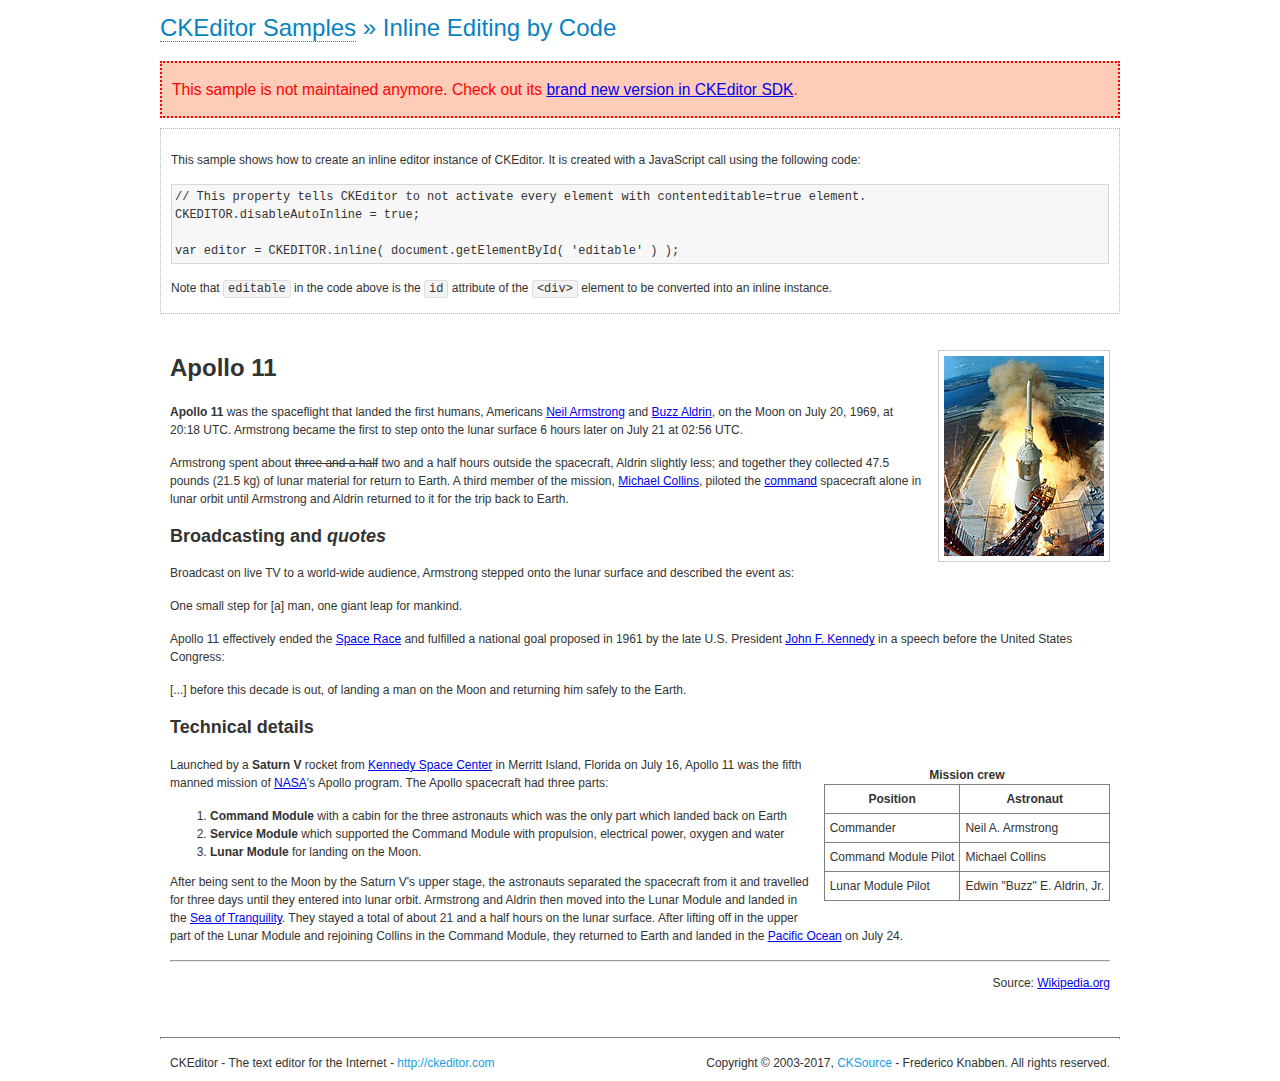
<file: lib/ckeditor_full/samples/old/inlinebycode.html>
<!DOCTYPE html>
<!--
Copyright (c) 2003-2017, CKSource - Frederico Knabben. All rights reserved.
For licensing, see LICENSE.md or http://ckeditor.com/license
-->
<html>
<head>
	<meta charset="utf-8">
	<title>Inline Editing by Code &mdash; CKEditor Sample</title>
	<script src="../../ckeditor.js"></script>
	<link href="sample.css" rel="stylesheet">
	<style>

		#editable
		{
			padding: 10px;
			float: left;
		}

	</style>
</head>
<body>
	<h1 class="samples">
		<a href="index.html">CKEditor Samples</a> &raquo; Inline Editing by Code
	</h1>
	<div class="warning deprecated">
		This sample is not maintained anymore. Check out its <a href="http://sdk.ckeditor.com/samples/inline.html">brand new version in CKEditor SDK</a>.
	</div>
	<div class="description">
		<p>
			This sample shows how to create an inline editor instance of CKEditor. It is created
			with a JavaScript call using the following code:
		</p>
<pre class="samples">
// This property tells CKEditor to not activate every element with contenteditable=true element.
CKEDITOR.disableAutoInline = true;

var editor = CKEDITOR.inline( document.getElementById( 'editable' ) );
</pre>
		<p>
			Note that <code>editable</code> in the code above is the <code>id</code>
			attribute of the <code>&lt;div&gt;</code> element to be converted into an inline instance.
		</p>
	</div>
	<div id="editable" contenteditable="true">
		<h1><img alt="Saturn V carrying Apollo 11" class="right" src="assets/sample.jpg" /> Apollo 11</h1>

		<p><b>Apollo 11</b> was the spaceflight that landed the first humans, Americans <a href="http://en.wikipedia.org/wiki/Neil_Armstrong" title="Neil Armstrong">Neil Armstrong</a> and <a href="http://en.wikipedia.org/wiki/Buzz_Aldrin" title="Buzz Aldrin">Buzz Aldrin</a>, on the Moon on July 20, 1969, at 20:18 UTC. Armstrong became the first to step onto the lunar surface 6 hours later on July 21 at 02:56 UTC.</p>

		<p>Armstrong spent about <s>three and a half</s> two and a half hours outside the spacecraft, Aldrin slightly less; and together they collected 47.5 pounds (21.5&nbsp;kg) of lunar material for return to Earth. A third member of the mission, <a href="http://en.wikipedia.org/wiki/Michael_Collins_(astronaut)" title="Michael Collins (astronaut)">Michael Collins</a>, piloted the <a href="http://en.wikipedia.org/wiki/Apollo_Command/Service_Module" title="Apollo Command/Service Module">command</a> spacecraft alone in lunar orbit until Armstrong and Aldrin returned to it for the trip back to Earth.</p>

		<h2>Broadcasting and <em>quotes</em> <a id="quotes" name="quotes"></a></h2>

		<p>Broadcast on live TV to a world-wide audience, Armstrong stepped onto the lunar surface and described the event as:</p>

		<blockquote>
			<p>One small step for [a] man, one giant leap for mankind.</p>
		</blockquote>

		<p>Apollo 11 effectively ended the <a href="http://en.wikipedia.org/wiki/Space_Race" title="Space Race">Space Race</a> and fulfilled a national goal proposed in 1961 by the late U.S. President <a href="http://en.wikipedia.org/wiki/John_F._Kennedy" title="John F. Kennedy">John F. Kennedy</a> in a speech before the United States Congress:</p>

		<blockquote>
			<p>[...] before this decade is out, of landing a man on the Moon and returning him safely to the Earth.</p>
		</blockquote>

		<h2>Technical details <a id="tech-details" name="tech-details"></a></h2>

		<table align="right" border="1" bordercolor="#ccc" cellpadding="5" cellspacing="0" style="border-collapse:collapse;margin:10px 0 10px 15px;">
			<caption><strong>Mission crew</strong></caption>
			<thead>
			<tr>
				<th scope="col">Position</th>
				<th scope="col">Astronaut</th>
			</tr>
			</thead>
			<tbody>
			<tr>
				<td>Commander</td>
				<td>Neil A. Armstrong</td>
			</tr>
			<tr>
				<td>Command Module Pilot</td>
				<td>Michael Collins</td>
			</tr>
			<tr>
				<td>Lunar Module Pilot</td>
				<td>Edwin &quot;Buzz&quot; E. Aldrin, Jr.</td>
			</tr>
			</tbody>
		</table>

		<p>Launched by a <strong>Saturn V</strong> rocket from <a href="http://en.wikipedia.org/wiki/Kennedy_Space_Center" title="Kennedy Space Center">Kennedy Space Center</a> in Merritt Island, Florida on July 16, Apollo 11 was the fifth manned mission of <a href="http://en.wikipedia.org/wiki/NASA" title="NASA">NASA</a>&#39;s Apollo program. The Apollo spacecraft had three parts:</p>

		<ol>
			<li><strong>Command Module</strong> with a cabin for the three astronauts which was the only part which landed back on Earth</li>
			<li><strong>Service Module</strong> which supported the Command Module with propulsion, electrical power, oxygen and water</li>
			<li><strong>Lunar Module</strong> for landing on the Moon.</li>
		</ol>

		<p>After being sent to the Moon by the Saturn V&#39;s upper stage, the astronauts separated the spacecraft from it and travelled for three days until they entered into lunar orbit. Armstrong and Aldrin then moved into the Lunar Module and landed in the <a href="http://en.wikipedia.org/wiki/Mare_Tranquillitatis" title="Mare Tranquillitatis">Sea of Tranquility</a>. They stayed a total of about 21 and a half hours on the lunar surface. After lifting off in the upper part of the Lunar Module and rejoining Collins in the Command Module, they returned to Earth and landed in the <a href="http://en.wikipedia.org/wiki/Pacific_Ocean" title="Pacific Ocean">Pacific Ocean</a> on July 24.</p>

		<hr />
		<p style="text-align: right;"><small>Source: <a href="http://en.wikipedia.org/wiki/Apollo_11">Wikipedia.org</a></small></p>
	</div>

	<script>
		// We need to turn off the automatic editor creation first.
		CKEDITOR.disableAutoInline = true;

		var editor = CKEDITOR.inline( 'editable' );
	</script>
	<div id="footer">
		<hr>
		<p contenteditable="true">
			CKEditor - The text editor for the Internet - <a class="samples" href="http://ckeditor.com/">
				http://ckeditor.com</a>
		</p>
		<p id="copy">
			Copyright &copy; 2003-2017, <a class="samples" href="http://cksource.com/">CKSource</a>
			- Frederico Knabben. All rights reserved.
		</p>
	</div>
</body>
</html>
</file>
<file: lib/ckeditor5-build-classic/sample/css/sample.css>
/**
 * @license Copyright (c) 2003-2019, CKSource - Frederico Knabben. All rights reserved.
 * For licensing, see LICENSE.md or https://ckeditor.com/legal/ckeditor-oss-license
 */

:root {
	--ck-sample-base-spacing: 2em;
	--ck-sample-color-white: #fff;
	--ck-sample-color-green: #279863;
}

body, html {
	padding: 0;
	margin: 0;

	font-family: sans-serif, Arial, Verdana, "Trebuchet MS", "Apple Color Emoji", "Segoe UI Emoji", "Segoe UI Symbol";
	font-size: 16px;
	line-height: 22px;
}

body {
	height: 100%;
	color: #2D3A4A;
	background-image: url(../img/bg.png);
	background-repeat: no-repeat;
	background-position: 50% 100%;
	background-size: 100% auto;
}

body * {
	box-sizing: border-box;
}

a {
	color: #38A5EE;
}

abbr {
	border-bottom: 1px dotted #333;
	text-decoration: none;
}

.centered {
	max-width: 960px;
	margin: 0 auto;
	padding: 0 var(--ck-sample-base-spacing);
}

/* --------- HEADER ---------------------------------------------------------------------------- */

header .centered {
	display: flex;
	flex-flow: row nowrap;
	justify-content: space-between;
	align-items: center;
	min-height: 8em;
}

header h1 {
	margin: 0;
	font-size: 1em;
	display: inline-block;
}

header h1 a {
	display: inline-block;
	line-height: 0;
}

header h1 img {
	height: 3em;
}

header nav ul {
	margin: 0;
	padding: 0;
	list-style-type: none;
}

header nav ul li {
	display: inline-block;
}

header nav ul li + li {
	margin-left: 1em;
}

header nav ul li a {
	font-weight: bold;
	text-decoration: none;
	color: #2D3A4A;
}

header nav ul li a:hover {
	text-decoration: underline;
}

header nav ul li:last-child a::before {
	content: url(../img/github.svg);
	width: 1.4em;
	height: 1.4em;
	display: inline-block;
	margin-right: .4em;
	position: relative;
	top: .3em;
}

header input {
	display: none;
}

header label {
	display: none;
}

/* --------- MAIN ------------------------------------------------------------------------------- */

main .message {
	padding: 0 0 var(--ck-sample-base-spacing);
	background: var(--ck-sample-color-green);
	color: var(--ck-sample-color-white);
}

main .message::after {
	content: "";
	z-index: -1;
	display: block;
	height: 10em;
	width: 100%;
	background: var(--ck-sample-color-green);
	position: absolute;
	left: 0;
}

main .message h1 {
	padding-top: var(--ck-sample-base-spacing);
	margin: 0 0 1em;
	font-size: 2.2em;
}

main .message p {
	font-size: 1.1em;
	line-height: 1.6em;
}

main .message p a {
	color: var(--ck-sample-color-white);
}

main #editor {
	background: var(--ck-sample-color-white);
	box-shadow: 2px 2px 2px rgba(0,0,0,.1);
	border: 1px solid #DFE4E6;			
	border-bottom-color: #cdd0d2;
	border-right-color: #cdd0d2;
}

main .ck.ck-editor {
	box-shadow: 2px 2px 2px rgba(0,0,0,.1);
}

main .ck.ck-content {
	font-size: 1em;
	line-height: 1.6em;
	margin-bottom: 0.8em;
	min-height: 200px;
	padding: 1.5em 2em;
}

main #references {
	margin: 4em 0 var(--ck-sample-base-spacing);
	display: grid;
	grid-template-columns: repeat( auto-fit, minmax(320px, 1fr) );
	grid-gap: var(--ck-sample-base-spacing);
}

main #references > section {
	background: var(--ck-sample-color-white);
	border-radius: 2px;
	border: 1px solid #DFE4E6;			
	padding: var(--ck-sample-base-spacing);
	line-height: 1.8em;

	display: flex;
	flex-flow: column nowrap;
	justify-content: space-between;
}

main #references > section h2 {
	margin: .5em 0;
}

main #references > section p:first-of-type {
	flex: 1 0 auto;
}

main #references > section p:last-child {
	margin: calc(.25*var(--ck-sample-base-spacing)) 0 0;
}

main #references > section p:last-child a {
	background: #38A5EE;
	border-radius: 5px;
	padding: .4em 1em;
	color: var(--ck-sample-color-white);
	text-decoration: none;
	font-weight: bold;
	display: block;
	text-align: center;
}

main #references > section p:last-child a:hover {
	background: #218cd4;
}

/* --------- MAIN / DOCUMENT EDITOR --------------------------------------------------------------- */

main .document-editor {
	border: 1px solid #DFE4E6;
	border-bottom-color: #cdd0d2;
	border-right-color: #cdd0d2;
	border-radius: 2px;
	max-height: 700px;
	display: flex;
	flex-flow: column nowrap;
	box-shadow: 2px 2px 2px rgba(0,0,0,.1);
}

main .toolbar-container {
	z-index: 1;
	position: relative;
	box-shadow: 2px 2px 1px rgba(0,0,0,.05);
}

main .toolbar-container .ck.ck-toolbar {
	border-top-width: 0;
	border-left-width: 0;
	border-right-width: 0;
	border-radius: 0;
}

main .content-container {
	padding: var(--ck-sample-base-spacing);
	background: #eee;
	overflow-y: scroll;
}

main .content-container #editor {
	border-top-left-radius: 0;
	border-top-right-radius: 0;

	width: 15.8cm;
	min-height: 21cm;
	padding: 1cm 1cm 2cm;
	margin: 0 auto;
	box-shadow: 2px 2px 1px rgba(0,0,0,.05);
}

/* --------- FOOTER ------------------------------------------------------------------------------- */

footer {
	margin: calc(2*var(--ck-sample-base-spacing)) var(--ck-sample-base-spacing);
	font-size: .8em;
	text-align: center;
	color: rgba(0,0,0,.4);
}

/* --------- RWD ------------------------------------------------------------------------------- */

@media (max-width: 900px) {
	header .centered {
		padding-top: var(--ck-sample-base-spacing);
		padding-bottom: var(--ck-sample-base-spacing);
		flex-flow: column nowrap;
		align-items: stretch;
		min-height: unset;
	}

	header h1 {
		text-align: center;
		margin-bottom: var(--ck-sample-base-spacing);
	}

	header nav ul {
		text-align: center;
	}
}

@media (max-width: 600px) {
	header .centered {
		padding-left: 0;
		padding-right: 0;
	}

	header nav {
		position: absolute;
		top: 0;
		left: 0;
		right: 0;		
		background: #fff;
		padding: 1em 0;
		transition: all .4s ease-out;
		transform: translateY(-100%);
		overflow: hidden;
	}

	header h1 {
		margin: 0;
	}

	header nav ul li {
		display: block;
		line-height: 3em;
		margin-bottom: 1px;
	}

	header nav ul li a {
		display: block;
	}

	header nav ul li a:hover {
		background: #eee;
	}

	header nav ul li + li {
		margin-left: 0;
	}

	header label {
		display: block;
		color: #fff;
		width: 40px;
		height: 40px;
		position: absolute;
		top: 10px;
		left: 10px;
		z-index: 1;
		transition: transform .2s ease-out;
		transform: rotate(0deg);
		background: url([data-uri]) center center no-repeat;
	}

	header input:checked ~ nav {
		transform: translateY(0%);
		box-shadow: 0 3px 3px rgba(0,0,0,.1);		
	}

	header input:checked ~ label {
		background-image: url([data-uri]);
		transform: rotate(180deg);
	}

	main #references {
		grid-template-columns: repeat( auto-fit, minmax(240px, 1fr) );
	}
}
</file>
<file: lib/ckeditor_full/samples/css/samples.css>
/**
 * @license Copyright (c) 2003-2017, CKSource - Frederico Knabben. All rights reserved.
 * For licensing, see LICENSE.md or http://ckeditor.com/license
 */
@media (max-width: 900px) {
  .global-is-mobile-hidden {
    display: none !important;
  }
}
article,
aside,
details,
figcaption,
figure,
footer,
header,
hgroup,
main,
menu,
nav,
section {
  display: block;
}
body,
html {
  margin: 0;
  padding: 0;
  font: 16px / 1.8 Arial, 'Helvetica Neue', Helvetica, sans-serif;
  font-weight: 300;
  color: #575757;
}
.grid-width-10 {
  width: 10%;
}
.grid-width-20 {
  width: 20%;
}
.grid-width-30 {
  width: 30%;
}
.grid-width-40 {
  width: 40%;
}
.grid-width-50 {
  width: 50%;
}
.grid-width-60 {
  width: 60%;
}
.grid-width-70 {
  width: 70%;
}
.grid-width-80 {
  width: 80%;
}
.grid-width-90 {
  width: 90%;
}
.grid-width-100 {
  width: 100%;
}
@media (max-width: 900px) {
  .grid-width-10,
  .grid-width-20,
  .grid-width-30,
  .grid-width-40,
  .grid-width-50,
  .grid-width-60,
  .grid-width-70,
  .grid-width-80,
  .grid-width-90,
  .grid-width-100 {
    width: 100%;
  }
}
*[class*="grid-width"] {
  -webkit-box-sizing: border-box;
  -moz-box-sizing: border-box;
  box-sizing: border-box;
  padding-left: 4%;
  padding-right: 4%;
  float: left;
}
*[class*="grid-width"]:after,
.grid-container:after,
*[class*="grid-width"]:before,
.grid-container:before {
  content: '';
  display: block;
  overflow: hidden;
  visibility: hidden;
  font-size: 0;
  line-height: 0;
  width: 0;
  height: 0;
}
*[class*="grid-width"]:after,
.grid-container:after {
  clear: both;
}
.grid-container {
  -webkit-box-sizing: border-box;
  -moz-box-sizing: border-box;
  box-sizing: border-box;
  margin-left: auto;
  margin-right: auto;
}
.grid-container-nested *[class*="grid-width"]:first-child {
  padding-left: 0;
}
.grid-container-nested *[class*="grid-width"]:last-child {
  padding-right: 0;
}
@media (max-width: 900px) {
  .grid-container-nested *[class*="grid-width"]:first-child {
    padding-left: 4%;
  }
  .grid-container-nested *[class*="grid-width"]:last-child {
    padding-right: 4%;
  }
}
.header-a {
  min-height: 140px;
  overflow: hidden;
}
.header-a .header-a-logo {
  margin: 40px 0 0;
}
@media (max-width: 900px) {
  .header-a .header-a-logo {
    text-align: center;
  }
}
.header-a .header-a-logo img {
  border: transparent;
}
.navigation-a {
  height: 30px;
  background: #3D3D3D;
  position: absolute;
  left: 0;
  right: 0;
  top: 0;
  padding: 0;
  overflow: hidden;
}
@media (max-width: 900px) {
  .navigation-a {
    text-align: center;
  }
}
.navigation-a ul {
  list-style: none;
  margin: 0;
  overflow: hidden;
}
.navigation-a ul li,
.navigation-a ul li a {
  display: inline-block;
}
@media (max-width: 900px) {
  .navigation-a ul {
    width: auto;
    text-overflow: ellipsis;
    white-space: nowrap;
    display: inline-block;
    float: none;
  }
  .navigation-a ul:before,
  .navigation-a ul:after {
    display: none;
  }
}
.navigation-a ul.navigation-a-left {
  text-align: left;
}
@media (max-width: 900px) {
  .navigation-a ul.navigation-a-left {
    padding-right: 0;
  }
}
.navigation-a ul.navigation-a-right {
  text-align: right;
}
@media (max-width: 900px) {
  .navigation-a ul.navigation-a-right {
    padding-left: 23px;
  }
}
.navigation-a ul li + li {
  margin-left: 23px;
}
.navigation-a ul li a {
  font-size: 10px;
  font-size: 0.625rem;
  line-height: 18px;
  line-height: 1.13rem;
  line-height: 30px;
  float: left;
  color: #ddd;
  font-weight: bold;
  text-decoration: none;
  text-transform: uppercase;
}
.navigation-a ul li a:hover {
  cursor: pointer;
  color: #fff;
}
.icon-navigation-a-github:before,
.icon-navigation-a-github:after {
  background-image: url("[data-uri]");
}
.navigation-b {
  text-align: right;
  margin: 52px 0 0;
  overflow: visible;
}
@media (max-width: 900px) {
  .navigation-b {
    text-align: center;
    margin-top: 20px;
    padding: 0;
  }
}
.navigation-b ul {
  padding: 0;
  list-style: none;
  margin: 0;
  overflow: visible;
}
.navigation-b ul li,
.navigation-b ul li a {
  display: inline-block;
}
@media (max-width: 900px) {
  .navigation-b ul {
    display: table;
    width: 100%;
    padding-bottom: 1.5em;
  }
}
@media (max-width: 900px) {
  .navigation-b ul li {
    display: table-row;
  }
}
.navigation-b ul li + li {
  margin-left: 20px;
}
@media (max-width: 900px) {
  .navigation-b ul li + li {
    margin-left: 0;
  }
}
.navigation-b ul li a {
  -webkit-box-sizing: border-box;
  -moz-box-sizing: border-box;
  box-sizing: border-box;
  text-transform: uppercase;
  text-decoration: none;
  outline: none;
}
@media (max-width: 900px) {
  .navigation-b ul li a {
    width: 100%;
    -webkit-border-radius: 0;
    -webkit-background-clip: padding-box;
    -moz-border-radius: 0;
    -moz-background-clip: padding;
    border-radius: 0;
    background-clip: padding-box;
  }
}
.footer-a {
  font-size: 13px;
  font-size: 0.8125rem;
  line-height: 23.4px;
  line-height: 1.46rem;
  padding-top: 2.25em;
  padding-bottom: 2.25em;
  overflow: hidden;
  color: #8a8a8a;
}
.footer-a a {
  color: #27C0D8;
  text-decoration: none;
  border-bottom: 1px dotted #27C0D8;
}
.footer-a a:hover {
  color: #23adc2;
}
.footer-a p {
  margin: 0;
  display: inline-block;
  text-align: center;
}
.content {
  font-size: 14px;
  font-size: 0.875rem;
  line-height: 25.2px;
  line-height: 1.57rem;
  overflow: hidden;
  padding-top: 1.5em;
  padding-bottom: 1.5em;
}
.content p {
  margin: 0.75em 0;
}
.content ul,
.content ol,
.content pre,
.content blockquote,
.content textarea:not([class^="cke"]),
.content .cke {
  margin: 1.875em 0;
}
.content code,
.content kbd {
  -webkit-border-radius: 3px;
  -webkit-background-clip: padding-box;
  -moz-border-radius: 3px;
  -moz-background-clip: padding;
  border-radius: 3px;
  background-clip: padding-box;
  padding: 3px 4px;
}
.content pre,
.content code,
.content kbd,
.content blockquote {
  background: #f5f5f5;
}
.content blockquote,
.content pre {
  background: none;
  border-left: 4px solid #27C0D8;
  padding: 1.5em 2.25em;
}
.content p a,
.content ul a,
.content ol a,
.content blockquote a,
.content h1 a,
.content h2 a,
.content h3 a,
.content h4 a,
.content h5 a {
  color: #27C0D8;
  text-decoration: none;
  border-bottom: 1px dotted #27C0D8;
}
.content p a:hover,
.content ul a:hover,
.content ol a:hover,
.content blockquote a:hover,
.content h1 a:hover,
.content h2 a:hover,
.content h3 a:hover,
.content h4 a:hover,
.content h5 a:hover {
  color: #23adc2;
}
.content h1,
.content h2,
.content h3,
.content h4,
.content h5 {
  color: #000;
  font-weight: 100;
}
.content h1 code,
.content h2 code,
.content h3 code,
.content h4 code,
.content h5 code,
.content h1 kbd,
.content h2 kbd,
.content h3 kbd,
.content h4 kbd,
.content h5 kbd {
  font-size: inherit;
}
.content h1 a.content-heading-anchor,
.content h2 a.content-heading-anchor,
.content h3 a.content-heading-anchor,
.content h4 a.content-heading-anchor,
.content h5 a.content-heading-anchor {
  font-weight: 100;
  vertical-align: middle;
  opacity: 0;
  border: 0;
}
.content h1:hover a.content-heading-anchor,
.content h2:hover a.content-heading-anchor,
.content h3:hover a.content-heading-anchor,
.content h4:hover a.content-heading-anchor,
.content h5:hover a.content-heading-anchor {
  opacity: 1;
}
.content h1:target a,
.content h2:target a,
.content h3:target a,
.content h4:target a,
.content h5:target a {
  -webkit-animation: targetLinkOpacity 0.5s linear alternate;
  -moz-animation: targetLinkOpacity 0.5s linear alternate;
  -o-animation: targetLinkOpacity 0.5s linear alternate;
  animation: targetLinkOpacity 0.5s linear alternate;
  opacity: 1;
}
.content input,
.content select,
.content textarea:not([class^="cke"]) {
  -webkit-border-radius: 3px;
  -webkit-background-clip: padding-box;
  -moz-border-radius: 3px;
  -moz-background-clip: padding;
  border-radius: 3px;
  background-clip: padding-box;
  -webkit-box-shadow: inset 0 1px 1px rgba(0, 0, 0, 0.08);
  -moz-box-shadow: inset 0 1px 1px rgba(0, 0, 0, 0.08);
  box-shadow: inset 0 1px 1px rgba(0, 0, 0, 0.08);
  font: inherit;
  color: inherit;
  border: 1px solid #D9D9D9;
  padding: .2em .5em;
}
.content input:focus,
.content select:focus,
.content textarea:not([class^="cke"]):focus {
  border-color: #66afe9;
  outline: 0;
  -webkit-box-shadow: inset 0 1px 1px rgba(0, 0, 0, 0.08), 0 0 8px #93c6ef;
  -moz-box-shadow: inset 0 1px 1px rgba(0, 0, 0, 0.08), 0 0 8px #93c6ef;
  box-shadow: inset 0 1px 1px rgba(0, 0, 0, 0.08), 0 0 8px #93c6ef;
}
.content abbr {
  border-bottom: 1px dotted #666;
  cursor: pointer;
}
.content blockquote {
  font-style: italic;
  font-family: Georgia, Times, "Times New Roman", serif;
  font-size: 16px;
  font-size: 1rem;
  line-height: 28.8px;
  line-height: 1.8rem;
}
.content em {
  font-style: italic;
}
.content h1 {
  font-size: 36px;
  font-size: 2.25rem;
  line-height: 64.8px;
  line-height: 4.05rem;
  margin: 1.125em 0 0;
}
.content h2 {
  font-size: 27.2px;
  font-size: 1.7rem;
  line-height: 48.96px;
  line-height: 3.06rem;
  margin: 0.9em 0 0;
}
.content h3 {
  font-size: 24px;
  font-size: 1.5rem;
  line-height: 43.2px;
  line-height: 2.7rem;
  font-weight: 500;
  margin: 0.75em 0 0;
}
.content h4 {
  font-size: 19.2px;
  font-size: 1.2rem;
  line-height: 34.56px;
  line-height: 2.16rem;
  font-weight: 500;
  margin: 0.75em 0 0;
}
.content h5 {
  font-size: 17.6px;
  font-size: 1.1rem;
  line-height: 31.68px;
  line-height: 1.98rem;
  font-weight: 500;
  margin: 0.75em 0 0;
}
.content hr {
  border: 0;
  border-top: 4px solid #D9D9D9;
  margin: 1.5em 0;
}
.content input[type="text"] {
  height: 1.8em;
  line-height: 1.8em;
}
.content input[type="button"] {
  -webkit-appearance: button;
  -moz-appearance: button;
  appearance: button;
}
.content kbd {
  font-size: 12px;
  font-size: 0.75rem;
  line-height: 21.6px;
  line-height: 1.35rem;
  font-family: Arial, 'Helvetica Neue', Helvetica, sans-serif;
  padding: 2px 6px;
  -webkit-box-shadow: 0 0 4px #fff inset, 0 2px 0 #D9D9D9;
  -moz-box-shadow: 0 0 4px #fff inset, 0 2px 0 #D9D9D9;
  box-shadow: 0 0 4px #fff inset, 0 2px 0 #D9D9D9;
}
.content p img {
  vertical-align: middle;
}
.content p pre {
  padding: 1.5em;
}
.content pre {
  padding: 0;
  border: 0;
  tab-size: 4;
  -o-tab-size: 4;
  -moz-tab-size: 4;
}
.content pre,
.content code {
  font-size: 11.89px;
  font-size: 0.743rem;
  line-height: 21.4px;
  line-height: 1.34rem;
  font-family: Consolas, Menlo, Monaco, Lucida Console, Liberation Mono, DejaVu Sans Mono, Bitstream Vera Sans Mono, Courier New, monospace, serif;
}
.content pre a,
.content code a {
  border: 0;
}
.content pre code {
  padding: 0.75em;
  display: block;
}
.content strong {
  color: #000;
}
.content ul ul,
.content ol ul,
.content ul ol,
.content ol ol {
  margin: 0.75em 0;
}
.content ul li,
.content ol li {
  font-size: 14px;
  font-size: 0.875rem;
  line-height: 30.24px;
  line-height: 1.89rem;
}
.content textarea:not([class^="cke"]) {
  width: 100%;
}
.content div.todo {
  border: 2px dotted #444;
  padding: 10px;
  margin: 60px 0 10px 0;
  /* Remove me some day */
}
.content div.todo:before {
  content: "TODO";
  font-weight: bold;
}
body a.button-a,
body button.button-a,
body input.button-a {
  -webkit-border-radius: 3px;
  -webkit-background-clip: padding-box;
  -moz-border-radius: 3px;
  -moz-background-clip: padding;
  border-radius: 3px;
  background-clip: padding-box;
  font-size: 14px;
  font-size: 0.875rem;
  line-height: 25.2px;
  line-height: 1.57rem;
  height: 36px;
  line-height: 36px;
  padding: 0 1.1em;
  font-weight: 700;
  color: #3e3e3e;
  white-space: nowrap;
  text-decoration: none;
  display: inline-block;
  cursor: pointer;
  border: 0;
  vertical-align: middle;
  margin: 1px 0;
  background: transparent;
}
body a.button-a.icon-pos-left,
body button.button-a.icon-pos-left,
body input.button-a.icon-pos-left {
  padding-left: .8em;
}
body a.button-a.icon-pos-right,
body button.button-a.icon-pos-right,
body input.button-a.icon-pos-right {
  padding-right: .8em;
}
body a.button-a.button-a-no-text,
body button.button-a.button-a-no-text,
body input.button-a.button-a-no-text {
  -webkit-border-radius: 100px;
  -webkit-background-clip: padding-box;
  -moz-border-radius: 100px;
  -moz-background-clip: padding;
  border-radius: 100px;
  background-clip: padding-box;
  width: 36px;
  padding: 0;
  text-indent: -999px;
  overflow: hidden;
  position: relative;
  text-align: center;
}
body a.button-a.button-a-no-text:before,
body button.button-a.button-a-no-text:before,
body input.button-a.button-a-no-text:before {
  position: absolute;
  left: 50%;
  top: 50%;
  margin: -9px 0 0 -9px;
}
@media (max-width: 900px) {
  body a.button-a.button-a-mobile-collapsed,
  body button.button-a.button-a-mobile-collapsed,
  body input.button-a.button-a-mobile-collapsed {
    -webkit-border-radius: 100px;
    -webkit-background-clip: padding-box;
    -moz-border-radius: 100px;
    -moz-background-clip: padding;
    border-radius: 100px;
    background-clip: padding-box;
    width: 36px;
    padding: 0;
    text-indent: -999px;
    overflow: hidden;
    position: relative;
    text-align: center;
  }
  body a.button-a.button-a-mobile-collapsed:before,
  body button.button-a.button-a-mobile-collapsed:before,
  body input.button-a.button-a-mobile-collapsed:before {
    position: absolute;
    left: 50%;
    top: 50%;
    margin: -9px 0 0 -9px;
  }
  body a.button-a.button-a-mobile-collapsed:before,
  body button.button-a.button-a-mobile-collapsed:before,
  body input.button-a.button-a-mobile-collapsed:before {
    position: absolute;
    left: 50%;
    top: 50%;
    margin: -9px 0 0 -9px;
  }
}
body a.button-a:active,
body button.button-a:active,
body input.button-a:active,
body a.button-a:hover,
body button.button-a:hover,
body input.button-a:hover {
  color: #fff;
  background: #23adc2;
}
body a.button-a:focus,
body button.button-a:focus,
body input.button-a:focus {
  border-color: #66afe9;
  outline: 0;
  -webkit-box-shadow: inset 0 1px 1px rgba(0, 0, 0, 0.075), 0 0 8px #93c6ef;
  -moz-box-shadow: inset 0 1px 1px rgba(0, 0, 0, 0.075), 0 0 8px #93c6ef;
  box-shadow: inset 0 1px 1px rgba(0, 0, 0, 0.075), 0 0 8px #93c6ef;
}
body a.button-a-soft,
body button.button-a-soft,
body input.button-a-soft {
  background: #e7e7e7;
}
body a.button-a-soft:active,
body button.button-a-soft:active,
body input.button-a-soft:active,
body a.button-a-soft:hover,
body button.button-a-soft:hover,
body input.button-a-soft:hover {
  color: #3e3e3e;
  background: #cecece;
}
body a.button-a-background,
body button.button-a-background,
body input.button-a-background,
body a.navigation-b ul li a:hover,
body button.navigation-b ul li a:hover,
body input.navigation-b ul li a:hover {
  color: #fff;
  background: #27C0D8;
}
body a.button-a-background:active,
body button.button-a-background:active,
body input.button-a-background:active,
body a.button-a-background:hover,
body button.button-a-background:hover,
body input.button-a-background:hover,
body a.navigation-b ul li a:hover:active,
body button.navigation-b ul li a:hover:active,
body input.navigation-b ul li a:hover:active,
body a.navigation-b ul li a:hover:hover,
body button.navigation-b ul li a:hover:hover,
body input.navigation-b ul li a:hover:hover {
  color: #fff;
  background: #23adc2;
}
.balloon-a {
  font-size: 12px;
  font-size: 0.75rem;
  line-height: 21.6px;
  line-height: 1.35rem;
  -webkit-border-radius: 3px;
  -webkit-background-clip: padding-box;
  -moz-border-radius: 3px;
  -moz-background-clip: padding;
  border-radius: 3px;
  background-clip: padding-box;
  border-bottom: 3px solid #d4d4d4;
  background: #ebebeb;
  display: inline-block;
  white-space: nowrap;
  padding: .4em 1.2em .2em;
  font-weight: 700;
  position: relative;
  z-index: 1000;
  text-transform: none;
  color: #575757;
}
.balloon-a:hover {
  color: #575757;
}
.balloon-a:before {
  content: '';
  width: 0;
  height: 0;
  border-style: solid;
  position: absolute;
}
.balloon-a-ne:before,
.balloon-a-nw:before {
  top: -13px;
  border-width: 0 9px 15.6px 9px;
  border-color: transparent transparent #ebebeb transparent;
}
.balloon-a-se:before,
.balloon-a-sw:before {
  bottom: -13px;
  border-width: 15.6px 9px 0 9px;
  border-color: #ebebeb transparent transparent transparent;
}
.balloon-a-nw:before,
.balloon-a-sw:before {
  left: 20px;
}
.balloon-a-ne:before,
.balloon-a-se:before {
  right: 20px;
}
.icon-pos-left:before,
.icon-pos-right:after {
  content: '';
  display: inline-block;
  width: 18px;
  height: 18px;
  vertical-align: middle;
  background-repeat: no-repeat;
}
.icon-pos-left:before {
  margin-right: 10px;
}
.icon-pos-right:after {
  margin-left: 10px;
}
.icon-download:before,
.icon-download:after {
  background-image: url("[data-uri]");
}
.icon-question-mark:before,
.icon-question-mark:after {
  background-image: url("[data-uri]");
}
.icon-close:before,
.icon-close:after {
  background-image: url("[data-uri]");
}
.ie8 .switch > * {
  vertical-align: middle;
}
.ie8 .switch input[type="radio"] {
  margin: 0 0.25em;
  display: inline-block;
}
.ie8 .switch label {
  margin-left: 0 !important;
  margin-right: 0 !important;
}
.ie8 .switch label[data-for="1"] {
  float: left;
}
.ie8 .switch label[data-for="2"] {
  float: right;
}
.ie8 .switch .switch-inner {
  display: none;
}
.switch {
  font-size: 14px;
  font-size: 0.875rem;
  line-height: 25.2px;
  line-height: 1.57rem;
  font-weight: bold;
  background-color: #27C0D8;
  overflow: hidden;
  display: inline-block;
  padding: 0.75em 0.25em;
  color: #fff;
  -webkit-border-radius: 3px;
  -webkit-background-clip: padding-box;
  -moz-border-radius: 3px;
  -moz-background-clip: padding;
  border-radius: 3px;
  background-clip: padding-box;
  position: relative;
}
.switch input[type="radio"] {
  display: none;
}
.switch label {
  position: relative;
  z-index: 2;
  float: left;
  cursor: pointer;
  padding: 0 0.75em;
}
.switch label:hover {
  text-decoration: underline;
}
.switch .switch-inner {
  float: left;
  background-color: #FFF;
  height: 1.5em;
  width: 4.125em;
  padding: 2px;
  margin: 0 0.25em;
  -webkit-border-radius: 5.5px;
  -webkit-background-clip: padding-box;
  -moz-border-radius: 5.5px;
  -moz-background-clip: padding;
  border-radius: 5.5px;
  background-clip: padding-box;
}
.switch .switch-inner .handler {
  overflow: hidden;
  position: relative;
  display: block;
  height: 1.5em;
  width: 1.5em;
  background: #25b4cb;
  -webkit-border-radius: 4.5px;
  -webkit-background-clip: padding-box;
  -moz-border-radius: 4.5px;
  -moz-background-clip: padding;
  border-radius: 4.5px;
  background-clip: padding-box;
}
.switch .switch-inner .handler:before {
  content: '';
  display: block;
  position: absolute;
  top: 0;
  right: 0;
  bottom: 3px;
  left: 0;
  background-color: #34c4da;
  -webkit-border-bottom-left-radius: 4.5px;
  -moz-border-radius-bottomleft: 4.5px;
  border-bottom-left-radius: 4.5px;
  -webkit-border-bottom-right-radius: 4.5px;
  -webkit-background-clip: padding-box;
  -moz-border-radius-bottomright: 4.5px;
  -moz-background-clip: padding;
  border-bottom-right-radius: 4.5px;
  background-clip: padding-box;
}
.switch:hover .switch-inner .handler:before {
  background: #45c9dd;
}
.switch input[data-num="2"]:checked ~ .switch-inner > .handler {
  margin-left: auto;
}
.switch input[data-num="2"]:checked ~ label[data-for="1"] {
  padding-right: 5.125em;
  margin-right: -4.375em;
}
.switch input[data-num="1"]:checked ~ label[data-for="2"] {
  padding-left: 5.125em;
  margin-left: -4.375em;
}
.toggler {
  -webkit-user-select: none;
  -moz-user-select: none;
  -ms-user-select: none;
  user-select: none;
}
.toggler label {
  cursor: pointer;
}
.toggler [data-collapse] {
  display: inherit;
}
.toggler [data-expand] {
  display: none;
}
.toggler.collapsed [data-collapse] {
  display: none;
}
.toggler.collapsed [data-expand] {
  display: inherit;
}
.toggler-container {
  overflow: hidden;
}
.toggler-container.collapsed {
  height: 0;
}
.icon-toggler-expanded:before,
.icon-toggler-collapsed:before,
.icon-toggler-expanded:after,
.icon-toggler-collapsed:after {
  background-image: url("[data-uri]");
}
.icon-toggler-expanded.icon-light:before,
.icon-toggler-collapsed.icon-light:before,
.icon-toggler-expanded.icon-light:after,
.icon-toggler-collapsed.icon-light:after {
  background-image: url("[data-uri]");
}
.icon-toggler-expanded:before,
.icon-toggler-expanded:after {
  background-position: top left;
}
.icon-toggler-collapsed:before,
.icon-toggler-collapsed:after {
  background-position: bottom left;
}
.modal {
  padding: 20px;
  border-radius: 3px;
  background-color: white;
  max-width: 700px;
  -webkit-box-sizing: border-box;
  -moz-box-sizing: border-box;
  box-sizing: border-box;
  width: 80% !important;
  top: 50% !important;
  -webkit-transform: translate(-50%, -50%) !important;
  -moz-transform: translate(-50%, -50%) !important;
  -o-transform: translate(-50%, -50%) !important;
  -ms-transform: translate(-50%, -50%) !important;
  transform: translate(-50%, -50%) !important;
}
.modal-close {
  -webkit-border-radius: 100px;
  -webkit-background-clip: padding-box;
  -moz-border-radius: 100px;
  -moz-background-clip: padding;
  border-radius: 100px;
  background-clip: padding-box;
  cursor: pointer;
  height: 18px;
  width: 18px;
  position: absolute;
  top: 10px;
  right: 10px;
  font-size: 17px;
  text-align: center;
  line-height: 19px;
  background: #cccccc;
}
main .grid-container,
header .grid-container,
.navigation-a > div,
footer > div {
  max-width: 968px;
}
.header-a {
  margin-top: 30px;
}
.footer-a {
  border-top: 1px solid #D9D9D9;
}
.adjoined-top {
  background-color: #27C0D8;
  color: #fff;
}
.adjoined-top .content h1,
.adjoined-top .content h2,
.adjoined-top .content h3,
.adjoined-top .content h4,
.adjoined-top .content h5 {
  color: #fff;
}
.adjoined-top .content p {
  font-size: 18px;
  font-size: 1.125rem;
  line-height: 32.4px;
  line-height: 2.02rem;
  font-weight: 100;
}
.adjoined-top .content p a {
  text-decoration: none;
  border-bottom: 1px dotted #fff;
  color: inherit;
}
.adjoined-top .content p a:hover {
  color: #e6e6e6;
}
.adjoined-top .content button {
  color: #fff;
}
.adjoined-top .content strong {
  color: #fff;
}
.adjoined-top .content code {
  font-size: inherit;
  color: #27C0D8;
}
.adjoined-bottom {
  position: relative;
}
.adjoined-bottom:before {
  z-index: -1;
  content: '';
  background: #27C0D8;
  position: absolute;
  top: 0;
  left: 0;
  right: 0;
  height: 50%;
}
main .grid-container,
header .grid-container,
.navigation-a > div,
footer > div {
  max-width: 1052px;
}
main .grid-container.freed-width {
  max-width: none;
}
.switch {
  background: #25b4cb;
  float: right;
  overflow: visible;
}
.switch .balloon-a {
  position: absolute;
  top: -40px;
  right: 50%;
  margin-right: -15px;
  background: #FFEFC1;
  border-bottom-color: #DCDCA4;
}
.switch .balloon-a:before {
  border-color: #FFEFC1 transparent transparent transparent;
}
#toolbar .editors-container {
  overflow: hidden;
  height: 0;
  transition: height 200ms;
}
#toolbar .editors-container.active {
  height: auto;
}
#main #editor {
  background: #FFF;
  padding: 2% 4%;
  border: dashed 5px #27C0D8;
}
#main .adjoined-top:before {
  height: 335px;
}
#toolbar .adjoined-top:before {
  height: 219px;
}
#toolbar .adjoined-top .grid-container-nested {
  height: 147px;
}
.content .grid-switch-magic {
  margin: 3.5em 0 0;
}
#info-box {
  padding-bottom: 0;
}
#info-box > div {
  width: 100%;
  text-align: right;
}
#info-box > div .toggler {
  padding-right: 0;
}
#info-box > div .toggler:hover {
  background: transparent;
  color: #000;
}
#info-box > div .toggler:hover > label {
  text-decoration: underline;
}
#info-box > div h2 {
  float: left;
  margin-top: 0;
}
#info-box > div#instructions-container {
  text-align: left;
}
#toolbarModifierWrapper {
  overflow: hidden;
  height: 0;
  opacity: 0;
  transition: height 200ms;
}
#toolbarModifierWrapper.active {
  height: auto;
  opacity: 1;
}
header {
  overflow: visible;
}
header div.grid-container {
  overflow: visible;
}
header .navigation-b {
  overflow: visible;
}
header .navigation-b ul {
  overflow: visible;
}
header .navigation-b a {
  position: relative;
}
header .balloon-a {
  position: absolute;
  top: 48px;
  left: 50%;
  margin-left: -35px;
}
@media (max-width: 1140px) {
  header .balloon-a {
    left: auto;
    margin-left: auto;
    right: 50%;
    margin-right: -35px;
  }
  header .balloon-a:before {
    left: auto;
    right: 22px;
  }
}
@media (max-width: 900px) {
  header .balloon-a {
    display: none;
  }
}
#toolbar .cke_toolbar {
  pointer-events: none;
  -webkit-user-select: none;
  -moz-user-select: none;
  -ms-user-select: none;
  user-select: none;
  cursor: default;
}
.some-toolbar-active .cke_toolbar {
  zoom: 1;
  filter: alpha(opacity=50);
  -webkit-opacity: 0.5;
  -moz-opacity: 0.5;
  opacity: 0.5;
}
.cke_toolbar.active {
  position: relative;
  zoom: 1;
  filter: alpha(opacity=100);
  -webkit-opacity: 1;
  -moz-opacity: 1;
  opacity: 1;
}
.cke_toolbar.active:after {
  content: '';
  display: block;
  position: absolute;
  top: 0;
  right: 6px;
  bottom: 5px;
  left: 0;
  -webkit-border-radius: 5px;
  -webkit-background-clip: padding-box;
  -moz-border-radius: 5px;
  -moz-background-clip: padding;
  border-radius: 5px;
  background-clip: padding-box;
  -webkit-box-shadow: 0px 0px 15px 3px #fff4b0;
  -moz-box-shadow: 0px 0px 15px 3px #fff4b0;
  box-shadow: 0px 0px 15px 3px #fff4b0;
}
.cke_toolbar.active .cke_toolgroup {
  -webkit-box-shadow: none;
  -moz-box-shadow: none;
  box-shadow: none;
  border-color: #e3c300;
}
.cke_toolbar.active .cke_combo,
.cke_toolbar.active .cke_toolgroup {
  position: relative;
  z-index: 2;
}
.cke_toolbar.active .cke_combo_button {
  -webkit-box-shadow: none;
  -moz-box-shadow: none;
  box-shadow: none;
}
.unselectable {
  -webkit-user-select: none;
  -moz-user-select: none;
  -ms-user-select: none;
  user-select: none;
}
.toolbar {
  padding: 5px 0;
  margin-bottom: 2.4em;
  overflow: hidden;
  background: #fff;
}
.toolbar button.button-a.cke_button {
  cursor: pointer;
  display: inline-block;
  padding: 4px 6px;
  outline: 0;
  border: 1px solid #a6a6a6;
}
.toolbar button.button-a.hidden {
  display: none;
}
.toolbar button.button-a.left {
  float: left;
  margin-right: 8px;
}
.toolbar button.button-a.right {
  float: right;
  margin-left: 8px;
}
.toolbar button.button-a .highlight {
  color: #ffefc1;
}
.configContainer.hidden,
.toolbarModifier.hidden,
.toolbarModifier-hints.hidden {
  display: none;
}
.toolbarModifier :focus,
.toolbar button:focus,
.configContainer textarea.configCode:focus {
  outline: none;
}
div.toolbarModifier {
  padding: 0;
  overflow: hidden;
  width: 100%;
  position: relative;
  display: table;
  border-collapse: collapse;
}
div.toolbarModifier ::-moz-focus-inner {
  border: 0;
}
div.toolbarModifier .empty {
  display: none;
}
div.toolbarModifier.empty-visible .empty {
  display: table-row;
  zoom: 1;
  filter: alpha(opacity=60);
  -webkit-opacity: 0.6;
  -moz-opacity: 0.6;
  opacity: 0.6;
}
div.toolbarModifier .empty > p {
  line-height: 31px;
}
div.toolbarModifier > ul {
  padding: 0;
  margin: 0;
  border-top: 1px solid #ccc;
  width: 100%;
}
div.toolbarModifier > ul[data-type="table-header"] {
  display: table-header-group;
}
div.toolbarModifier > ul[data-type="table-body"] {
  display: table-row-group;
}
div.toolbarModifier > ul p {
  padding: 0;
  margin: 0;
}
div.toolbarModifier > ul > li {
  display: table-row;
}
div.toolbarModifier > ul > li[data-type="header"] {
  font-weight: bold;
  user-select: none;
  cursor: default;
}
div.toolbarModifier > ul > li[data-type="group"],
div.toolbarModifier > ul > li[data-type="separator"] {
  border-bottom: 1px solid #ccc;
}
div.toolbarModifier > ul > li[data-type="subgroup"] {
  border-top: 1px solid #eee;
}
div.toolbarModifier > ul > li[data-type="subgroup"]:first-child {
  border-top: none;
}
div.toolbarModifier > ul > li[data-type="group"].active,
div.toolbarModifier > ul > li[data-type="group"]:hover,
div.toolbarModifier > ul > li[data-type="separator"].active,
div.toolbarModifier > ul > li[data-type="separator"]:hover {
  overflow: hidden;
  z-index: 2;
}
div.toolbarModifier > ul > li[data-type="group"].active,
div.toolbarModifier > ul > li[data-type="separator"].active,
div.toolbarModifier > ul > li[data-type="group"].active:hover,
div.toolbarModifier > ul > li[data-type="separator"].active:hover {
  background: #f0fafb;
}
div.toolbarModifier > ul > li[data-type="group"]:hover,
div.toolbarModifier > ul > li[data-type="separator"]:hover {
  background: #fffbe3;
}
div.toolbarModifier > ul > li[data-type="separator"] {
  background: #f5f5f5;
}
div.toolbarModifier > ul > li[data-type="separator"]:after {
  content: '';
  width: 100%;
}
div.toolbarModifier > ul > li[data-type="separator"] > p {
  padding: 2px 5px;
}
div.toolbarModifier > ul > li > p,
div.toolbarModifier > ul > li > ul {
  display: table-cell;
  vertical-align: middle;
}
div.toolbarModifier > ul > li p {
  padding-left: 5px;
  min-width: 200px;
}
div.toolbarModifier > ul > li p span {
  white-space: nowrap;
  cursor: default;
}
div.toolbarModifier > ul > li p span button {
  font-size: 12.666px;
  margin-right: 5px;
  cursor: pointer;
  background: #fff;
  -webkit-border-radius: 5px;
  -webkit-background-clip: padding-box;
  -moz-border-radius: 5px;
  -moz-background-clip: padding;
  border-radius: 5px;
  background-clip: padding-box;
  border: 1px solid #bbb;
  padding: 0 7px;
  line-height: 12px;
  height: 20px;
}
div.toolbarModifier > ul > li p span button:not(.disabled):hover,
div.toolbarModifier > ul > li p span button:not(.disabled):focus {
  color: #fff;
  background-color: #454545;
  border-color: transparent;
}
div.toolbarModifier > ul > li p span button.move.disabled {
  cursor: default;
  zoom: 1;
  filter: alpha(opacity=20);
  -webkit-opacity: 0.2;
  -moz-opacity: 0.2;
  opacity: 0.2;
}
div.toolbarModifier > ul > li ul {
  border-collapse: collapse;
  padding: 0;
  width: 100%;
}
div.toolbarModifier > ul > li ul li {
  display: table-row;
  list-style-type: none;
  line-height: 1;
}
div.toolbarModifier > ul > li ul li[data-type="subgroup"] {
  border-top: 1px solid #ddd;
}
div.toolbarModifier > ul > li ul li[data-type="subgroup"]:first-child {
  border-top: 0;
}
div.toolbarModifier > ul > li ul li[data-type="subgroup"] [data-type="button"] {
  -webkit-border-radius: 3px;
  -webkit-background-clip: padding-box;
  -moz-border-radius: 3px;
  -moz-background-clip: padding;
  border-radius: 3px;
  background-clip: padding-box;
  padding: 0 2px;
}
div.toolbarModifier > ul > li ul li[data-type="subgroup"] [data-type="button"]:focus {
  background: rgba(0, 0, 0, 0.04);
}
div.toolbarModifier > ul > li ul li[data-type="subgroup"] [data-type="button"] input {
  vertical-align: middle;
}
div.toolbarModifier > ul > li ul li > p,
div.toolbarModifier > ul > li ul li > ul {
  display: table-cell;
  vertical-align: middle;
}
div.toolbarModifier > ul > li ul li ul {
  padding: 0;
}
div.toolbarModifier > ul > li ul li ul li {
  padding: 0;
  display: inline-block;
  cursor: pointer;
  margin: 2px 5px 2px 0;
}
div.toolbarModifier > ul > li ul li ul li .cke_combo_text {
  cursor: pointer;
  white-space: nowrap;
}
div.toolbarModifier > ul > li ul li ul li .cke_toolgroup,
div.toolbarModifier > ul > li ul li ul li .cke_combo_button {
  cursor: pointer;
  margin: 0;
  vertical-align: middle;
  border: 1px solid #ddd;
  font-size: 11.41px;
  font-size: 0.713rem;
  line-height: 20.54px;
  line-height: 1.28rem;
}
div.toolbarModifier > .codemirror-wrapper {
  overflow-y: auto;
}
div.toolbarModifier-hints {
  float: right;
  width: 350px;
  min-width: 150px;
  overflow-y: auto;
  margin-left: 1.5em;
}
div.toolbarModifier-hints h3 {
  font-size: 18.08px;
  font-size: 1.13rem;
  line-height: 32.54px;
  line-height: 2.03rem;
  padding: 0.36em 1.5em;
  background: #f5f5f5;
  border-bottom: 1px solid #ddd;
  margin-top: 0;
  margin-bottom: 1.2em;
}
div.toolbarModifier-hints dl {
  margin-bottom: 1.2em;
  overflow: hidden;
}
div.toolbarModifier-hints dl .list-header {
  font-weight: bold;
  border: 0;
  padding-bottom: 0.6em;
}
div.toolbarModifier-hints dl > p {
  text-align: center;
}
div.toolbarModifier-hints dl dt {
  float: left;
  width: 9em;
  clear: both;
  text-align: right;
  border-top: 1px solid #ddd;
  padding-left: 1.5em;
  padding-right: .1em;
  -webkit-box-sizing: border-box;
  -moz-box-sizing: border-box;
  box-sizing: border-box;
}
div.toolbarModifier-hints dl dt code {
  background: none;
  border: none;
  vertical-align: middle;
}
div.toolbarModifier-hints dl dd {
  margin-left: 10em;
  clear: right;
  padding-right: 1.5em;
}
div.toolbarModifier-hints dl dd code {
  line-height: 2.2em;
}
div.toolbarModifier-hints dl dd:after {
  content: '\00a0';
  display: block;
  clear: left;
  float: right;
  height: 0;
  width: 0;
}
.toolbarModifier-hints,
.configContainer textarea.configCode,
.CodeMirror {
  -webkit-border-radius: 3px;
  -webkit-background-clip: padding-box;
  -moz-border-radius: 3px;
  -moz-background-clip: padding;
  border-radius: 3px;
  background-clip: padding-box;
  border: 1px solid #ccc;
  font-size: 13.01px;
  font-size: 0.813rem;
  line-height: 23.42px;
  line-height: 1.46rem;
}
.configContainer textarea.configCode,
.CodeMirror pre,
.CodeMirror-linenumber {
  font-size: 13.01px;
  font-size: 0.813rem;
  line-height: 23.42px;
  line-height: 1.46rem;
  font-family: Consolas, Menlo, Monaco, Lucida Console, Liberation Mono, DejaVu Sans Mono, Bitstream Vera Sans Mono, Courier New, monospace, serif;
}
.CodeMirror pre {
  border: none;
  padding: 0;
  margin: 0;
}
.configContainer textarea.configCode {
  -webkit-box-sizing: border-box;
  -moz-box-sizing: border-box;
  box-sizing: border-box;
  color: #575757;
  padding: 10px;
  width: 100%;
  min-height: 500px;
  margin: 0;
  resize: none;
  outline: none;
  -moz-tab-size: 4;
  tab-size: 4;
  white-space: pre;
  word-wrap: normal;
  overflow: auto;
}
.CodeMirror-hints.toolbar-modifier {
  padding: 0;
  color: #575757;
  font-size: 14px;
  font-size: 0.875rem;
  line-height: 25.2px;
  line-height: 1.57rem;
  font-family: Consolas, Menlo, Monaco, Lucida Console, Liberation Mono, DejaVu Sans Mono, Bitstream Vera Sans Mono, Courier New, monospace, serif;
}
.CodeMirror-hints.toolbar-modifier .CodeMirror-hint-active {
  color: #575757;
  background: #f0fafb;
}
.CodeMirror-hints.toolbar-modifier > li:hover {
  background: #fffbe3;
}
/* Text modifier */
#toolbarModifierWrapper {
  margin-bottom: 1.2em;
}
#toolbarModifierWrapper .invalid .CodeMirror {
  background: #fff8f8;
  border-color: red;
}
#toolbarModifierWrapper .CodeMirror {
  height: auto;
  padding: 0 0.6em;
}
.staticContainer {
  position: fixed;
  top: 0;
  width: 100%;
  z-index: 10;
}
.staticContainer > .grid-container {
  max-width: 1052px;
}
.staticContainer > .grid-container .inner {
  background: #fff;
}
.staticContainer > .grid-container .inner .toolbar {
  margin-bottom: 0;
}
#help {
  position: relative;
  top: -15px;
  left: -5px;
}
#help-content {
  display: none;
}
/*# sourceMappingURL=[data-uri] */
</file>
<file: lib/ckeditor_full/samples/toolbarconfigurator/lib/codemirror/neo.css>
/* neo theme for codemirror */

/* Color scheme */

.cm-s-neo.CodeMirror {
  background-color:#ffffff;
  color:#2e383c;
  line-height:1.4375;
}
.cm-s-neo .cm-comment {color:#75787b}
.cm-s-neo .cm-keyword, .cm-s-neo .cm-property {color:#1d75b3}
.cm-s-neo .cm-atom,.cm-s-neo .cm-number {color:#75438a}
.cm-s-neo .cm-node,.cm-s-neo .cm-tag {color:#9c3328}
.cm-s-neo .cm-string {color:#b35e14}
.cm-s-neo .cm-variable,.cm-s-neo .cm-qualifier {color:#047d65}


/* Editor styling */

.cm-s-neo pre {
  padding:0;
}

.cm-s-neo .CodeMirror-gutters {
  border:none;
  border-right:10px solid transparent;
  background-color:transparent;
}

.cm-s-neo .CodeMirror-linenumber {
  padding:0;
  color:#e0e2e5;
}

.cm-s-neo .CodeMirror-guttermarker { color: #1d75b3; }
.cm-s-neo .CodeMirror-guttermarker-subtle { color: #e0e2e5; }
</file>
<file: lib/ckeditor_full/samples/old/sample.css>
/*
Copyright (c) 2003-2017, CKSource - Frederico Knabben. All rights reserved.
For licensing, see LICENSE.md or http://ckeditor.com/license
*/

html, body, h1, h2, h3, h4, h5, h6, div, span, blockquote, p, address, form, fieldset, img, ul, ol, dl, dt, dd, li, hr, table, td, th, strong, em, sup, sub, dfn, ins, del, q, cite, var, samp, code, kbd, tt, pre
{
	line-height: 1.5;
}

body
{
	padding: 10px 30px;
}

input, textarea, select, option, optgroup, button, td, th
{
	font-size: 100%;
}

pre
{
	-moz-tab-size: 4;
	tab-size: 4;
}

pre, code, kbd, samp, tt
{
	font-family: monospace,monospace;
	font-size: 1em;
}

body {
	width: 960px;
	margin: 0 auto;
}

code
{
	background: #f3f3f3;
	border: 1px solid #ddd;
	padding: 1px 4px;
	border-radius: 3px;
}

abbr
{
	border-bottom: 1px dotted #555;
	cursor: pointer;
}

.new, .beta
{
	text-transform: uppercase;
	font-size: 10px;
	font-weight: bold;
	padding: 1px 4px;
	margin: 0 0 0 5px;
	color: #fff;
	float: right;
	border-radius: 3px;
}

.new
{
	background: #FF7E00;
	border: 1px solid #DA8028;
	text-shadow: 0 1px 0 #C97626;

	box-shadow: 0 2px 3px 0 #FFA54E inset;
}

.beta
{
	background: #18C0DF;
	border: 1px solid #19AAD8;
	text-shadow: 0 1px 0 #048CAD;
	font-style: italic;

	box-shadow: 0 2px 3px 0 #50D4FD inset;
}

h1.samples
{
	color: #0782C1;
	font-size: 200%;
	font-weight: normal;
	margin: 0;
	padding: 0;
}

h1.samples a
{
	color: #0782C1;
	text-decoration: none;
	border-bottom: 1px dotted #0782C1;
}

.samples a:hover
{
	border-bottom: 1px dotted #0782C1;
}

h2.samples
{
	color: #000000;
	font-size: 130%;
	margin: 15px 0 0 0;
	padding: 0;
}

p, blockquote, address, form, pre, dl, h1.samples, h2.samples
{
	margin-bottom: 15px;
}

ul.samples
{
	margin-bottom: 15px;
}

.clear
{
	clear: both;
}

fieldset
{
	margin: 0;
	padding: 10px;
}

body, input, textarea
{
	color: #333333;
	font-family: Arial, Helvetica, sans-serif;
}

body
{
	font-size: 75%;
}

a.samples
{
	color: #189DE1;
	text-decoration: none;
}

form
{
	margin: 0;
	padding: 0;
}

pre.samples
{
	background-color: #F7F7F7;
	border: 1px solid #D7D7D7;
	overflow: auto;
	padding: 0.25em;
	white-space: pre-wrap; /* CSS 2.1 */
	word-wrap: break-word; /* IE7 */
}

#footer
{
	clear: both;
	padding-top: 10px;
}

#footer hr
{
	margin: 10px 0 15px 0;
	height: 1px;
	border: solid 1px gray;
	border-bottom: none;
}

#footer p
{
	margin: 0 10px 10px 10px;
	float: left;
}

#footer #copy
{
	float: right;
}

#outputSample
{
	width: 100%;
	table-layout: fixed;
}

#outputSample thead th
{
	color: #dddddd;
	background-color: #999999;
	padding: 4px;
	white-space: nowrap;
}

#outputSample tbody th
{
	vertical-align: top;
	text-align: left;
}

#outputSample pre
{
	margin: 0;
	padding: 0;
}

.description
{
	border: 1px dotted #B7B7B7;
	margin-bottom: 10px;
	padding: 10px 10px 0;
	overflow: hidden;
}

label
{
	display: block;
	margin-bottom: 6px;
}

/**
 *	CKEditor editables are automatically set with the "cke_editable" class
 *	plus cke_editable_(inline|themed) depending on the editor type.
 */

/* Style a bit the inline editables. */
.cke_editable.cke_editable_inline
{
	cursor: pointer;
}

/* Once an editable element gets focused, the "cke_focus" class is
   added to it, so we can style it differently. */
.cke_editable.cke_editable_inline.cke_focus
{
	box-shadow: inset 0px 0px 20px 3px #ddd, inset 0 0 1px #000;
	outline: none;
	background: #eee;
	cursor: text;
}

/* Avoid pre-formatted overflows inline editable. */
.cke_editable_inline pre
{
	white-space: pre-wrap;
	word-wrap: break-word;
}

/**
 *	Samples index styles.
 */

.twoColumns,
.twoColumnsLeft,
.twoColumnsRight
{
	overflow: hidden;
}

.twoColumnsLeft,
.twoColumnsRight
{
	width: 45%;
}

.twoColumnsLeft
{
	float: left;
}

.twoColumnsRight
{
	float: right;
}

dl.samples
{
	padding: 0 0 0 40px;
}
dl.samples > dt
{
	display: list-item;
	list-style-type: disc;
	list-style-position: outside;
	margin: 0 0 3px;
}
dl.samples > dd
{
	margin: 0 0 3px;
}
.warning
{
	color: #ff0000;
	background-color: #FFCCBA;
	border: 2px dotted #ff0000;
	padding: 15px 10px;
	margin: 10px 0;
}

.warning.deprecated {
	font-size: 1.3em;
}

/* Used on inline samples */

blockquote
{
	font-style: italic;
	font-family: Georgia, Times, "Times New Roman", serif;
	padding: 2px 0;
	border-style: solid;
	border-color: #ccc;
	border-width: 0;
}

.cke_contents_ltr blockquote
{
	padding-left: 20px;
	padding-right: 8px;
	border-left-width: 5px;
}

.cke_contents_rtl blockquote
{
	padding-left: 8px;
	padding-right: 20px;
	border-right-width: 5px;
}

img.right {
	border: 1px solid #ccc;
	float: right;
	margin-left: 15px;
	padding: 5px;
}

img.left {
	border: 1px solid #ccc;
	float: left;
	margin-right: 15px;
	padding: 5px;
}

.marker
{
	background-color: Yellow;
}
</file>
<file: lib/ckeditor_full/samples/toolbarconfigurator/lib/codemirror/codemirror.css>
/* BASICS */

.CodeMirror {
  /* Set height, width, borders, and global font properties here */
  font-family: monospace;
  height: 300px;
  color: black;
}

/* PADDING */

.CodeMirror-lines {
  padding: 4px 0; /* Vertical padding around content */
}
.CodeMirror pre {
  padding: 0 4px; /* Horizontal padding of content */
}

.CodeMirror-scrollbar-filler, .CodeMirror-gutter-filler {
  background-color: white; /* The little square between H and V scrollbars */
}

/* GUTTER */

.CodeMirror-gutters {
  border-right: 1px solid #ddd;
  background-color: #f7f7f7;
  white-space: nowrap;
}
.CodeMirror-linenumbers {}
.CodeMirror-linenumber {
  padding: 0 3px 0 5px;
  min-width: 20px;
  text-align: right;
  color: #999;
  white-space: nowrap;
}

.CodeMirror-guttermarker { color: black; }
.CodeMirror-guttermarker-subtle { color: #999; }

/* CURSOR */

.CodeMirror div.CodeMirror-cursor {
  border-left: 1px solid black;
}
/* Shown when moving in bi-directional text */
.CodeMirror div.CodeMirror-secondarycursor {
  border-left: 1px solid silver;
}
.CodeMirror.cm-fat-cursor div.CodeMirror-cursor {
  width: auto;
  border: 0;
  background: #7e7;
}
.CodeMirror.cm-fat-cursor div.CodeMirror-cursors {
  z-index: 1;
}

.cm-animate-fat-cursor {
  width: auto;
  border: 0;
  -webkit-animation: blink 1.06s steps(1) infinite;
  -moz-animation: blink 1.06s steps(1) infinite;
  animation: blink 1.06s steps(1) infinite;
}
@-moz-keyframes blink {
  0% { background: #7e7; }
  50% { background: none; }
  100% { background: #7e7; }
}
@-webkit-keyframes blink {
  0% { background: #7e7; }
  50% { background: none; }
  100% { background: #7e7; }
}
@keyframes blink {
  0% { background: #7e7; }
  50% { background: none; }
  100% { background: #7e7; }
}

/* Can style cursor different in overwrite (non-insert) mode */
div.CodeMirror-overwrite div.CodeMirror-cursor {}

.cm-tab { display: inline-block; text-decoration: inherit; }

.CodeMirror-ruler {
  border-left: 1px solid #ccc;
  position: absolute;
}

/* DEFAULT THEME */

.cm-s-default .cm-keyword {color: #708;}
.cm-s-default .cm-atom {color: #219;}
.cm-s-default .cm-number {color: #164;}
.cm-s-default .cm-def {color: #00f;}
.cm-s-default .cm-variable,
.cm-s-default .cm-punctuation,
.cm-s-default .cm-property,
.cm-s-default .cm-operator {}
.cm-s-default .cm-variable-2 {color: #05a;}
.cm-s-default .cm-variable-3 {color: #085;}
.cm-s-default .cm-comment {color: #a50;}
.cm-s-default .cm-string {color: #a11;}
.cm-s-default .cm-string-2 {color: #f50;}
.cm-s-default .cm-meta {color: #555;}
.cm-s-default .cm-qualifier {color: #555;}
.cm-s-default .cm-builtin {color: #30a;}
.cm-s-default .cm-bracket {color: #997;}
.cm-s-default .cm-tag {color: #170;}
.cm-s-default .cm-attribute {color: #00c;}
.cm-s-default .cm-header {color: blue;}
.cm-s-default .cm-quote {color: #090;}
.cm-s-default .cm-hr {color: #999;}
.cm-s-default .cm-link {color: #00c;}

.cm-negative {color: #d44;}
.cm-positive {color: #292;}
.cm-header, .cm-strong {font-weight: bold;}
.cm-em {font-style: italic;}
.cm-link {text-decoration: underline;}
.cm-strikethrough {text-decoration: line-through;}

.cm-s-default .cm-error {color: #f00;}
.cm-invalidchar {color: #f00;}

.CodeMirror-composing { border-bottom: 2px solid; }

/* Default styles for common addons */

div.CodeMirror span.CodeMirror-matchingbracket {color: #0f0;}
div.CodeMirror span.CodeMirror-nonmatchingbracket {color: #f22;}
.CodeMirror-matchingtag { background: rgba(255, 150, 0, .3); }
.CodeMirror-activeline-background {background: #e8f2ff;}

/* STOP */

/* The rest of this file contains styles related to the mechanics of
   the editor. You probably shouldn't touch them. */

.CodeMirror {
  position: relative;
  overflow: hidden;
  background: white;
}

.CodeMirror-scroll {
  overflow: scroll !important; /* Things will break if this is overridden */
  /* 30px is the magic margin used to hide the element's real scrollbars */
  /* See overflow: hidden in .CodeMirror */
  margin-bottom: -30px; margin-right: -30px;
  padding-bottom: 30px;
  height: 100%;
  outline: none; /* Prevent dragging from highlighting the element */
  position: relative;
}
.CodeMirror-sizer {
  position: relative;
  border-right: 30px solid transparent;
}

/* The fake, visible scrollbars. Used to force redraw during scrolling
   before actuall scrolling happens, thus preventing shaking and
   flickering artifacts. */
.CodeMirror-vscrollbar, .CodeMirror-hscrollbar, .CodeMirror-scrollbar-filler, .CodeMirror-gutter-filler {
  position: absolute;
  z-index: 6;
  display: none;
}
.CodeMirror-vscrollbar {
  right: 0; top: 0;
  overflow-x: hidden;
  overflow-y: scroll;
}
.CodeMirror-hscrollbar {
  bottom: 0; left: 0;
  overflow-y: hidden;
  overflow-x: scroll;
}
.CodeMirror-scrollbar-filler {
  right: 0; bottom: 0;
}
.CodeMirror-gutter-filler {
  left: 0; bottom: 0;
}

.CodeMirror-gutters {
  position: absolute; left: 0; top: 0;
  z-index: 3;
}
.CodeMirror-gutter {
  white-space: normal;
  height: 100%;
  display: inline-block;
  margin-bottom: -30px;
  /* Hack to make IE7 behave */
  *zoom:1;
  *display:inline;
}
.CodeMirror-gutter-wrapper {
  position: absolute;
  z-index: 4;
  height: 100%;
}
.CodeMirror-gutter-elt {
  position: absolute;
  cursor: default;
  z-index: 4;
}
.CodeMirror-gutter-wrapper {
  -webkit-user-select: none;
  -moz-user-select: none;
  user-select: none;
}

.CodeMirror-lines {
  cursor: text;
  min-height: 1px; /* prevents collapsing before first draw */
}
.CodeMirror pre {
  /* Reset some styles that the rest of the page might have set */
  -moz-border-radius: 0; -webkit-border-radius: 0; border-radius: 0;
  border-width: 0;
  background: transparent;
  font-family: inherit;
  font-size: inherit;
  margin: 0;
  white-space: pre;
  word-wrap: normal;
  line-height: inherit;
  color: inherit;
  z-index: 2;
  position: relative;
  overflow: visible;
  -webkit-tap-highlight-color: transparent;
}
.CodeMirror-wrap pre {
  word-wrap: break-word;
  white-space: pre-wrap;
  word-break: normal;
}

.CodeMirror-linebackground {
  position: absolute;
  left: 0; right: 0; top: 0; bottom: 0;
  z-index: 0;
}

.CodeMirror-linewidget {
  position: relative;
  z-index: 2;
  overflow: auto;
}

.CodeMirror-widget {}

.CodeMirror-code {
  outline: none;
}

/* Force content-box sizing for the elements where we expect it */
.CodeMirror-scroll,
.CodeMirror-sizer,
.CodeMirror-gutter,
.CodeMirror-gutters,
.CodeMirror-linenumber {
  -moz-box-sizing: content-box;
  box-sizing: content-box;
}

.CodeMirror-measure {
  position: absolute;
  width: 100%;
  height: 0;
  overflow: hidden;
  visibility: hidden;
}
.CodeMirror-measure pre { position: static; }

.CodeMirror div.CodeMirror-cursor {
  position: absolute;
  border-right: none;
  width: 0;
}

div.CodeMirror-cursors {
  visibility: hidden;
  position: relative;
  z-index: 3;
}
.CodeMirror-focused div.CodeMirror-cursors {
  visibility: visible;
}

.CodeMirror-selected { background: #d9d9d9; }
.CodeMirror-focused .CodeMirror-selected { background: #d7d4f0; }
.CodeMirror-crosshair { cursor: crosshair; }
.CodeMirror ::selection { background: #d7d4f0; }
.CodeMirror ::-moz-selection { background: #d7d4f0; }

.cm-searching {
  background: #ffa;
  background: rgba(255, 255, 0, .4);
}

/* IE7 hack to prevent it from returning funny offsetTops on the spans */
.CodeMirror span { *vertical-align: text-bottom; }

/* Used to force a border model for a node */
.cm-force-border { padding-right: .1px; }

@media print {
  /* Hide the cursor when printing */
  .CodeMirror div.CodeMirror-cursors {
    visibility: hidden;
  }
}

/* See issue #2901 */
.cm-tab-wrap-hack:after { content: ''; }

/* Help users use markselection to safely style text background */
span.CodeMirror-selectedtext { background: none; }
</file>
<file: lib/ckeditor_full/samples/toolbarconfigurator/lib/codemirror/show-hint.css>
.CodeMirror-hints {
  position: absolute;
  z-index: 10;
  overflow: hidden;
  list-style: none;

  margin: 0;
  padding: 2px;

  -webkit-box-shadow: 2px 3px 5px rgba(0,0,0,.2);
  -moz-box-shadow: 2px 3px 5px rgba(0,0,0,.2);
  box-shadow: 2px 3px 5px rgba(0,0,0,.2);
  border-radius: 3px;
  border: 1px solid silver;

  background: white;
  font-size: 90%;
  font-family: monospace;

  max-height: 20em;
  overflow-y: auto;
}

.CodeMirror-hint {
  margin: 0;
  padding: 0 4px;
  border-radius: 2px;
  max-width: 19em;
  overflow: hidden;
  white-space: pre;
  color: black;
  cursor: pointer;
}

li.CodeMirror-hint-active {
  background: #08f;
  color: white;
}
</file>
<file: lib/ckeditor_full/samples/toolbarconfigurator/css/fontello.css>
@font-face {
  font-family: 'fontello';
  src: url('../font/fontello.eot?89024372');
  src: url('../font/fontello.eot?89024372#iefix') format('embedded-opentype'),
       url('../font/fontello.woff?89024372') format('woff'),
       url('../font/fontello.ttf?89024372') format('truetype'),
       url('../font/fontello.svg?89024372#fontello') format('svg');
  font-weight: normal;
  font-style: normal;
}
/* Chrome hack: SVG is rendered more smooth in Windozze. 100% magic, uncomment if you need it. */
/* Note, that will break hinting! In other OS-es font will be not as sharp as it could be */
/*
@media screen and (-webkit-min-device-pixel-ratio:0) {
  @font-face {
    font-family: 'fontello';
    src: url('../font/fontello.svg?89024372#fontello') format('svg');
  }
}
*/

 [class^="icon-"]:before, [class*=" icon-"]:before {
  font-family: "fontello";
  font-style: normal;
  font-weight: normal;
  speak: none;

  display: inline-block;
  text-decoration: inherit;
  width: 1em;
  margin-right: .2em;
  text-align: center;
  /* opacity: .8; */

  /* For safety - reset parent styles, that can break glyph codes*/
  font-variant: normal;
  text-transform: none;

  /* fix buttons height, for twitter bootstrap */
  line-height: 1em;

  /* Animation center compensation - margins should be symmetric */
  /* remove if not needed */
  margin-left: .2em;

  /* you can be more comfortable with increased icons size */
  /* font-size: 120%; */

  /* Uncomment for 3D effect */
  /* text-shadow: 1px 1px 1px rgba(127, 127, 127, 0.3); */
}

.icon-trash:before { content: '\e802'; } /* '' */
.icon-down-big:before { content: '\e800'; } /* '' */
.icon-up-big:before { content: '\e801'; } /* '' */
</file>
